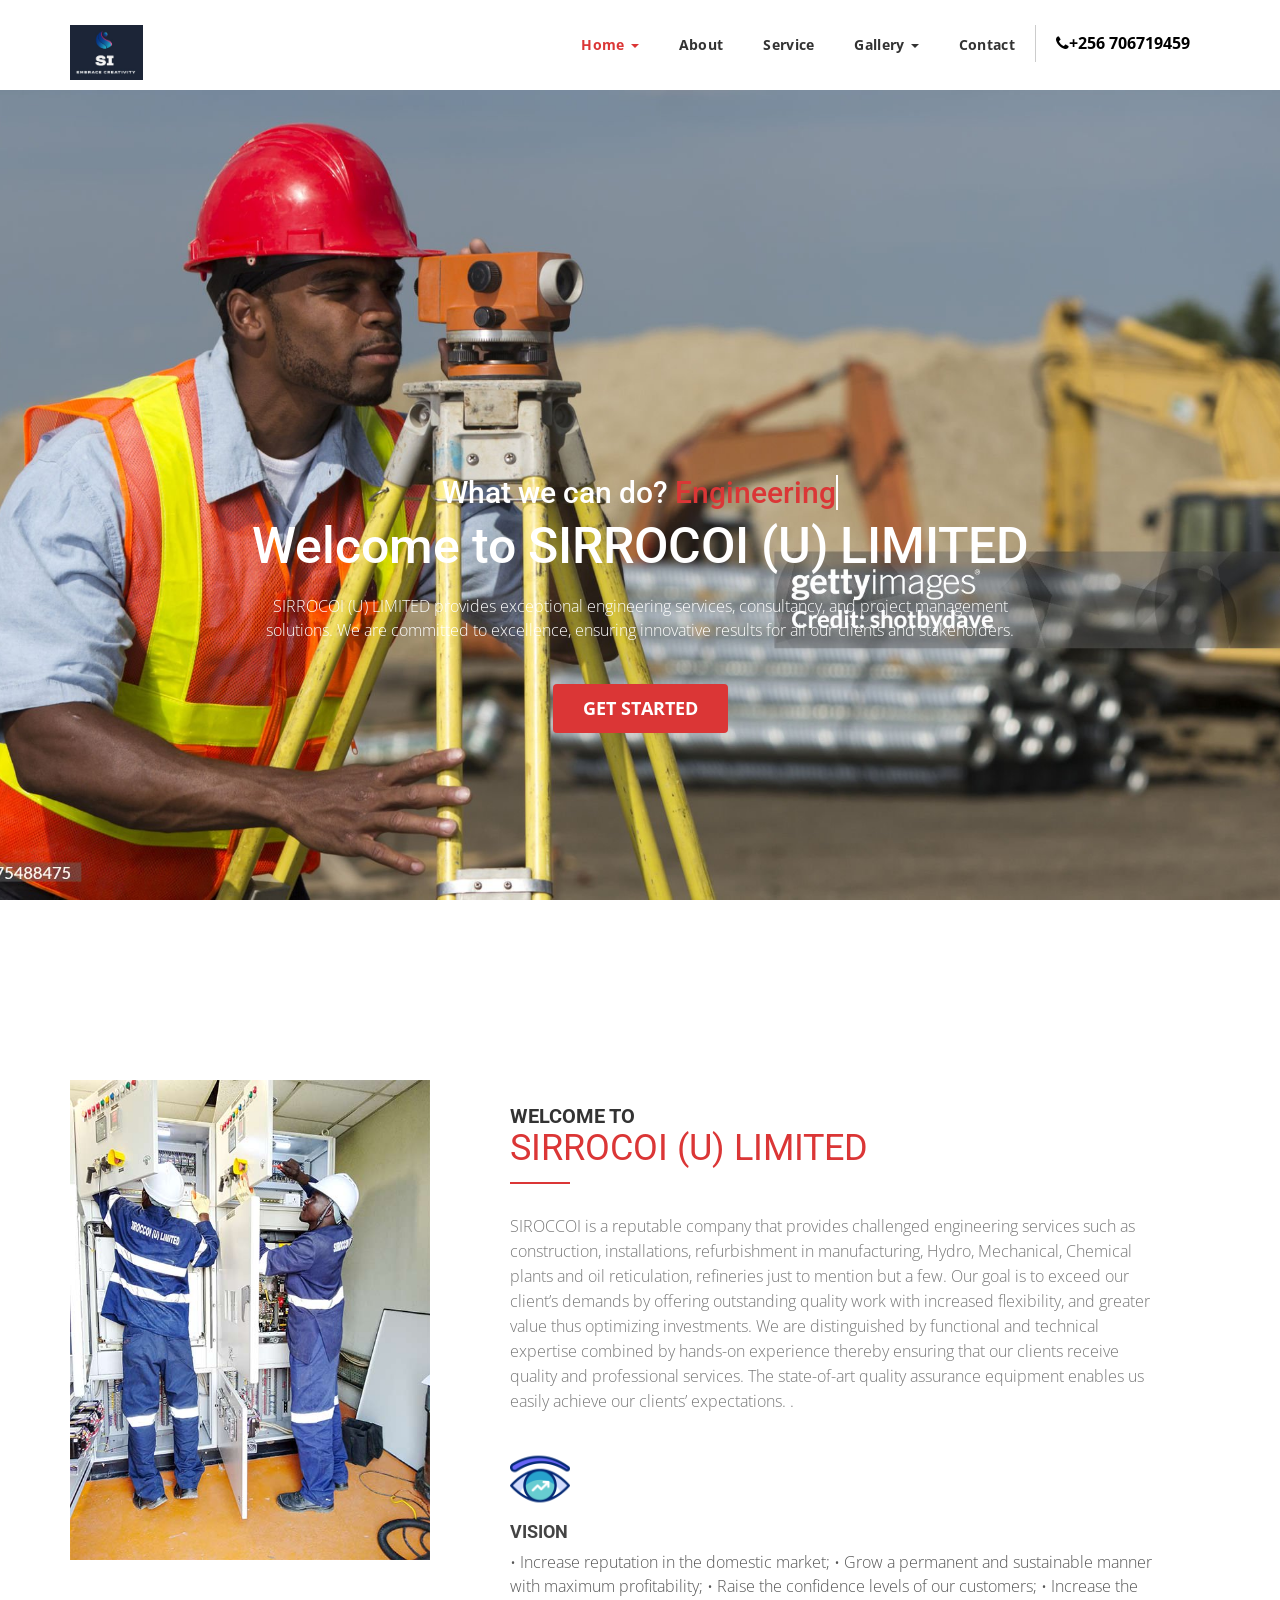
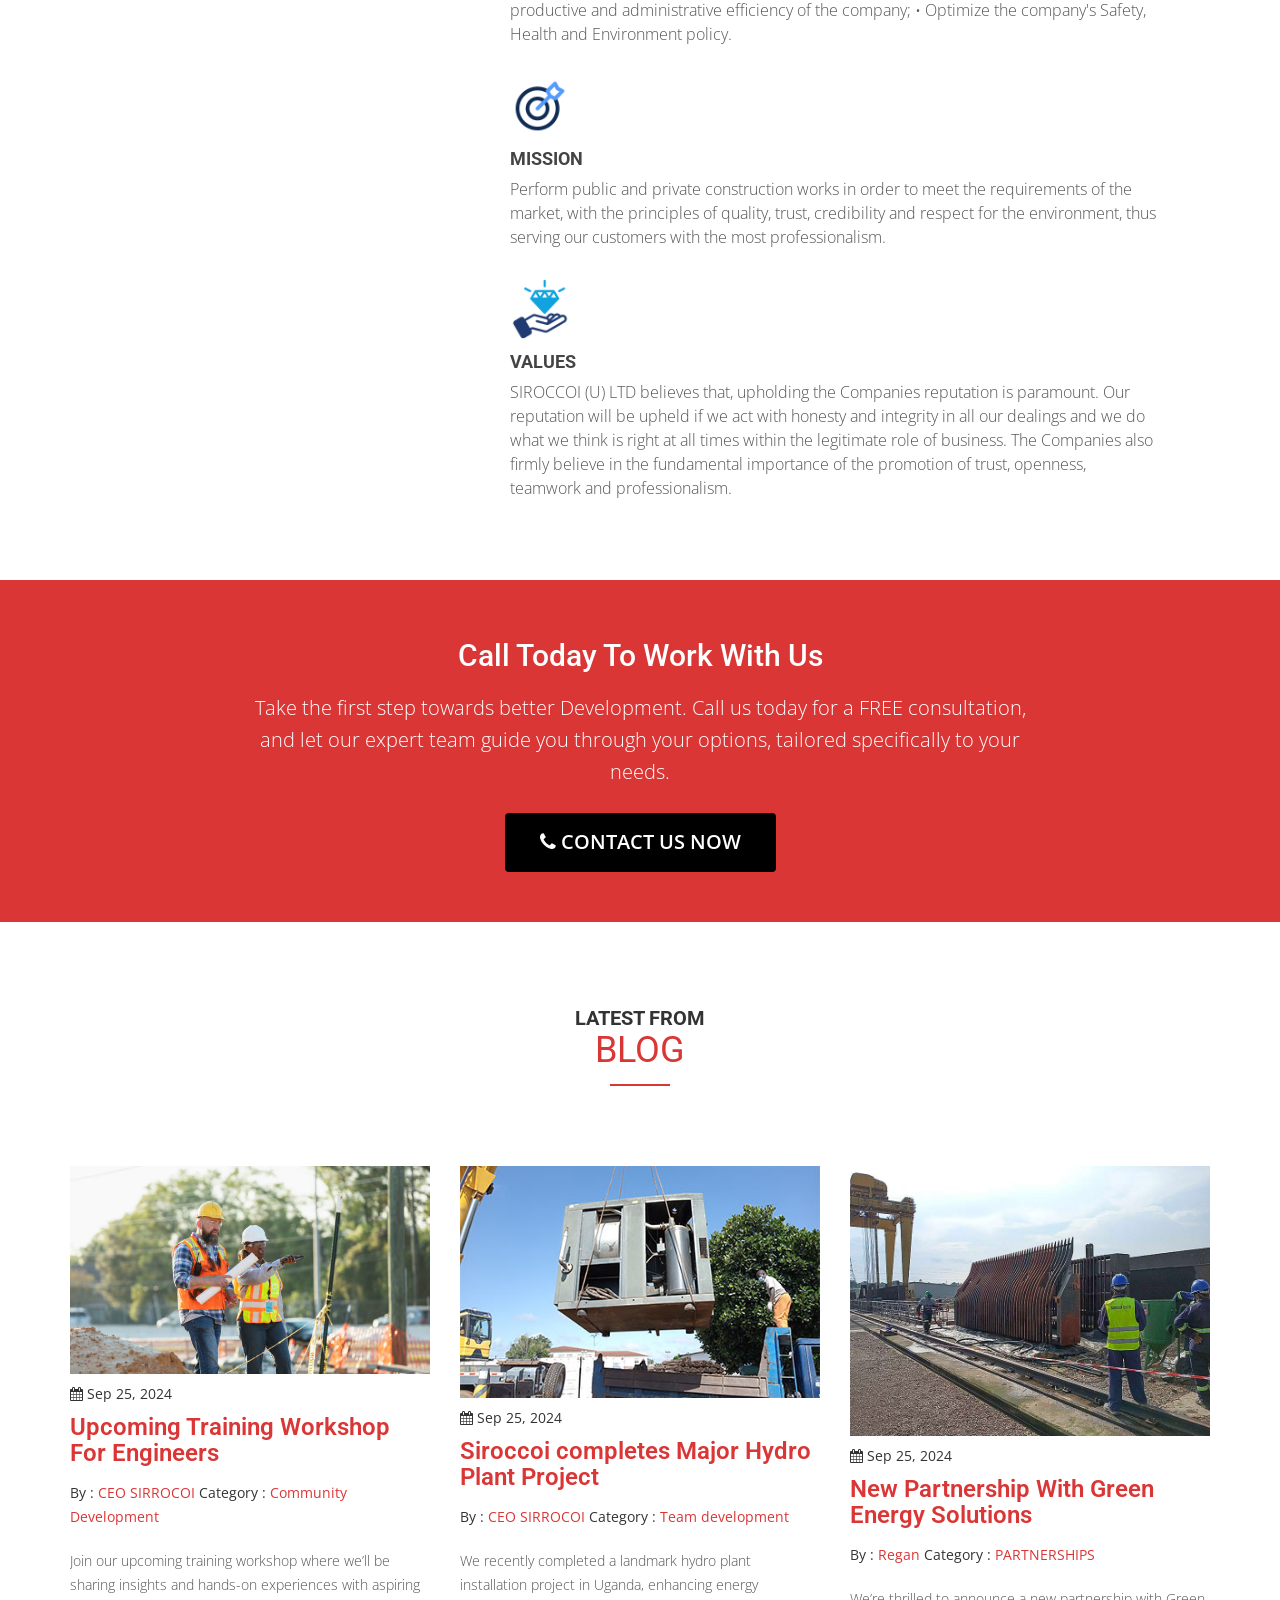
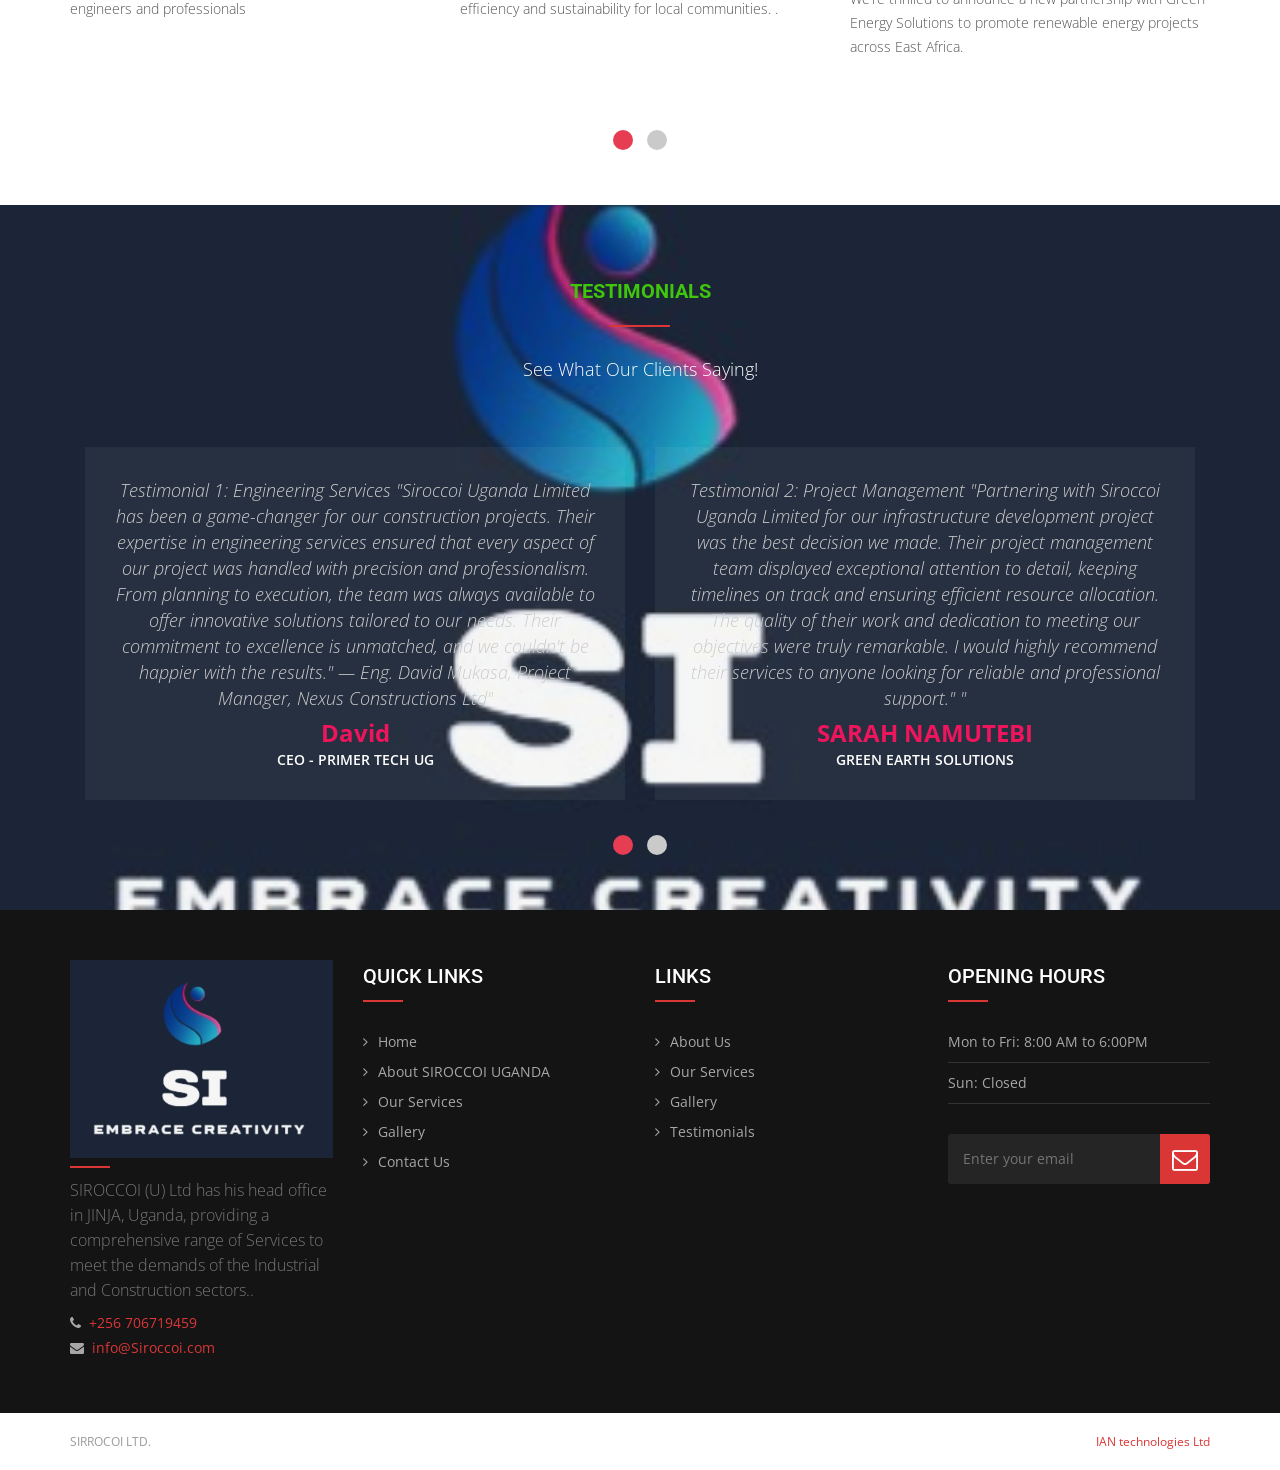
<file: index.html>
<!DOCTYPE html>
<html lang="en">

<head>
<meta charset="UTF-8">
<title>SIRROCOI (U) LIMITED</title>
<meta http-equiv="X-UA-Compatible" content="IE=Edge">
<meta name="description" content="Lawyer & Attorney One Page HTML Template">
<meta name="keywords" content="one page, html, template, responsive, business">
<meta name="author" content="sharjeel anjum">
<meta name="viewport" content="width=device-width, initial-scale=1, maximum-scale=1">

<!-- Bootstrap css -->
<link rel="stylesheet" href="css/bootstrap.min.css">

<!-- Fontawesome css -->
<link rel="stylesheet" href="css/font-awesome.min.css">

<!-- Rev Slider css -->
<link rel="stylesheet" href="js/revolution-slider/css/settings.css">

<!-- Magnific-popup css -->
<link rel="stylesheet" href="css/magnific-popup.css">

<!-- Owl Carousel css -->
<link rel="stylesheet" href="css/owl.theme.css">
<link rel="stylesheet" href="css/owl.carousel.css">

<!-- Main css -->
<link rel="stylesheet" href="css/style.css">
<link rel="icon" type="image/x-icon" href="images/image12.jpg">
</head>
<body data-spy="scroll" data-target=".navbar-collapse" data-offset="50">

<!-- PRE LOADER -->
<div class="preloader">
  <div class="cssload-dots">
    <div class="cssload-dot"></div>
    <div class="cssload-dot"></div>
    <div class="cssload-dot"></div>
    <div class="cssload-dot"></div>
    <div class="cssload-dot"></div>
  </div>
</div>

<!-- Navigation Section -->
<div class="navbar custom-navbar wow fadeInDown" data-wow-duration="2s" role="navigation">
  <div class="container"> 
    
    <!-- NAVBAR HEADER -->
    <div class="navbar-header">
      <button class="navbar-toggle" data-toggle="collapse" data-target=".navbar-collapse"> 
        <span class="icon icon-bar"></span> 
        <span class="icon icon-bar"></span> 
        <span class="icon icon-bar"></span> 
      </button>
      <!-- lOGO TEXT HERE -->
      <a href="index-2.html" class="navbar-brand">
        <img src="images/logo1.png" alt="" style="height: 55px;"/>
      </a>
    </div>
    
    <!-- NAVIGATION LINKS -->
    <div class="collapse navbar-collapse">
      <ul class="nav navbar-nav navbar-right">
        <li class="dropdown active"><a href="index.html">Home <span class="caret"></span></a></li>
        <li><a href="about-us.html">About</a></li>
        <li><a href="services.html">Service</a></li>
        <li><a href="gallery.html" class="dropdown">Gallery <span class="caret"></span></a></li>
        <li><a href="contact-us.html">Contact</a></li>
        <li><span class="calltxt"><i class="fa fa-phone" aria-hidden="true"></i>+256 706719459</span></li>
      </ul>
    </div>
  </div>
</div>

<!-- Home Section -->
<div id="home2" class="parallax-section"> 
  <div class="container">
    <div class="slide-text">
      <h3>What we can do? <a href="#" class="typewrite" data-period="2000" data-type='[ "Engineering Services", "Project Management", "Consultancy", "Surveying", "Innovative Solutions" ]'> <span class="wrap"></span> </a> </h3>
      <h1>Welcome to SIRROCOI (U) LIMITED</h1>
      <p>SIRROCOI (U) LIMITED provides exceptional engineering services, consultancy, and project management solutions. We are committed to excellence, ensuring innovative results for all our clients and stakeholders.</p>
      <a href="#about" class="btn btn-default section-btn">Get Started</a>
    </div>
  </div>
</div>

<!-- About section -->
<div class="howitwrap" id="about">
  <div class="container">
    <div class="row">
      <br><br>
      <div class="col-md-4"><img src="images/image3.jpg" alt="" /></div>
      <div class="col-md-8">
        <div class="stcontent"> 
          <div class="section-title">
            <h3>Welcome to <span>SIRROCOI (U) LIMITED</span></h3>
            <p>SIROCCOI	is	a	reputable	company	that	provides	challenged	engineering	services	such	as	construction,	installations,	refurbishment	
              in	manufacturing,	Hydro,	Mechanical,	Chemical	plants	and	oil	reticulation,	refineries	just	to	mention	but	a	few.	
              Our	goal	is	to	exceed	our	client’s	demands	by	offering	outstanding	quality	work	with	increased	flexibility,	and	greater	value	thus	
              optimizing	investments.	We	are	distinguished	by	functional	and	technical	expertise	combined	by	hands-on	experience	thereby	
              ensuring	that	our	clients	receive	quality	and	professional	services.		The	state-of-art	quality	assurance	equipment	enables	us	easily	
              achieve	our	clients’	expectations.	.</p>
          </div>
          <ul class="howlist">
            <li>
              <div class="howbox">
                <div><img src="images/strategy.png" alt="" width="60px"></div>
                <h4>VISION</h4>
                <p>•	Increase	reputation	in	the	domestic	market;	
                  •	Grow	a	permanent	and	sustainable	manner	with	maximum	profitability;	
                  •	Raise	the	confidence	levels	of	our	customers;	
                  •	Increase	the	productive	and	administrative	efficiency	of	the	company;	
                  •	Optimize	the	company's	Safety,	Health	and	Environment	policy.</p>
              </div>
            </li>
            <li>
              <div class="howbox">
                <div><img src="images/target.png" alt="" width="60px"></div>
                <h4>MISSION</h4>
                <p>Perform	public	and	private	construction	works	in	order	to	meet	the	requirements	of	the	market,	with	the	principles	of	quality,	
                  trust,	credibility	and	respect	for	the	environment,	thus	serving	our	customers	with	the	most	professionalism.	</p>
              </div>
            </li>
            <li>
              <div class="howbox">
                <div><img src="images/value.png" alt="" width="60px"></div>
                <h4>VALUES</h4>
                <p>SIROCCOI	(U)	LTD	believes	that,	upholding	the	Companies	reputation	is	paramount.	Our	reputation	will	be	upheld	if	we	act	with	
                  honesty	and	integrity	in	all	our	dealings	and	we	do	what	we	think	is	right	at	all	times	within	the	legitimate	role	of	business.	The	
                  Companies	also	firmly	believe	in	the	fundamental	importance	of	the	promotion	of	trust,	openness,	teamwork	and	
                  professionalism.	
                  	
            </p>
              </div>
            </li>
          </ul>
        </div>
      </div>
    </div>
  </div>
</div>

<!-- Other sections remain unchanged -->

</body>
</html>


<!-- Tagline Section -->
<div class="taglinewrap">
  <div class="container">
    <h2>Call Today To Work With Us</h2>
    <p>Take the first step towards better Development. Call us today for a FREE consultation, and let our expert team guide you through your options, tailored specifically to your needs. </p>
    <a href="contact-us.html"><i class="fa fa-phone" aria-hidden="true"></i> Contact Us Now</a> </div>
</div>

<!-- Blog Section -->
<div id="blog">
  <div class="container"> 
    <!-- SECTION TITLE -->
    <div class="section-title" >
      <h3>Latest From <span>Blog</span></h3>
      
    </div>
    <ul class="blogGrid">
      <li class="item">
        <div class="int"> 
          <!-- Blog Image -->
          <div class="postimg"> <img src="images/image14.jpg" alt="Blog Title"></div>
          <!-- Blog info -->
          <div class="post-header">
            <div class="date"><i class="fa fa-calendar" aria-hidden="true"></i> Sep 25, 2024</div>
            <h4><a href="#.">Upcoming Training Workshop For Engineers</a></h4>
            <div class="postmeta">By : <span>CEO SIRROCOI</span> Category : <a href="#.">Community Development </a></div>
          </div>
          <p>Join our upcoming training workshop where we’ll be sharing insights and hands-on experiences with aspiring engineers and professionals</p>
          <!--<a href="#." class="readmore">Read More</a> </div>-->
      </li>
      <li class="item">
        <div class="int"> 
          <!-- Blog Image -->
          <div class="postimg"> <img src="images/image2.jpg" alt="Blog Title"></div>
          <!-- Blog info -->
          <div class="post-header">
            <div class="date"><i class="fa fa-calendar" aria-hidden="true"></i> Sep 25, 2024</div>
            <h4><a href="#.">Siroccoi completes Major Hydro Plant Project</a></h4>
            <div class="postmeta">By : <span>CEO SIRROCOI</span> Category : <a href="#.">Team development</a></div>
          </div>
          <p>We recently completed a landmark hydro plant installation project in Uganda, enhancing energy efficiency and sustainability for local communities.

            .

          </p>
          <!--<a href="#." class="readmore">Read More</a> </div>-->
      </li>
      <li class="item">
        <div class="int"> 
          <!-- Blog Image -->
          <div class="postimg"> <img src="images/image6.jpg" alt="Blog Title"></div>
          <!-- Blog info -->
          <div class="post-header">
            <div class="date"><i class="fa fa-calendar" aria-hidden="true"></i> Sep 25, 2024</div>
            <h4><a href="#."> New Partnership With Green Energy Solutions </a></h4>
            <div class="postmeta">By : <span>Regan </span> Category : <a href="#.">PARTNERSHIPS </a></div>
          </div>
          <p>We’re thrilled to announce a new partnership with Green Energy Solutions to promote renewable energy projects across East Africa.</p>
          <!--<a href="#." class="readmore">Read More</a> </div>-->
      </li>
      <li class="item">
        <div class="int"> 
          <!-- Blog Image -->
          <div class="postimg"> <img src="images/image1.jpg" alt="Blog Title"></div>
          <!-- Blog info -->
          <div class="post-header">
            <div class="date"><i class="fa fa-calendar" aria-hidden="true"></i> Sep 25, 2017</div>
            <h4><a href="#.">Best Equipment </a></h4>
            <div class="postmeta">By : <span>Arafat </span> Category : <a href="#.">Development </a></div>
          </div>
          <p>At SIROCCOI, providing top-notch care is supported by the best equipment in the industry. They are equipped with state-of-the-art diagnostic and  technologies, ensuring accurate and efficient Construction. The clinic's commitment to using the latest Equipment.</p>
          <!--<a href="#." class="readmore">Read More</a> </div>-->
      </li>
    </ul>
  </div>
</div>

<!-- Testimonials Section -->
<div id="testimonials">
  <div class="container"> 
    
    <!-- Section Title -->
    <div class="section-title">
      <h3>Testimonials</h3>
      <p>See What Our Clients Saying!</p>
    </div>
    <ul class="testimonialsList">
      <!-- Client -->
      <li class="item">
        <p>Testimonial 1: Engineering Services
          "Siroccoi Uganda Limited has been a game-changer for our construction projects. Their expertise in engineering services ensured that every aspect of our project was handled with precision and professionalism. From planning to execution, the team was always available to offer innovative solutions tailored to our needs. Their commitment to excellence is unmatched, and we couldn't be happier with the results."
          — Eng. David Mukasa, Project Manager, Nexus Constructions Ltd"</p>
        <div class="clientname">David</div>
        <div class="clientinfo">CEO - PRIMER TECH UG</div>
      </li>
      
     <!-- Client -->
      <li class="item">
        <p>Testimonial 2: Project Management
          "Partnering with Siroccoi Uganda Limited for our infrastructure development project was the best decision we made. Their project management team displayed exceptional attention to detail, keeping timelines on track and ensuring efficient resource allocation. The quality of their work and dedication to meeting our objectives were truly remarkable. I would highly recommend their services to anyone looking for reliable and professional support."
          "</p>
        <div class="clientname">SARAH NAMUTEBI</div>
        <div class="clientinfo">GREEN EARTH SOLUTIONS</div>
      </li>
      
      <!-- Client -->
      <li class="item">
        <p>We are extremely impressed with SIRROCOI Uganda Limited’s expertise and professionalism. Their innovative approach to project management ensured that our infrastructure project was delivered ahead of schedule and within budget. Their attention to detail, commitment to quality, and seamless collaboration with our team have made them our go-to partner for engineering services. We highly recommend SIRROCOI to anyone looking for exceptional results."
          "</p>
        <div class="clientname">JANE MUKASA</div>
        <div class="clientinfo">MANAGING DIRECTOR ,STARLINE INDUSTRIES</div>
      </li>
    </ul>
  </div>
</div>

<!-- Clients Logo-->
<!--<div class="our-clients">
  <div class="container">
    <div class="owl-clients">
      <div class="item"> <img src="images/client-logo4.png" alt=""> </div>
      <div class="item"> <img src="images/client-logo.png" alt=""> </div>
      <div class="item"> <img src="images/client-logo2.png" alt=""> </div>
      <div class="item"> <img src="images/client-logo3.png" alt=""> </div>
      <div class="item"> <img src="images/client-logo.png" alt=""> </div>
      <div class="item"> <img src="images/client-logo3.png" alt=""> </div>
      <div class="item"> <img src="images/client-logo2.png" alt=""> </div>
      <div class="item"> <img src="images/client-logo3.png" alt=""> </div>
      <div class="item"> <img src="images/client-logo.png" alt=""> </div>
      <div class="item"> <img src="images/client-logo3.png" alt=""> </div>
      <div class="item"> <img src="images/client-logo2.png" alt=""> </div>
    </div>
  </div>
</div>-->
<!-- Clients Logo end--> 

<!-- Footer Section -->
<div class="site-footer"> 
  <!-- Footer Top start -->
  <div class="footer-top-area">
    <div class="container">
      <div class="row">
        <div class="col-xs-12 col-sm-6 col-md-3">
          <div class="footer-lwf">
            <h3 class="footer-logo"><img src="images/logo1.png" alt="Lawyer & Attorney"></h3>
            <p>SIROCCOI	(U)	Ltd	has	his	head	office	in	JINJA,	Uganda,	providing	a	comprehensive	range	of	Services	to	meet	the	demands	of	the	
              Industrial	and	Construction	sectors..</p>
            <ul class="footer-contact">
              <li><i class="fa fa-phone"></i>
                +256 706719459</li>
              <li><i class="fa fa-envelope"></i> info@Siroccoi.com</li>
              
            </ul>
          </div>
        </div>
        <div class="col-xs-12 col-sm-6 col-md-3">
          <div class="footer-lwf footer-menu">
            <h3 class="footer-lwf-title">Quick Links</h3>
            <ul>
              <li><a href="index.html">Home</a></li>
              <li><a href="about-us.html">About SIROCCOI UGANDA</a></li>
              <li><a href="services.html">Our Services</a></li>
              <li><a href="gallery.html">Gallery</a></li>
              <li><a href="contact-us.html">Contact Us</a></li>
              <!--<li><a href="gallery.html">Gallery</a></li>-->
            </ul>
          </div>
        </div>
        <div class="col-xs-12 col-sm-6 col-md-3">
          <div class="footer-lwf footer-menu">
            <h3 class="footer-lwf-title">Links</h3>
            <ul>
              <li><a href="about-us.html">About Us</a></li>
              <li><a href="services.html">Our Services</a></li>
              <li><a href="gallery.html">Gallery</a></li>
              <li><a href="index.html">Testimonials</a></li>
            </ul>
          </div>
        </div>
        <div class="col-xs-12 col-sm-6 col-md-3">
          <div class="footer-lwf">
            <h3 class="footer-lwf-title">Opening Hours</h3>
            <ul class="open-hours">
              <li><span>Mon to Fri:</span> <span class="text-right">8:00 AM to 6:00PM</span></li>
              <li><span>Sun:</span> <span class="text-right">Closed</span></li>
            </ul>
            <div class="newsletter">
              <form>
                <input type="text" placeholder="Enter your email" value="" class="news-input">
                <button type="submit" value="" class="news-btn"><i class="fa fa-envelope-o" aria-hidden="true"></i></button>
              </form>
            </div>
          </div>
        </div>
      </div>
    </div>
  </div>
  <!-- footer top end --> 
  
  <!-- copyright start -->
  <div class="footer-bottom-area">
    <div class="container">
      <div class="row">
        <div class="col-md-12 col-md-6"><span>SIRROCOI LTD</span>.</div>
        <div class="col-md-12 col-md-6 text-right"><a target="_blank" href="https://www.templateshub.net">IAN technologies Ltd</a></div>
      </div>
    </div>
  </div>
  <!-- copyright end --> 
</div>

<!-- Bootstrap --> 
<script src="js/jquery-2.1.4.min.js"></script> 
<script src="js/bootstrap.min.js"></script> 

<!-- Popup --> 
<script src="js/jquery.magnific-popup.min.js"></script> 
<script src="js/magnific-popup-options.js"></script> 

<!-- Carousel --> 
<script src="js/owl.carousel.js"></script> 

<!-- Sticky Header --> 
<script src="js/jquery.sticky.js"></script> 

<!-- Revolution Slider --> 
<script type="text/javascript" src="js/revolution-slider/js/jquery.themepunch.tools.min.js"></script> 
<script type="text/javascript" src="js/revolution-slider/js/jquery.themepunch.revolution.min.js"></script> 

<!-- Parallax --> 
<script src="js/jquery.parallax.js"></script> 

<!-- Counter --> 
<script src="js/counter.js"></script> 
<script src="js/smoothscroll.js"></script> 

<!-- Custom --> 
<script src="js/custom.js"></script>
</body>

<!-- index256:29-->
</html>
</file>
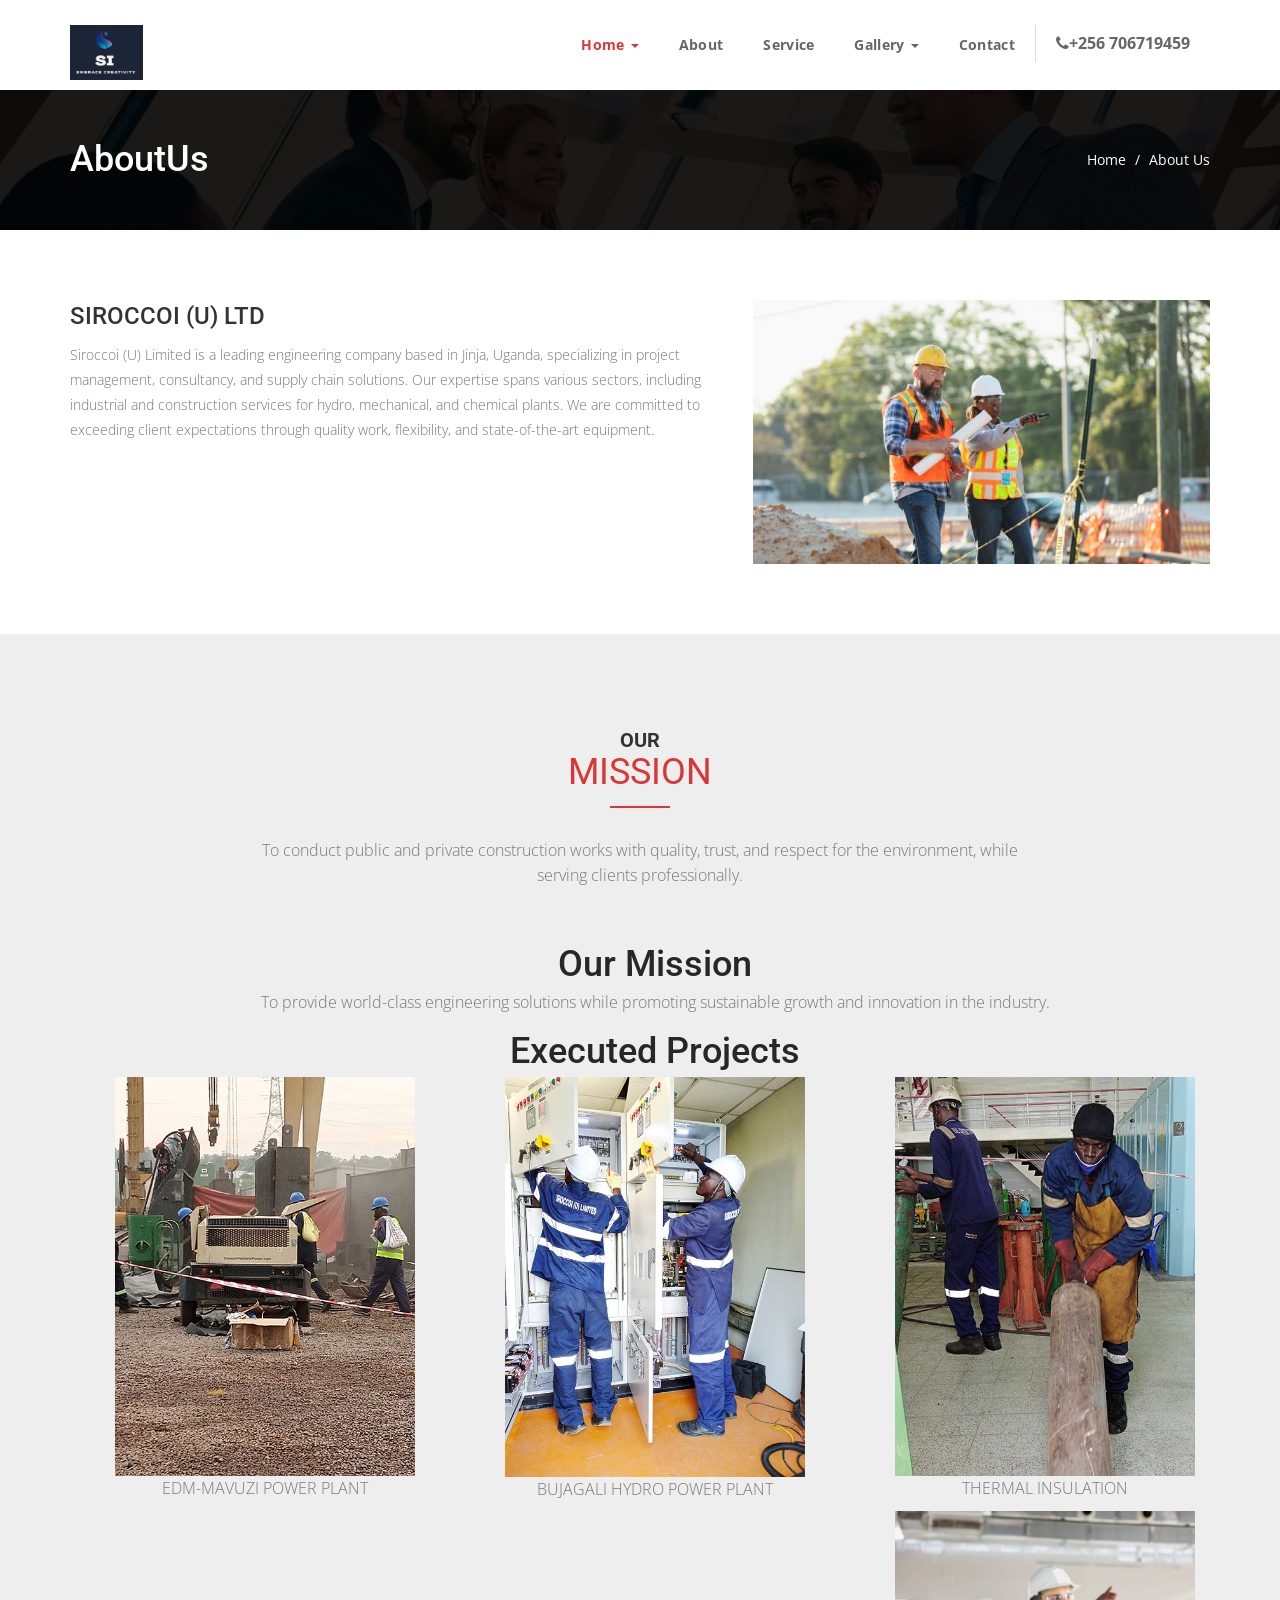
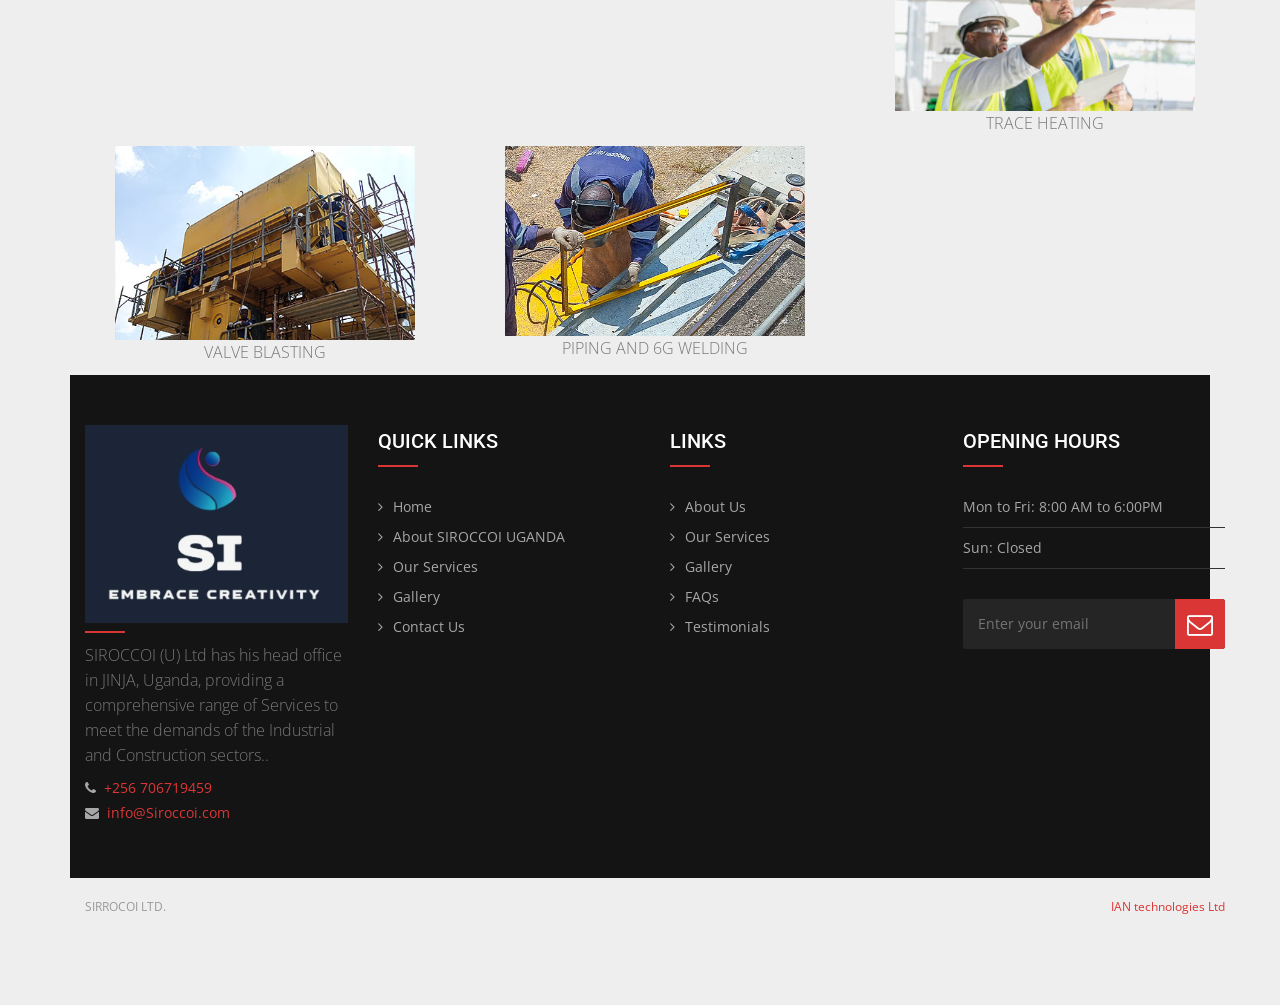
<file: about-us.html>
<!DOCTYPE html>
<html lang="en">

<!-- about-us56:29-->
<head>
<meta charset="UTF-8">
<title>SIROCCOI (U) LTD </title>
<meta http-equiv="X-UA-Compatible" content="IE=Edge">
<meta name="description" content="Lawyer & Attorney One Page HTML Template">
<meta name="keywords" content="one page, html, template, responsive, business">
<meta name="author" content="sharjeel anjum">
<meta name="viewport" content="width=device-width, initial-scale=1, maximum-scale=1">

<!-- Bootstrap css -->
<link rel="stylesheet" href="css/bootstrap.min.css">

<!-- Fontawesome css -->
<link rel="stylesheet" href="css/font-awesome.min.css">

<!-- Main css -->
<link rel="stylesheet" href="css/style.css">
<link rel="icon" type="image/x-icon" href="images/logo1.png">
</head>
<body class="subpage" data-spy="scroll" data-target=".navbar-collapse" data-offset="50">

<!-- Navigation Section -->
<div class="navbar custom-navbar wow fadeInDown" data-wow-duration="2s" role="navigation" id="header">
  <div class="container"> 
    
    <!-- NAVBAR HEADER -->
    <div class="navbar-header">
      <button class="navbar-toggle" data-toggle="collapse" data-target=".navbar-collapse"> <span class="icon icon-bar"></span> <span class="icon icon-bar"></span> <span class="icon icon-bar"></span> </button>
      <!-- lOGO TEXT HERE --> 
      <a href="index-2.html" class="navbar-brand"><img src="images/logo1.png" alt="" style="height: 55px;"/></a> </div>
    
    <!-- NAVIGATION LINKS -->
    <div class="collapse navbar-collapse">
      <ul class="nav navbar-nav navbar-right">
        <li class="dropdown active"><a href="index.html">Home <span class="caret"></span></a></li>
        <li><a href="about-us.html">About</a></li>
        <li><a href="services.html">Service</a></li>
        <li><a href="gallery.html" class="dropdown">Gallery <span class="caret"></span></a></li>
        <li><a href="contact-us.html">Contact</a></li>
        <li><span class="calltxt"><i class="fa fa-phone" aria-hidden="true"></i>+256 706719459</span></li>
      </ul>
    </div>
  </div>
</div>

<!-- Page Title start -->
<div class="pageTitle">
  <div class="container">
    <div class="row">
      <div class="col-md-6 col-sm-6">
        <h1 class="page-heading">AboutUs</h1>
      </div>
      <div class="col-md-6 col-sm-6">
        <div class="breadCrumb"><a href="index.html">Home</a> / <span>About Us</span></div>
      </div>
    </div>
  </div>
</div>
<!-- Page Title End -->
<div class="innerpgWraper">
  <div class="container">
    <div class="about-desc">
      <div class="row">
        <div class="col-md-7">
          <h3>SIROCCOI (U) LTD</h3>
          <p>Siroccoi (U) Limited is a leading engineering company based in Jinja, Uganda, specializing in project management, consultancy, and supply chain solutions. Our expertise spans various sectors, including industrial and construction services for hydro, mechanical, and chemical plants. We are committed to exceeding client expectations through quality work, flexibility, and state-of-the-art equipment.<br>
            </p>
            </div>
        <div class="col-md-5">
          <div class="postimg"><img src="images/image14.jpg"></div>
        </div>
      </div>
    </div>
  </div>
</div>

<div id="team" class="parallax-section">
  <div class="container"> 
    
    <!-- Dection Title -->
    <div class="section-title" >
      <h3>Our<span>MISSION</span></h3>
      <p>To conduct public and private construction works with quality, trust, and respect for the environment, while serving clients professionally.</p>
    </div> 
  <body>
    <!-- Other sections -->
  
    <!-- Mission Section -->
    <section id="mission" class="container">
      <h2 class="text-center">Our Mission</h2>
      <p class="text-center">
        To provide world-class engineering solutions while promoting sustainable growth and innovation in the industry.
      </p>
    </section>
  <!-- Executed Projects Section -->
<section id="projects" class="container my-5">
  <h2 class="text-center mb-4">Executed Projects</h2>
  <div class="row justify-content-center">
    <!-- Project 1 -->
    <div class="col-md-4 col-sm-6 text-center mb-4">
      <img src="images/image8.jpg" alt="EDM-MAVUZI POWER PLANT" class="img-fluid border rounded" style="width: 100%; height: auto; max-width: 300px;">
      <p class="mt-2">EDM-MAVUZI POWER PLANT</p>
    </div>
    <!-- Project 2 -->
    <div class="col-md-4 col-sm-6 text-center mb-4">
      <img src="images/image3.jpg" alt="BUJAGALI HYDRO POWER PLANT" class="img-fluid border rounded" style="width: 100%; height: auto; max-width: 300px;">
      <p class="mt-2">BUJAGALI HYDRO POWER PLANT</p>
    </div>
    <!-- Project 3 -->
    <div class="col-md-4 col-sm-6 text-center mb-4">
      <img src="images/image7.jpg" alt="THERMAL INSULATION" class="img-fluid border rounded" style="width: 100%; height: auto; max-width: 300px;">
      <p class="mt-2">THERMAL INSULATION</p>
    </div>
    <!-- Project 4 -->
    <div class="col-md-4 col-sm-6 text-center mb-4">
      <img src="images/image13.jpg" alt="TRACE HEATING" class="img-fluid border rounded" style="width: 100%; height: auto; max-width: 300px;">
      <p class="mt-2">TRACE HEATING</p>
    </div>
    <!-- Project 5 -->
    <div class="col-md-4 col-sm-6 text-center mb-4">
      <img src="images/image4.jpg" alt="VALVE BLASTING" class="img-fluid border rounded" style="width: 100%; height: auto; max-width: 300px;">
      <p class="mt-2">VALVE BLASTING</p>
    </div>
    <!-- Project 6 -->
    <div class="col-md-4 col-sm-6 text-center mb-4">
      <img src="images/image10.jpg" alt="PIPING AND 6G WELDING" class="img-fluid border rounded" style="width: 100%; height: auto; max-width: 300px;">
      <p class="mt-2">PIPING AND 6G WELDING</p>
    </div>
  </div>
</section>
<!-- Footer Section -->
<div class="site-footer"> 
  <!-- Footer Top start -->
  <div class="footer-top-area">
    <div class="container">
      <div class="row">
        <div class="col-xs-12 col-sm-6 col-md-3">
          <div class="footer-lwf">
            <h3 class="footer-logo"><img src="images/logo1.png" alt="Lawyer & Attorney"></h3>
            <p>SIROCCOI	(U)	Ltd	has	his	head	office	in	JINJA,	Uganda,	providing	a	comprehensive	range	of	Services	to	meet	the	demands	of	the	
              Industrial	and	Construction	sectors..</p>
            <ul class="footer-contact">
              <li><i class="fa fa-phone"></i>
                +256 706719459</li>
              <li><i class="fa fa-envelope"></i> info@Siroccoi.com</li>
              
            </ul>
          </div>
        </div>
        <div class="col-xs-12 col-sm-6 col-md-3">
          <div class="footer-lwf footer-menu">
            <h3 class="footer-lwf-title">Quick Links</h3>
            <ul>
              <li><a href="index.html">Home</a></li>
              <li><a href="about-us.html">About SIROCCOI UGANDA</a></li>
              <li><a href="services.html">Our Services</a></li>
              <li><a href="gallery.html">Gallery</a></li>
              <li><a href="contact-us.html">Contact Us</a></li>
              <!--<li><a href="gallery.html">Gallery</a></li>-->
            </ul>
          </div>
        </div>
        <div class="col-xs-12 col-sm-6 col-md-3">
          <div class="footer-lwf footer-menu">
            <h3 class="footer-lwf-title">Links</h3>
            <ul>
              <li><a href="about-us.html">About Us</a></li>
              <li><a href="services.html">Our Services</a></li>
              <li><a href="gallery.html">Gallery</a></li>
              <!--<li><a href="attorney.html">Attorney Detail</a></li>-->
              <li><a href="faq.html">FAQs</a></li>
              <li><a href="testimonials.html">Testimonials</a></li>
            </ul>
          </div>
        </div>
        <div class="col-xs-12 col-sm-6 col-md-3">
          <div class="footer-lwf">
            <h3 class="footer-lwf-title">Opening Hours</h3>
            <ul class="open-hours">
              <li><span>Mon to Fri:</span> <span class="text-right">8:00 AM to 6:00PM</span></li>
              <li><span>Sun:</span> <span class="text-right">Closed</span></li>
            </ul>
            <div class="newsletter">
              <form>
                <input type="text" placeholder="Enter your email" value="" class="news-input">
                <button type="submit" value="" class="news-btn"><i class="fa fa-envelope-o" aria-hidden="true"></i></button>
              </form>
            </div>
          </div>
        </div>
      </div>
    </div>
  </div>
  <!-- footer top end --> 
  
  <!-- copyright start -->
  <div class="footer-bottom-area">
    <div class="container">
      <div class="row">
        <div class="col-md-12 col-md-6"><span>SIRROCOI LTD</span>.</div>
        <div class="col-md-12 col-md-6 text-right"><a target="_blank" href="https://www.templateshub.net">IAN technologies Ltd</a></div>
      </div>
    </div>
  </div>
  <!-- copyright end --> 
</div>

<!-- Bootstrap --> 
<script src="js/jquery-2.1.4.min.js"></script> 
<script src="js/bootstrap.min.js"></script> 

<!-- Popup --> 
<script src="js/jquery.magnific-popup.min.js"></script> 
<script src="js/magnific-popup-options.js"></script> 

<!-- Carousel --> 
<script src="js/owl.carousel.js"></script> 

<!-- Sticky Header --> 
<script src="js/jquery.sticky.js"></script> 

<!-- Revolution Slider --> 
<script type="text/javascript" src="js/revolution-slider/js/jquery.themepunch.tools.min.js"></script> 
<script type="text/javascript" src="js/revolution-slider/js/jquery.themepunch.revolution.min.js"></script> 

<!-- Parallax --> 
<script src="js/jquery.parallax.js"></script> 

<!-- Counter --> 
<script src="js/counter.js"></script> 
<script src="js/smoothscroll.js"></script> 

<!-- Custom --> 
<script src="js/custom.js"></script>
</body>

<!-- index256:29-->
</html>
</file>
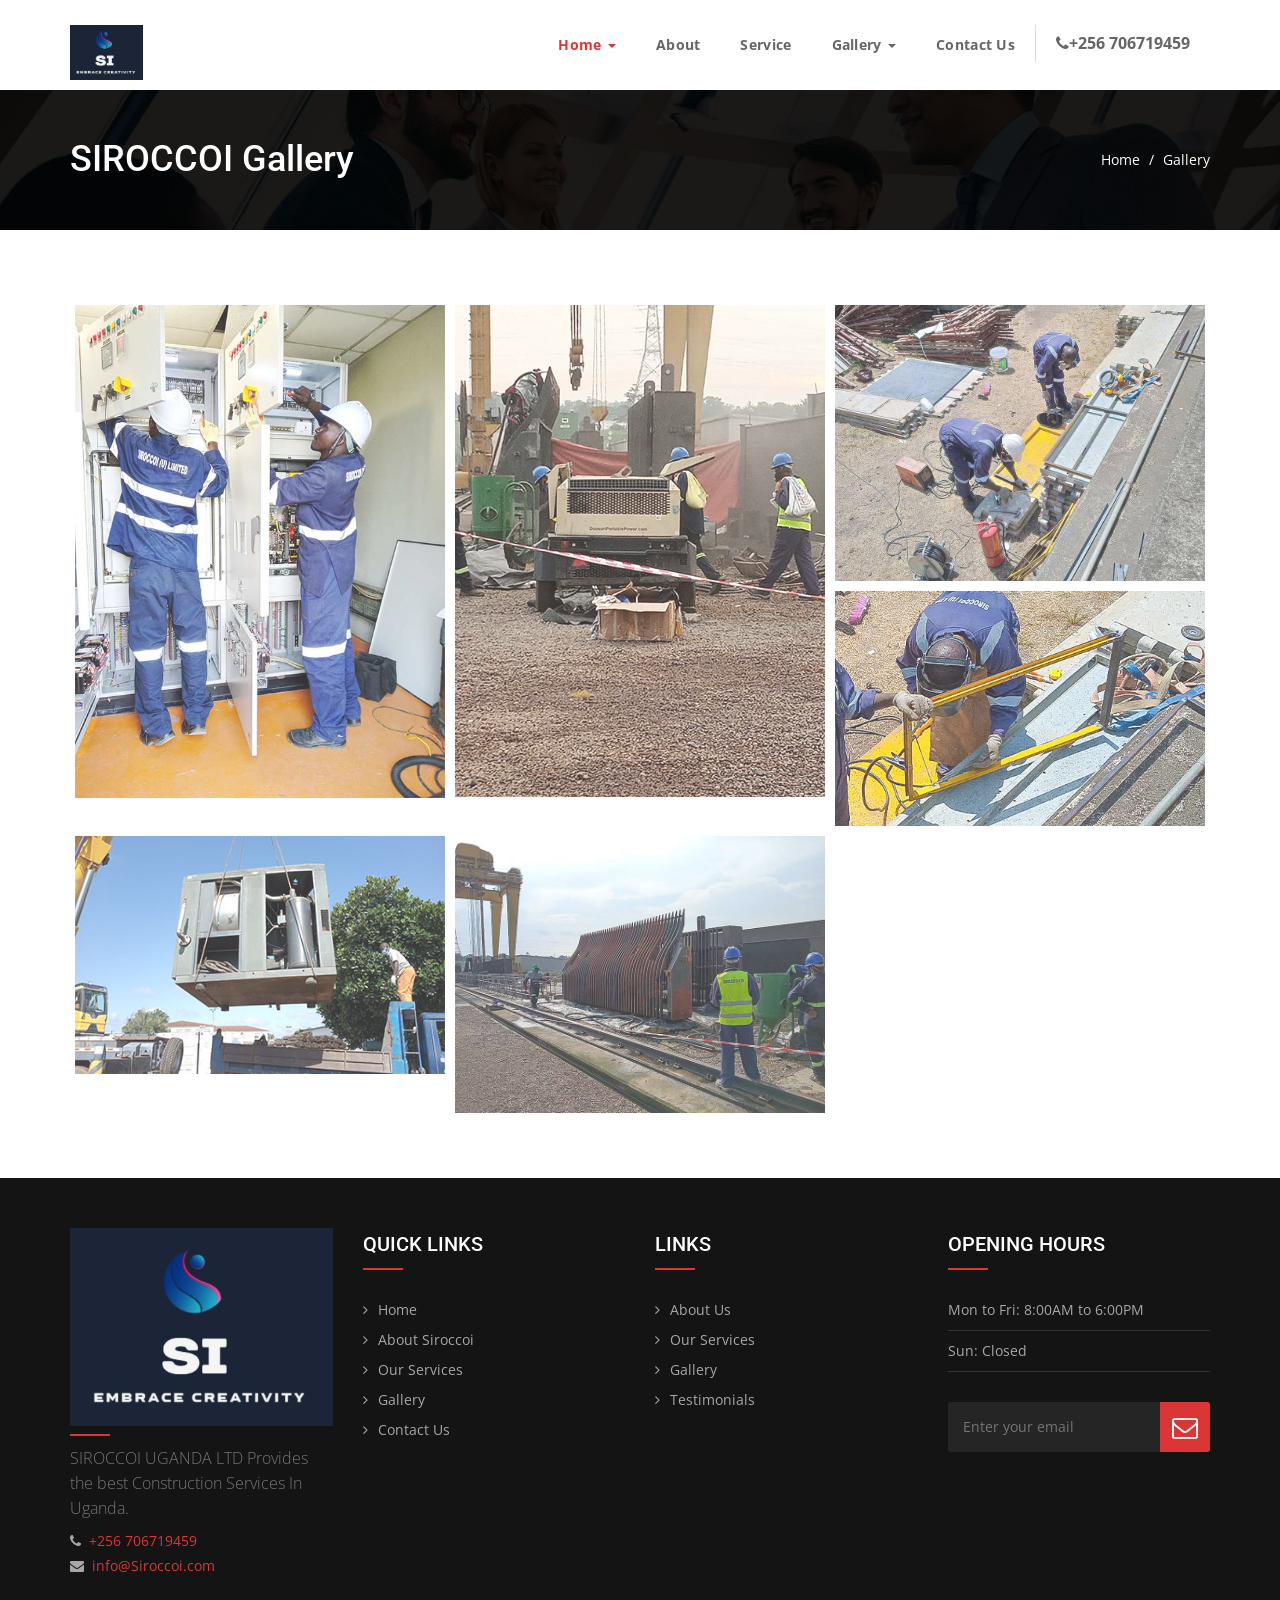
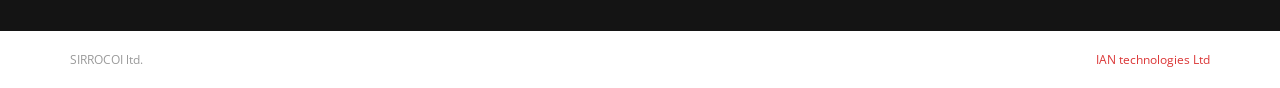
<file: gallery.html>
<!DOCTYPE html>
<html lang="en">

<!-- gallery57:15-->
<head>
<meta charset="UTF-8">
<title>SIRROCOI UGANDA LIMITED</title>
<meta http-equiv="X-UA-Compatible" content="IE=Edge">
<meta name="description" content="Lawyer & Attorney One Page HTML Template">
<meta name="keywords" content="one page, html, template, responsive, business">
<meta name="author" content="sharjeel anjum">
<meta name="viewport" content="width=device-width, initial-scale=1, maximum-scale=1">

<!-- Bootstrap css -->
<link rel="stylesheet" href="css/bootstrap.min.css">

<!-- Fontawesome css -->
<link rel="stylesheet" href="css/font-awesome.min.css">

<!-- Magnific-popup css -->
<link rel="stylesheet" href="css/magnific-popup.css">

<!-- Main css -->
<link rel="stylesheet" href="css/style.css">
<link rel="icon" type="image/x-icon" href="images/logo-removebg-preview.png">
</head>
<body class="subpage" data-spy="scroll" data-target=".navbar-collapse" data-offset="50">

<!-- Navigation Section -->
<div class="navbar custom-navbar wow fadeInDown" data-wow-duration="2s" role="navigation" id="header">
  <div class="container"> 
    
    <!-- NAVBAR HEADER -->
    <div class="navbar-header">
      <button class="navbar-toggle" data-toggle="collapse" data-target=".navbar-collapse"> <span class="icon icon-bar"></span> <span class="icon icon-bar"></span> <span class="icon icon-bar"></span> </button>
      <!-- lOGO TEXT HERE --> 
      <a href="index-2.html" class="navbar-brand"><img src="images/logo1.png" alt="" style="height: 55px;"/></a> </div>
    <!-- NAVIGATION LINKS -->
    <div class="collapse navbar-collapse">
      <ul class="nav navbar-nav navbar-right">
        <li class="dropdown active"><a href="index.html">Home <span class="caret"></span></a> 
          <!-- dropdown start -->
          <!--<ul class="dropdown-menu">
            <li class="active"><a href="index-2.html">Home Slider</a></li>
            <li><a href="index2.html">Home Static</a></li>
          </ul>-->
        </li>
        <li><a href="about-us.html">About</a></li>
        <li><a href="services.html">Service</a></li>
        <li><a href="gallery.html" class="dropdown">Gallery <span class="caret"></span></a> 
          <li><a href="contact-us.html">Contact Us</a></li>  
          <!-- dropdown start -->
          
        </li>
        
          
        </li>
       
        <li><span class="calltxt"><i class="fa fa-phone" aria-hidden="true"></i>+256 706719459</span></li>
      </ul>
    </div>
  </div>
</div>

<!-- Page Title start -->
<div class="pageTitle">
  <div class="container">
    <div class="row">
      <div class="col-md-6 col-sm-6">
        <h1 class="page-heading">SIROCCOI Gallery</h1>
      </div>
      <div class="col-md-6 col-sm-6">
        <div class="breadCrumb"><a href="index.html">Home</a> / <span>Gallery</span></div>
      </div>
    </div>
  </div>
</div>
<!-- Page Title End --> 

<!-- Gallery Section -->
<div id="work">
  <div class="container">
    <ul class="portfolio-grid row">
      <li class="col-md-4 col-sm-6"> 
        <!-- Gallery Thumb -->
        <div class="work-thumb"> <a href="images/gallery/1.1.png" class="image-popup"> <img src="images/image3.jpg" class="img-responsive" alt="Work"> </a> </div>
      </li>
      <li class="col-md-4 col-sm-6"> 
        <!-- Gallery Thumb -->
        <div class="work-thumb"> <a href="images/gallery/2.jpg" class="image-popup"> <img src="images/image8.jpg" class="img-responsive" alt="Work"> </a> </div>
      </li>
      <li class="col-md-4 col-sm-6"> 
        <!-- Gallery Thumb -->
        <div class="work-thumb"> <a href="images/gallery/3.jpg" class="image-popup"> <img src="images/image1.jpg" class="img-responsive" alt="Work"> </a> </div>
      </li>
      <li class="col-md-4 col-sm-6"> 
        <!-- Gallery Thumb -->
        <div class="work-thumb"> <a href="images/gallery/4.jpg" class="image-popup"> <img src="images/image10.jpg" class="img-responsive" alt="Work"> </a> </div>
      </li>
      <li class="col-md-4 col-sm-6"> 
        <!-- Gallery Thumb -->
        <div class="work-thumb"> <a href="images/gallery/5.jpg" class="image-popup"> <img src="images/image2.jpg" class="img-responsive" alt="Work"> </a> </div>
      </li>
      <li class="col-md-4 col-sm-6"> 
        <!-- Gallery Thumb -->
        <div class="work-thumb"> <a href="images/gallery/6.jpg" class="image-popup"> <img src="images/image6.jpg" class="img-responsive" alt="Work"> </a> </div>
      </li>
      <li class="col-md-4 col-sm-6"> 
        <!-- Gallery Thumb -->
        <!--<div class="work-thumb"> <a href="images/gallery/7.jpg" class="image-popup"> <img src="images/gallery/7.jpg" class="img-responsive" alt="Work"> </a> </div>
      </li>
      <li class="col-md-4 col-sm-6"> -->
        <!-- Gallery Thumb -->
        <!--<div class="work-thumb"> <a href="images/gallery/8.jpg" class="image-popup"> <img src="images/gallery/8.jpg" class="img-responsive" alt="Work"> </a> </div>
      </li>
      <li class="col-md-4 col-sm-6"> -->
        <!-- Gallery Thumb -->
        <!--<div class="work-thumb"> <a href="images/gallery/2.jpg" class="image-popup"> <img src="images/gallery/2.jpg" class="img-responsive" alt="Work"> </a> </div>
      </li>-->
    </ul>
  </div>
</div>

<!-- Footer Section -->
<div class="site-footer"> 
  <!-- Footer Top start -->
  <div class="footer-top-area">
    <div class="container">
      <div class="row">
        <div class="col-xs-12 col-sm-6 col-md-3">
          <div class="footer-lwf">
            <h3 class="footer-logo"><img src="images/logo1.png" alt="Lawyer & Attorney"></h3>
            <p>SIROCCOI UGANDA LTD Provides the best Construction Services In Uganda.</p>
            <ul class="footer-contact">
              <li><i class="fa fa-phone"></i>
                +256 706719459</li>
              <li><i class="fa fa-envelope"></i> info@Siroccoi.com</li>
              
            </ul>
          </div>
        </div>
        <div class="col-xs-12 col-sm-6 col-md-3">
          <div class="footer-lwf footer-menu">
            <h3 class="footer-lwf-title">Quick Links</h3>
            <ul>
              <li><a href="index.html">Home</a></li>
              <li><a href="about-us.html">About Siroccoi</a></li>
              <li><a href="services.html">Our Services</a></li>
              <li><a href="gallery.html">Gallery</a></li>
              <li><a href="contact-us.html">Contact Us</a></li>
              <!--<li><a href="gallery.html">Gallery</a></li>-->
            </ul>
          </div>
        </div>
        <div class="col-xs-12 col-sm-6 col-md-3">
          <div class="footer-lwf footer-menu">
            <h3 class="footer-lwf-title">Links</h3>
            <ul>
              <li><a href="about-us.html">About Us</a></li>
              <li><a href="services.html">Our Services</a></li>
              <li><a href="gallery.html">Gallery</a></li>
              <li><a href="index.html">Testimonials</a></li>
            </ul>
          </div>
        </div>
        <div class="col-xs-12 col-sm-6 col-md-3">
          <div class="footer-lwf">
            <h3 class="footer-lwf-title">Opening Hours</h3>
            <ul class="open-hours">
              <li><span>Mon to Fri:</span> <span class="text-right">8:00AM to 6:00PM</span></li>
              <li><span>Sun:</span> <span class="text-right">Closed</span></li>
            </ul>
            <div class="newsletter">
              <form>
                <input type="text" placeholder="Enter your email" value="" class="news-input">
                <button type="submit" value="" class="news-btn"><i class="fa fa-envelope-o" aria-hidden="true"></i></button>
              </form>
            </div>
          </div>
        </div>
      </div>
    </div>
  </div>
  <!-- footer top end --> 
  
  <!-- copyright start -->
  <div class="footer-bottom-area">
    <div class="container">
      <div class="row">
        <div class="col-md-12 col-md-6"><span>SIRROCOI ltd</span>.</div>
        <div class="col-md-12 col-md-6 text-right"><a target="_blank" href="https://www.templateshub.net">IAN technologies Ltd</a></div>
      </div>
    </div>
  </div>
  <!-- copyright end --> 
</div>

<!-- Bootstrap --> 
<script src="js/jquery-2.1.4.min.js"></script> 
<script src="js/bootstrap.min.js"></script> 

<!-- Popup --> 
<script src="js/jquery.magnific-popup.min.js"></script> 
<script src="js/magnific-popup-options.js"></script>
</body>

<!-- gallery58:57-->
</html>
</file>
<file: js/revolution-slider/css/settings.css>
/*-----------------------------------------------------------------------------

	-	Revolution Slider 4.1 Captions -

		Screen Stylesheet

version:   	1.4.5
date:      	27/11/13
author:		themepunch
email:     	info@themepunch.com
website:   	http://www.themepunch.com
-----------------------------------------------------------------------------*/



/*************************
	-	CAPTIONS	-
**************************/

.tp-static-layers	{	position:absolute; z-index:505; top:0px;left:0px}

.tp-hide-revslider,.tp-caption.tp-hidden-caption	{	visibility:hidden !important; display:none !important}


.tp-caption { z-index:1; white-space:nowrap}

.tp-caption-demo .tp-caption	{	position:relative !important; display:inline-block; margin-bottom:10px; margin-right:20px !important}


.tp-caption.whitedivider3px {

	color: #000000;
	text-shadow: none;
	background-color: rgb(255, 255, 255);
	background-color: rgba(255, 255, 255, 1);
	text-decoration: none;
	min-width: 408px;
	min-height: 3px;
	background-position: initial initial;
	background-repeat: initial initial;
	border-width: 0px;
	border-color: #000000;
	border-style: none;
}


.tp-caption.finewide_large_white {
color:#ffffff;
text-shadow:none;
font-size:60px;
line-height:60px;
font-weight:300;
font-family:"Open Sans", sans-serif;
background-color:transparent;
text-decoration:none;
text-transform:uppercase;
letter-spacing:8px;
border-width:0px;
border-color:rgb(0, 0, 0);
border-style:none;
}

.tp-caption.whitedivider3px {
color:#000000;
text-shadow:none;
background-color:rgb(255, 255, 255);
background-color:rgba(255, 255, 255, 1);
text-decoration:none;
font-size:0px;
line-height:0;
min-width:468px;
min-height:3px;
border-width:0px;
border-color:rgb(0, 0, 0);
border-style:none;
}

.tp-caption.finewide_medium_white {
color:#ffffff;
text-shadow:none;
font-size:37px;
line-height:37px;
font-weight:300;
font-family:"Open Sans", sans-serif;
background-color:transparent;
text-decoration:none;
text-transform:uppercase;
letter-spacing:5px;
border-width:0px;
border-color:rgb(0, 0, 0);
border-style:none;
}

.tp-caption.boldwide_small_white {
font-size:25px;
line-height:25px;
font-weight:800;
font-family:"Open Sans", sans-serif;
color:rgb(255, 255, 255);
text-decoration:none;
background-color:transparent;
text-shadow:none;
text-transform:uppercase;
letter-spacing:5px;
border-width:0px;
border-color:rgb(0, 0, 0);
border-style:none;
}

.tp-caption.whitedivider3px_vertical {
color:#000000;
text-shadow:none;
background-color:rgb(255, 255, 255);
background-color:rgba(255, 255, 255, 1);
text-decoration:none;
font-size:0px;
line-height:0;
min-width:3px;
min-height:130px;
border-width:0px;
border-color:rgb(0, 0, 0);
border-style:none;
}

.tp-caption.finewide_small_white {
color:#ffffff;
text-shadow:none;
font-size:25px;
line-height:25px;
font-weight:300;
font-family:"Open Sans", sans-serif;
background-color:transparent;
text-decoration:none;
text-transform:uppercase;
letter-spacing:5px;
border-width:0px;
border-color:rgb(0, 0, 0);
border-style:none;
}

.tp-caption.finewide_verysmall_white_mw {
font-size:13px;
line-height:25px;
font-weight:400;
font-family:"Open Sans", sans-serif;
color:#ffffff;
text-decoration:none;
background-color:transparent;
text-shadow:none;
text-transform:uppercase;
letter-spacing:5px;
max-width:470px;
white-space:normal !important;
border-width:0px;
border-color:rgb(0, 0, 0);
border-style:none;
}

.tp-caption.lightgrey_divider {
text-decoration:none;
background-color:rgb(235, 235, 235);
background-color:rgba(235, 235, 235, 1);
width:370px;
height:3px;
background-position:initial initial;
background-repeat:initial initial;
border-width:0px;
border-color:rgb(34, 34, 34);
border-style:none;
}

.tp-caption.finewide_large_white {
color: #FFF;
text-shadow: none;
font-size: 60px;
line-height: 60px;
font-weight: 300;
font-family: "Open Sans", sans-serif;
background-color: rgba(0, 0, 0, 0);
text-decoration: none;
text-transform: uppercase;
letter-spacing: 8px;
border-width: 0px;
border-color: #000;
border-style: none;
}

.tp-caption.finewide_medium_white {
color: #FFF;
text-shadow: none;
font-size: 34px;
line-height: 34px;
font-weight: 300;
font-family: "Open Sans", sans-serif;
background-color: rgba(0, 0, 0, 0);
text-decoration: none;
text-transform: uppercase;
letter-spacing: 5px;
border-width: 0px;
border-color: #000;
border-style: none;
}

.tp-caption.huge_red {
position:absolute;
color:rgb(223,75,107);
font-weight:400;
font-size:150px;
line-height:130px;
font-family: 'Oswald', sans-serif;
margin:0px;
border-width:0px;
border-style:none;
white-space:nowrap;
background-color:rgb(45,49,54);
padding:0px;
}

.tp-caption.middle_yellow {
position:absolute;
color:rgb(251,213,114);
font-weight:600;
font-size:50px;
line-height:50px;
font-family: 'Open Sans', sans-serif;
margin:0px;
border-width:0px;
border-style:none;
white-space:nowrap;
}

.tp-caption.huge_thin_yellow {
	position:absolute;
color:rgb(251,213,114);
font-weight:300;
font-size:90px;
line-height:90px;
font-family: 'Open Sans', sans-serif;
margin:0px;
letter-spacing: 20px;
border-width:0px;
border-style:none;
white-space:nowrap;
}

.tp-caption.big_dark {
position:absolute;
color:#333;
font-weight:700;
font-size:70px;
line-height:70px;
font-family:"Open Sans";
margin:0px;
border-width:0px;
border-style:none;
white-space:nowrap;
}

.tp-caption.medium_dark {
position:absolute;
color:#333;
font-weight:300;
font-size:40px;
line-height:40px;
font-family:"Open Sans";
margin:0px;
letter-spacing: 5px;
border-width:0px;
border-style:none;
white-space:nowrap;
}


.tp-caption.medium_grey {
position:absolute;
color:#fff;
text-shadow:0px 2px 5px rgba(0, 0, 0, 0.5);
font-weight:700;
font-size:20px;
line-height:20px;
font-family:Arial;
padding:2px 4px;
margin:0px;
border-width:0px;
border-style:none;
background-color:#888;
white-space:nowrap;
}

.tp-caption.small_text {
position:absolute;
color:#fff;
text-shadow:0px 2px 5px rgba(0, 0, 0, 0.5);
font-weight:700;
font-size:14px;
line-height:20px;
font-family:Arial;
margin:0px;
border-width:0px;
border-style:none;
white-space:nowrap;
}

.tp-caption.medium_text {
position:absolute;
color:#fff;
text-shadow:0px 2px 5px rgba(0, 0, 0, 0.5);
font-weight:700;
font-size:20px;
line-height:20px;
font-family:Arial;
margin:0px;
border-width:0px;
border-style:none;
white-space:nowrap;
}


.tp-caption.large_bold_white_25 {
font-size:55px;
line-height:65px;
font-weight:700;
font-family:"Open Sans";
color:#fff;
text-decoration:none;
background-color:transparent;
text-align:center;
text-shadow:#000 0px 5px 10px;
border-width:0px;
border-color:rgb(255, 255, 255);
border-style:none;
}

.tp-caption.medium_text_shadow {
font-size:25px;
line-height:25px;
font-weight:600;
font-family:"Open Sans";
color:#fff;
text-decoration:none;
background-color:transparent;
text-align:center;
text-shadow:#000 0px 5px 10px;
border-width:0px;
border-color:rgb(255, 255, 255);
border-style:none;
}

.tp-caption.large_text {
position:absolute;
color:#fff;
text-shadow:0px 2px 5px rgba(0, 0, 0, 0.5);
font-weight:700;
font-size:40px;
line-height:40px;
font-family:Arial;
margin:0px;
border-width:0px;
border-style:none;
white-space:nowrap;
}

.tp-caption.medium_bold_grey {
font-size:30px;
line-height:30px;
font-weight:800;
font-family:"Open Sans";
color:rgb(102, 102, 102);
text-decoration:none;
background-color:transparent;
text-shadow:none;
margin:0px;
padding:1px 4px 0px;
border-width:0px;
border-color:rgb(255, 214, 88);
border-style:none;
}

.tp-caption.very_large_text {
position:absolute;
color:#fff;
text-shadow:0px 2px 5px rgba(0, 0, 0, 0.5);
font-weight:700;
font-size:60px;
line-height:60px;
font-family:Arial;
margin:0px;
border-width:0px;
border-style:none;
white-space:nowrap;
letter-spacing:-2px;
}

.tp-caption.very_big_white {
position:absolute;
color:#fff;
text-shadow:none;
font-weight:800;
font-size:60px;
line-height:60px;
font-family:Arial;
margin:0px;
border-width:0px;
border-style:none;
white-space:nowrap;
padding:0px 4px;
padding-top:1px;
background-color:#000;
}

.tp-caption.very_big_black {
position:absolute;
color:#000;
text-shadow:none;
font-weight:700;
font-size:60px;
line-height:60px;
font-family:Arial;
margin:0px;
border-width:0px;
border-style:none;
white-space:nowrap;
padding:0px 4px;
padding-top:1px;
background-color:#fff;
}

.tp-caption.modern_medium_fat {
position:absolute;
color:#000;
text-shadow:none;
font-weight:800;
font-size:24px;
line-height:20px;
font-family:"Open Sans", sans-serif;
margin:0px;
border-width:0px;
border-style:none;
white-space:nowrap;
}

.tp-caption.modern_medium_fat_white {
position:absolute;
color:#fff;
text-shadow:none;
font-weight:800;
font-size:24px;
line-height:20px;
font-family:"Open Sans", sans-serif;
margin:0px;
border-width:0px;
border-style:none;
white-space:nowrap;
}

.tp-caption.modern_medium_light {
position:absolute;
color:#000;
text-shadow:none;
font-weight:300;
font-size:24px;
line-height:20px;
font-family:"Open Sans", sans-serif;
margin:0px;
border-width:0px;
border-style:none;
white-space:nowrap;
}

.tp-caption.modern_big_bluebg {
position:absolute;
color:#fff;
text-shadow:none;
font-weight:800;
font-size:30px;
line-height:36px;
font-family:"Open Sans", sans-serif;
padding:3px 10px;
margin:0px;
border-width:0px;
border-style:none;
background-color:#4e5b6c;
letter-spacing:0;
}

.tp-caption.modern_big_redbg {
position:absolute;
color:#fff;
text-shadow:none;
font-weight:300;
font-size:30px;
line-height:36px;
font-family:"Open Sans", sans-serif;
padding:3px 10px;
padding-top:1px;
margin:0px;
border-width:0px;
border-style:none;
background-color:#de543e;
letter-spacing:0;
}

.tp-caption.modern_small_text_dark {
position:absolute;
color:#555;
text-shadow:none;
font-size:14px;
line-height:22px;
font-family:Arial;
margin:0px;
border-width:0px;
border-style:none;
white-space:nowrap;
}

.tp-caption.boxshadow {
-moz-box-shadow:0px 0px 20px rgba(0, 0, 0, 0.5);
-webkit-box-shadow:0px 0px 20px rgba(0, 0, 0, 0.5);
box-shadow:0px 0px 20px rgba(0, 0, 0, 0.5);
}

.tp-caption.black {
color:#000;
text-shadow:none;
}

.tp-caption.noshadow {
text-shadow:none;
}

.tp-caption a {
color:#ff7302;
text-shadow:none;
-webkit-transition:all 0.2s ease-out;
-moz-transition:all 0.2s ease-out;
-o-transition:all 0.2s ease-out;
-ms-transition:all 0.2s ease-out;
}

.tp-caption a:hover {
color:#ffa902;
}

.tp-caption.thinheadline_dark {
position:absolute;
color:rgba(0,0,0,0.85);
text-shadow:none;
font-weight:300;
font-size:30px;
line-height:30px;
font-family:"Open Sans";
background-color:transparent;
}

.tp-caption.thintext_dark {
position:absolute;
color:rgba(0,0,0,0.85);
text-shadow:none;
font-weight:300;
font-size:16px;
line-height:26px;
font-family:"Open Sans";
background-color:transparent;
}

.tp-caption.medium_bg_red a {
	color: #fff;
    text-decoration: none;
}

.tp-caption.medium_bg_red a:hover {
	color: #fff;
    text-decoration: underline;
}

.tp-caption.smoothcircle {
font-size:30px;
line-height:75px;
font-weight:800;
font-family:"Open Sans";
color:rgb(255, 255, 255);
text-decoration:none;
background-color:rgb(0, 0, 0);
background-color:rgba(0, 0, 0, 0.498039);
padding:50px 25px;
text-align:center;
border-radius:500px 500px 500px 500px;
border-width:0px;
border-color:rgb(0, 0, 0);
border-style:none;
}

.tp-caption.largeblackbg {
font-size:50px;
line-height:70px;
font-weight:300;
font-family:"Open Sans";
color:rgb(255, 255, 255);
text-decoration:none;
background-color:rgb(0, 0, 0);
padding:0px 20px 5px;
text-shadow:none;
border-width:0px;
border-color:rgb(255, 255, 255);
border-style:none;
}

.tp-caption.largepinkbg {
position:absolute;
color:#fff;
text-shadow:none;
font-weight:300;
font-size:50px;
line-height:70px;
font-family:"Open Sans";
background-color:#db4360;
padding:0px 20px;
-webkit-border-radius:0px;
-moz-border-radius:0px;
border-radius:0px;
}

.tp-caption.largewhitebg {
position:absolute;
color:#000;
text-shadow:none;
font-weight:300;
font-size:50px;
line-height:70px;
font-family:"Open Sans";
background-color:#fff;
padding:0px 20px;
-webkit-border-radius:0px;
-moz-border-radius:0px;
border-radius:0px;
}

.tp-caption.largegreenbg {
position:absolute;
color:#fff;
text-shadow:none;
font-weight:300;
font-size:50px;
line-height:70px;
font-family:"Open Sans";
background-color:#67ae73;
padding:0px 20px;
-webkit-border-radius:0px;
-moz-border-radius:0px;
border-radius:0px;
}

.tp-caption.excerpt {
font-size:36px;
line-height:36px;
font-weight:700;
font-family:Arial;
color:#ffffff;
text-decoration:none;
background-color:rgba(0, 0, 0, 1);
text-shadow:none;
margin:0px;
letter-spacing:-1.5px;
padding:1px 4px 0px 4px;
width:150px;
white-space:normal !important;
height:auto;
border-width:0px;
border-color:rgb(255, 255, 255);
border-style:none;
}

.tp-caption.large_bold_grey {
font-size:60px;
line-height:60px;
font-weight:800;
font-family:"Open Sans";
color:rgb(102, 102, 102);
text-decoration:none;
background-color:transparent;
text-shadow:none;
margin:0px;
padding:1px 4px 0px;
border-width:0px;
border-color:rgb(255, 214, 88);
border-style:none;
}

.tp-caption.medium_thin_grey {
font-size:34px;
line-height:30px;
font-weight:300;
font-family:"Open Sans";
color:rgb(102, 102, 102);
text-decoration:none;
background-color:transparent;
padding:1px 4px 0px;
text-shadow:none;
margin:0px;
border-width:0px;
border-color:rgb(255, 214, 88);
border-style:none;
}

.tp-caption.small_thin_grey {
font-size:18px;
line-height:26px;
font-weight:300;
font-family:"Open Sans";
color:rgb(117, 117, 117);
text-decoration:none;
background-color:transparent;
padding:1px 4px 0px;
text-shadow:none;
margin:0px;
border-width:0px;
border-color:rgb(255, 214, 88);
border-style:none;
}

.tp-caption.lightgrey_divider {
text-decoration:none;
background-color:rgba(235, 235, 235, 1);
width:370px;
height:3px;
background-position:initial initial;
background-repeat:initial initial;
border-width:0px;
border-color:rgb(34, 34, 34);
border-style:none;
}

.tp-caption.large_bold_darkblue {
font-size:58px;
line-height:60px;
font-weight:800;
font-family:"Open Sans";
color:rgb(52, 73, 94);
text-decoration:none;
background-color:transparent;
border-width:0px;
border-color:rgb(255, 214, 88);
border-style:none;
}

.tp-caption.medium_bg_darkblue {
font-size:20px;
line-height:20px;
font-weight:800;
font-family:"Open Sans";
color:rgb(255, 255, 255);
text-decoration:none;
background-color:rgb(52, 73, 94);
padding:10px;
border-width:0px;
border-color:rgb(255, 214, 88);
border-style:none;
}

.tp-caption.medium_bold_red {
font-size:24px;
line-height:30px;
font-weight:800;
font-family:"Open Sans";
color:rgb(227, 58, 12);
text-decoration:none;
background-color:transparent;
padding:0px;
border-width:0px;
border-color:rgb(255, 214, 88);
border-style:none;
}

.tp-caption.medium_light_red {
font-size:21px;
line-height:26px;
font-weight:300;
font-family:"Open Sans";
color:rgb(227, 58, 12);
text-decoration:none;
background-color:transparent;
padding:0px;
border-width:0px;
border-color:rgb(255, 214, 88);
border-style:none;
}

.tp-caption.medium_bg_red {
font-size:20px;
line-height:20px;
font-weight:800;
font-family:"Open Sans";
color:rgb(255, 255, 255);
text-decoration:none;
background-color:rgb(227, 58, 12);
padding:10px;
border-width:0px;
border-color:rgb(255, 214, 88);
border-style:none;
}

.tp-caption.medium_bold_orange {
font-size:24px;
line-height:30px;
font-weight:800;
font-family:"Open Sans";
color:rgb(243, 156, 18);
text-decoration:none;
background-color:transparent;
border-width:0px;
border-color:rgb(255, 214, 88);
border-style:none;
}

.tp-caption.medium_bg_orange {
font-size:20px;
line-height:20px;
font-weight:800;
font-family:"Open Sans";
color:rgb(255, 255, 255);
text-decoration:none;
background-color:rgb(243, 156, 18);
padding:10px;
border-width:0px;
border-color:rgb(255, 214, 88);
border-style:none;
}

.tp-caption.grassfloor {
text-decoration:none;
background-color:rgba(160, 179, 151, 1);
width:4000px;
height:150px;
border-width:0px;
border-color:rgb(34, 34, 34);
border-style:none;
}

.tp-caption.large_bold_white {
font-size:58px;
line-height:60px;
font-weight:800;
font-family:"Open Sans";
color:rgb(255, 255, 255);
text-decoration:none;
background-color:transparent;
border-width:0px;
border-color:rgb(255, 214, 88);
border-style:none;
}

.tp-caption.medium_light_white {
font-size:30px;
line-height:36px;
font-weight:300;
font-family:"Open Sans";
color:rgb(255, 255, 255);
text-decoration:none;
background-color:transparent;
padding:0px;
border-width:0px;
border-color:rgb(255, 214, 88);
border-style:none;
}

.tp-caption.mediumlarge_light_white {
font-size:34px;
line-height:40px;
font-weight:300;
font-family:"Open Sans";
color:rgb(255, 255, 255);
text-decoration:none;
background-color:transparent;
padding:0px;
border-width:0px;
border-color:rgb(255, 214, 88);
border-style:none;
}

.tp-caption.mediumlarge_light_white_center {
font-size:34px;
line-height:40px;
font-weight:300;
font-family:"Open Sans";
color:#ffffff;
text-decoration:none;
background-color:transparent;
padding:0px 0px 0px 0px;
text-align:center;
border-width:0px;
border-color:rgb(255, 214, 88);
border-style:none;
}

.tp-caption.medium_bg_asbestos {
font-size:20px;
line-height:20px;
font-weight:800;
font-family:"Open Sans";
color:rgb(255, 255, 255);
text-decoration:none;
background-color:rgb(127, 140, 141);
padding:10px;
border-width:0px;
border-color:rgb(255, 214, 88);
border-style:none;
}

.tp-caption.medium_light_black {
font-size:30px;
line-height:36px;
font-weight:300;
font-family:"Open Sans";
color:rgb(0, 0, 0);
text-decoration:none;
background-color:transparent;
padding:0px;
border-width:0px;
border-color:rgb(255, 214, 88);
border-style:none;
}

.tp-caption.large_bold_black {
font-size:58px;
line-height:60px;
font-weight:800;
font-family:"Open Sans";
color:rgb(0, 0, 0);
text-decoration:none;
background-color:transparent;
border-width:0px;
border-color:rgb(255, 214, 88);
border-style:none;
}

.tp-caption.mediumlarge_light_darkblue {
font-size:34px;
line-height:40px;
font-weight:300;
font-family:"Open Sans";
color:rgb(52, 73, 94);
text-decoration:none;
background-color:transparent;
padding:0px;
border-width:0px;
border-color:rgb(255, 214, 88);
border-style:none;
}

.tp-caption.small_light_white {
font-size:17px;
line-height:28px;
font-weight:300;
font-family:"Open Sans";
color:rgb(255, 255, 255);
text-decoration:none;
background-color:transparent;
padding:0px;
border-width:0px;
border-color:rgb(255, 214, 88);
border-style:none;
}

.tp-caption.roundedimage {
border-width:0px;
border-color:rgb(34, 34, 34);
border-style:none;
}

.tp-caption.large_bg_black {
font-size:40px;
line-height:40px;
font-weight:800;
font-family:"Open Sans";
color:rgb(255, 255, 255);
text-decoration:none;
background-color:rgb(0, 0, 0);
padding:10px 20px 15px;
border-width:0px;
border-color:rgb(255, 214, 88);
border-style:none;
}

.tp-caption.mediumwhitebg {
font-size:30px;
line-height:30px;
font-weight:300;
font-family:"Open Sans";
color:rgb(0, 0, 0);
text-decoration:none;
background-color:rgb(255, 255, 255);
padding:5px 15px 10px;
text-shadow:none;
border-width:0px;
border-color:rgb(0, 0, 0);
border-style:none;
}

.tp-caption.medium_bg_orange_new1 {
font-size:20px;
line-height:20px;
font-weight:800;
font-family:"Open Sans";
color:rgb(255, 255, 255);
text-decoration:none;
background-color:rgb(243, 156, 18);
padding:10px;
border-width:0px;
border-color:rgb(255, 214, 88);
border-style:none;
}



.tp-caption.boxshadow{
		-moz-box-shadow: 0px 0px 20px rgba(0, 0, 0, 0.5);
		-webkit-box-shadow: 0px 0px 20px rgba(0, 0, 0, 0.5);
		box-shadow: 0px 0px 20px rgba(0, 0, 0, 0.5);
	}

.tp-caption.black{
		color: #000;
		text-shadow: none;
		font-weight: 300;
		font-size: 19px;
		line-height: 19px;
		font-family: 'Open Sans', sans;
	}

.tp-caption.noshadow {
		text-shadow: none;
	}


.tp_inner_padding	{	box-sizing:border-box;
						-webkit-box-sizing:border-box;
						-moz-box-sizing:border-box;
						max-height:none !important;	}


/*.tp-caption			{	transform:none !important}*/


/*********************************
	-	SPECIAL TP CAPTIONS -
**********************************/
.tp-caption .frontcorner		{
										width: 0;
										height: 0;
										border-left: 40px solid transparent;
										border-right: 0px solid transparent;
										border-top: 40px solid #00A8FF;
										position: absolute;left:-40px;top:0px;
									}

.tp-caption .backcorner		{
										width: 0;
										height: 0;
										border-left: 0px solid transparent;
										border-right: 40px solid transparent;
										border-bottom: 40px solid #00A8FF;
										position: absolute;right:0px;top:0px;
									}

.tp-caption .frontcornertop		{
										width: 0;
										height: 0;
										border-left: 40px solid transparent;
										border-right: 0px solid transparent;
										border-bottom: 40px solid #00A8FF;
										position: absolute;left:-40px;top:0px;
									}

.tp-caption .backcornertop		{
										width: 0;
										height: 0;
										border-left: 0px solid transparent;
										border-right: 40px solid transparent;
										border-top: 40px solid #00A8FF;
										position: absolute;right:0px;top:0px;
									}

/******************************
	-	BUTTONS	-
*******************************/

.tp-simpleresponsive .button				{	padding:6px 13px 5px; border-radius: 3px; -moz-border-radius: 3px; -webkit-border-radius: 3px; height:30px;
												cursor:pointer;
												color:#fff !important; text-shadow:0px 1px 1px rgba(0, 0, 0, 0.6) !important; font-size:15px; line-height:45px !important;
												background:url(../images/gradient/g30.html) repeat-x top; font-family: arial, sans-serif; font-weight: bold; letter-spacing: -1px;
											}

.tp-simpleresponsive  .button.big			{	color:#fff; text-shadow:0px 1px 1px rgba(0, 0, 0, 0.6); font-weight:bold; padding:9px 20px; font-size:19px;  line-height:57px !important; background:url(../images/gradient/g40.html) repeat-x top}


.tp-simpleresponsive  .purchase:hover,
.tp-simpleresponsive  .button:hover,
.tp-simpleresponsive  .button.big:hover		{	background-position:bottom, 15px 11px}



	@media only screen and (min-width: 768px) and (max-width: 959px) {

	 }



	@media only screen and (min-width: 480px) and (max-width: 767px) {
		.tp-simpleresponsive  .button	{	padding:4px 8px 3px; line-height:25px !important; font-size:11px !important;font-weight:normal;	}
		.tp-simpleresponsive  a.button { -webkit-transition: none; -moz-transition: none; -o-transition: none; -ms-transition: none;	 }


	}

    @media only screen and (min-width: 0px) and (max-width: 479px) {
		.tp-simpleresponsive  .button	{	padding:2px 5px 2px; line-height:20px !important; font-size:10px !important}
		.tp-simpleresponsive  a.button { -webkit-transition: none; -moz-transition: none; -o-transition: none; -ms-transition: none;	 }
	}





/*	BUTTON COLORS	*/



.tp-simpleresponsive  .button.green, .tp-simpleresponsive  .button:hover.green,
.tp-simpleresponsive  .purchase.green, .tp-simpleresponsive  .purchase:hover.green			{ background-color:#21a117; -webkit-box-shadow:  0px 3px 0px 0px #104d0b;        -moz-box-shadow:   0px 3px 0px 0px #104d0b;        box-shadow:   0px 3px 0px 0px #104d0b;  }


.tp-simpleresponsive  .button.blue, .tp-simpleresponsive  .button:hover.blue,
.tp-simpleresponsive  .purchase.blue, .tp-simpleresponsive  .purchase:hover.blue			{ background-color:#1d78cb; -webkit-box-shadow:  0px 3px 0px 0px #0f3e68;        -moz-box-shadow:   0px 3px 0px 0px #0f3e68;        box-shadow:   0px 3px 0px 0px #0f3e68}


.tp-simpleresponsive  .button.red, .tp-simpleresponsive  .button:hover.red,
.tp-simpleresponsive  .purchase.red, .tp-simpleresponsive  .purchase:hover.red				{ background-color:#cb1d1d; -webkit-box-shadow:  0px 3px 0px 0px #7c1212;        -moz-box-shadow:   0px 3px 0px 0px #7c1212;        box-shadow:   0px 3px 0px 0px #7c1212}

.tp-simpleresponsive  .button.orange, .tp-simpleresponsive  .button:hover.orange,
.tp-simpleresponsive  .purchase.orange, .tp-simpleresponsive  .purchase:hover.orange		{ background-color:#ff7700; -webkit-box-shadow:  0px 3px 0px 0px #a34c00;        -moz-box-shadow:   0px 3px 0px 0px #a34c00;        box-shadow:   0px 3px 0px 0px #a34c00}

.tp-simpleresponsive  .button.darkgrey, .tp-simpleresponsive  .button.grey,
.tp-simpleresponsive  .button:hover.darkgrey, .tp-simpleresponsive  .button:hover.grey,
.tp-simpleresponsive  .purchase.darkgrey, .tp-simpleresponsive  .purchase:hover.darkgrey	{ background-color:#555; -webkit-box-shadow:  0px 3px 0px 0px #222;        -moz-box-shadow:   0px 3px 0px 0px #222;        box-shadow:   0px 3px 0px 0px #222}

.tp-simpleresponsive  .button.lightgrey, .tp-simpleresponsive  .button:hover.lightgrey,
.tp-simpleresponsive  .purchase.lightgrey, .tp-simpleresponsive  .purchase:hover.lightgrey	{ background-color:#888; -webkit-box-shadow:  0px 3px 0px 0px #555;        -moz-box-shadow:   0px 3px 0px 0px #555;        box-shadow:   0px 3px 0px 0px #555}



/****************************************************************

	-	SET THE ANIMATION EVEN MORE SMOOTHER ON ANDROID   -

******************************************************************/

/*.tp-simpleresponsive				{	-webkit-perspective: 1500px;
										-moz-perspective: 1500px;
										-o-perspective: 1500px;
										-ms-perspective: 1500px;
										perspective: 1500px;
									}*/




/**********************************************
	-	FULLSCREEN AND FULLWIDHT CONTAINERS	-
**********************************************/

.fullscreen-container {
		width:100%;
		position:relative;
		padding:0;
}



.fullwidthbanner-container{
	width:100%;
	position:relative;
	padding:0;
	overflow:hidden;
}

.fullwidthbanner-container .fullwidthbanner{
	width:100%;
	position:relative;
}



/************************************************
	  - SOME CAPTION MODIFICATION AT START  -
*************************************************/
.tp-simpleresponsive .caption,
.tp-simpleresponsive .tp-caption {
	/*-ms-filter: "progid:DXImageTransform.Microsoft.Alpha(Opacity=0)";		-moz-opacity: 0;	-khtml-opacity: 0;	opacity: 0; */
	position:absolute;visibility: hidden;
	-webkit-font-smoothing: antialiased !important;
}


.tp-simpleresponsive img	{	max-width:none}



/******************************
	-	IE8 HACKS	-
*******************************/
.noFilterClass {
	filter:none !important;
}


/******************************
	-	SHADOWS		-
******************************/
.tp-bannershadow  {
		position:absolute;

		margin-left:auto;
		margin-right:auto;
		-moz-user-select: none;
        -khtml-user-select: none;
        -webkit-user-select: none;
        -o-user-select: none;
	}

.tp-bannershadow.tp-shadow1 {	background:url(../assets/shadow1.html) no-repeat; background-size:100% 100%; width:890px; height:60px; bottom:-60px}
.tp-bannershadow.tp-shadow2 {	background:url(../assets/shadow2.html) no-repeat; background-size:100% 100%; width:890px; height:60px;bottom:-60px}
.tp-bannershadow.tp-shadow3 {	background:url(../assets/shadow3.html) no-repeat; background-size:100% 100%; width:890px; height:60px;bottom:-60px}


/********************************
	-	FULLSCREEN VIDEO	-
*********************************/
.caption.fullscreenvideo {	left:0px; top:0px; position:absolute;width:100%;height:100%}
.caption.fullscreenvideo iframe,
.caption.fullscreenvideo video	{ width:100% !important; height:100% !important; display: none}

.tp-caption.fullscreenvideo	{	left:0px; top:0px; position:absolute;width:100%;height:100%}


.tp-caption.fullscreenvideo iframe,
.tp-caption.fullscreenvideo iframe video	{ width:100% !important; height:100% !important; display: none}


.fullcoveredvideo video,
.fullscreenvideo video					{	background: #000}

.fullcoveredvideo .tp-poster		{	background-position: center center;background-size: cover;width:100%;height:100%;top:0px;left:0px}

.html5vid.videoisplaying .tp-poster	{	display: none}

.tp-video-play-button		{	background:#000;
								background:rgba(0,0,0,0.3);
								padding:5px;
								border-radius:5px;-moz-border-radius:5px;-webkit-border-radius:5px;
								position: absolute;
								top: 50%;
								left: 50%;
								font-size: 40px;
								color: #FFF;
								z-index: 3;
								margin-top: -27px;
								margin-left: -28px;
								text-align: center;
								cursor: pointer;
							}

.html5vid .tp-revstop		{	width:15px;height:20px; border-left:5px solid #fff; border-right:5px solid #fff; position:relative;margin:10px 20px; box-sizing:border-box;-moz-box-sizing:border-box;-webkit-box-sizing:border-box}
.html5vid .tp-revstop	{	display:none}
.html5vid.videoisplaying .revicon-right-dir	{	display:none}
.html5vid.videoisplaying .tp-revstop	{	display:block}

.html5vid.videoisplaying .tp-video-play-button	{	display:none}
.html5vid:hover .tp-video-play-button { display:block}

.fullcoveredvideo .tp-video-play-button	{	display:none !important}


/********************************
	-	FULLSCREEN VIDEO ENDS	-
*********************************/


/********************************
	-	DOTTED OVERLAYS	-
*********************************/
.tp-dottedoverlay						{	background-repeat:repeat;width:100%;height:100%;position:absolute;top:0px;left:0px;z-index:4}
.tp-dottedoverlay.twoxtwo				{	background:url(../assets/gridtile.html)}
.tp-dottedoverlay.twoxtwowhite			{	background:url(../assets/gridtile_white.html)}
.tp-dottedoverlay.threexthree			{	background:url(../assets/gridtile_3x3.html)}
.tp-dottedoverlay.threexthreewhite		{	background:url(../assets/gridtile_3x3_white.html)}
/********************************
	-	DOTTED OVERLAYS ENDS	-
*********************************/


/************************
	-	NAVIGATION	-
*************************/

/** BULLETS **/

.tpclear		{	clear:both}


.tp-bullets									{	z-index:1000; position:absolute;
												-ms-filter: "progid:DXImageTransform.Microsoft.Alpha(Opacity=100)";
												-moz-opacity: 1;
												-khtml-opacity: 1;
												opacity: 1;
												-webkit-transition: opacity 0.2s ease-out; -moz-transition: opacity 0.2s ease-out; -o-transition: opacity 0.2s ease-out; -ms-transition: opacity 0.2s ease-out;-webkit-transform: translateZ(5px);
											}
.tp-bullets.hidebullets					{
												-ms-filter: "progid:DXImageTransform.Microsoft.Alpha(Opacity=0)";
												-moz-opacity: 0;
												-khtml-opacity: 0;
												opacity: 0;
											}


.tp-bullets.simplebullets.navbar						{ 	border:1px solid #666; border-bottom:1px solid #444; background:url(../assets/boxed_bgtile.html); height:40px; padding:0px 10px; -webkit-border-radius: 5px; -moz-border-radius: 5px; border-radius: 5px }

.tp-bullets.simplebullets.navbar-old					{ 	 background:url(../assets/navigdots_bgtile.html); height:35px; padding:0px 10px; -webkit-border-radius: 5px; -moz-border-radius: 5px; border-radius: 5px }


.tp-bullets.simplebullets.round .bullet					{	cursor:pointer; position:relative;	background:url(../assets/bullet.html) no-Repeat top left;	width:20px;	height:20px;  margin-right:0px; float:left; margin-top:0px; margin-left:3px}
.tp-bullets.simplebullets.round .bullet.last			{	margin-right:3px}

.tp-bullets.simplebullets.round-old .bullet				{	cursor:pointer; position:relative;	background:url(../assets/bullets.html) no-Repeat bottom left;	width:23px;	height:23px;  margin-right:0px; float:left; margin-top:0px}
.tp-bullets.simplebullets.round-old .bullet.last		{	margin-right:0px}


/**	SQUARE BULLETS **/
.tp-bullets.simplebullets.square .bullet				{	cursor:pointer; position:relative;	background:url(../assets/bullets2.html) no-Repeat bottom left;	width:19px;	height:19px;  margin-right:0px; float:left; margin-top:0px}
.tp-bullets.simplebullets.square .bullet.last			{	margin-right:0px}


/**	SQUARE BULLETS **/
.tp-bullets.simplebullets.square-old .bullet			{	cursor:pointer; position:relative;	background:url(../assets/bullets2.html) no-Repeat bottom left;	width:19px;	height:19px;  margin-right:0px; float:left; margin-top:0px}
.tp-bullets.simplebullets.square-old .bullet.last		{	margin-right:0px}


/** navbar NAVIGATION VERSION **/
.tp-bullets.simplebullets.navbar .bullet			{	cursor:pointer; position:relative;	background:url(../assets/bullet_boxed.html) no-Repeat top left;	width:18px;	height:19px;   margin-right:5px; float:left; margin-top:0px}

.tp-bullets.simplebullets.navbar .bullet.first		{	margin-left:0px !important}
.tp-bullets.simplebullets.navbar .bullet.last		{	margin-right:0px !important}



/** navbar NAVIGATION VERSION **/
.tp-bullets.simplebullets.navbar-old .bullet			{	cursor:pointer; position:relative;	background:url(../assets/navigdots.html) no-Repeat bottom left;	width:15px;	height:15px;  margin-left:5px !important; margin-right:5px !important;float:left; margin-top:10px}
.tp-bullets.simplebullets.navbar-old .bullet.first		{	margin-left:0px !important}
.tp-bullets.simplebullets.navbar-old .bullet.last		{	margin-right:0px !important}


.tp-bullets.simplebullets .bullet:hover,
.tp-bullets.simplebullets .bullet.selected				{	background-position:top left}

.tp-bullets.simplebullets.round .bullet:hover,
.tp-bullets.simplebullets.round .bullet.selected,
.tp-bullets.simplebullets.navbar .bullet:hover,
.tp-bullets.simplebullets.navbar .bullet.selected		{	background-position:bottom left}



/*************************************
	-	TP ARROWS 	-
**************************************/
.tparrows												{	-ms-filter: "progid:DXImageTransform.Microsoft.Alpha(Opacity=100)";
															-moz-opacity: 1;
															-khtml-opacity: 1;
															opacity: 1;
															-webkit-transition: opacity 0.2s ease-out; -moz-transition: opacity 0.2s ease-out; -o-transition: opacity 0.2s ease-out; -ms-transition: opacity 0.2s ease-out;
															-webkit-transform: translateZ(5000px);
															-webkit-transform-style: flat;
															-webkit-backface-visibility: hidden;
															z-index:600;
															position: relative;

														}
.tparrows.hidearrows									{
															-ms-filter: "progid:DXImageTransform.Microsoft.Alpha(Opacity=0)";
															-moz-opacity: 0;
															-khtml-opacity: 0;
															opacity: 0;
														}
.tp-leftarrow											{	z-index:100;cursor:pointer; position:relative;	background:url(../assets/large_left.html) no-Repeat top left;	width:40px;	height:40px;   }
.tp-rightarrow											{	z-index:100;cursor:pointer; position:relative;	background:url(../assets/large_right.html) no-Repeat top left;	width:40px;	height:40px;   }


.tp-leftarrow.round										{	z-index:100;cursor:pointer; position:relative;	background:url(../assets/small_left.html) no-Repeat top left;	width:19px;	height:14px;  margin-right:0px; float:left; margin-top:0px;	}
.tp-rightarrow.round									{	z-index:100;cursor:pointer; position:relative;	background:url(../assets/small_right.html) no-Repeat top left;	width:19px;	height:14px;  margin-right:0px; float:left;	margin-top:0px}


.tp-leftarrow.round-old									{	z-index:100;cursor:pointer; position:relative;	background:url(../assets/arrow_left.html) no-Repeat top left;	width:26px;	height:26px;  margin-right:0px; float:left; margin-top:0px;	}
.tp-rightarrow.round-old								{	z-index:100;cursor:pointer; position:relative;	background:url(../assets/arrow_right.html) no-Repeat top left;	width:26px;	height:26px;  margin-right:0px; float:left;	margin-top:0px}


.tp-leftarrow.navbar									{	z-index:100;cursor:pointer; position:relative;	background:url(../assets/small_left_boxed.html) no-Repeat top left;	width:20px;	height:15px;   float:left;	margin-right:6px; margin-top:12px}
.tp-rightarrow.navbar									{	z-index:100;cursor:pointer; position:relative;	background:url(../assets/small_right_boxed.html) no-Repeat top left;	width:20px;	height:15px;   float:left;	margin-left:6px; margin-top:12px}


.tp-leftarrow.navbar-old								{	z-index:100;cursor:pointer; position:relative;	background:url(../assets/arrowleft.html) no-Repeat top left;		width:9px;	height:16px;   float:left;	margin-right:6px; margin-top:10px}
.tp-rightarrow.navbar-old								{	z-index:100;cursor:pointer; position:relative;	background:url(../assets/arrowright.html) no-Repeat top left;	width:9px;	height:16px;   float:left;	margin-left:6px; margin-top:10px}

.tp-leftarrow.navbar-old.thumbswitharrow				{	margin-right:10px}
.tp-rightarrow.navbar-old.thumbswitharrow				{	margin-left:0px}

.tp-leftarrow.square									{	z-index:100;cursor:pointer; position:relative;	background:url(../assets/arrow_left2.html) no-Repeat top left;	width:12px;	height:17px;   float:left;	margin-right:0px; margin-top:0px}
.tp-rightarrow.square									{	z-index:100;cursor:pointer; position:relative;	background:url(../assets/arrow_right2.html) no-Repeat top left;	width:12px;	height:17px;   float:left;	margin-left:0px; margin-top:0px}


.tp-leftarrow.square-old								{	z-index:100;cursor:pointer; position:relative;	background:url(../assets/arrow_left2.html) no-Repeat top left;	width:12px;	height:17px;   float:left;	margin-right:0px; margin-top:0px}
.tp-rightarrow.square-old								{	z-index:100;cursor:pointer; position:relative;	background:url(../assets/arrow_right2.html) no-Repeat top left;	width:12px;	height:17px;   float:left;	margin-left:0px; margin-top:0px}


.tp-leftarrow.default									{	z-index:100;cursor:pointer; position:relative;	background:url(../assets/large_left.html) no-Repeat 0 0;	width:40px;	height:40px;

														}
.tp-rightarrow.default									{	z-index:100;cursor:pointer; position:relative;	background:url(../assets/large_right.html) no-Repeat 0 0;	width:40px;	height:40px;

														}




.tp-leftarrow:hover,
.tp-rightarrow:hover 									{	background-position:bottom left}






/****************************************************************************************************
	-	TP THUMBS 	-
*****************************************************************************************************

 - tp-thumbs & tp-mask Width is the width of the basic Thumb Container (500px basic settings)

 - .bullet width & height is the dimension of a simple Thumbnail (basic 100px x 50px)

 *****************************************************************************************************/


.tp-bullets.tp-thumbs						{	z-index:1000; position:absolute; padding:3px;background-color:#fff;
												width:500px;height:50px; 			/* THE DIMENSIONS OF THE THUMB CONTAINER */
												margin-top:-50px;
											}


.fullwidthbanner-container .tp-thumbs		{  padding:3px}

.tp-bullets.tp-thumbs .tp-mask				{	width:500px; height:50px;  			/* THE DIMENSIONS OF THE THUMB CONTAINER */
												overflow:hidden; position:relative}


.tp-bullets.tp-thumbs .tp-mask .tp-thumbcontainer	{	width:5000px; position:absolute}

.tp-bullets.tp-thumbs .bullet				{   width:100px; height:50px; 			/* THE DIMENSION OF A SINGLE THUMB */
												cursor:pointer; overflow:hidden;background:none;margin:0;float:left;
												-ms-filter: "progid:DXImageTransform.Microsoft.Alpha(Opacity=50)";
												/*filter: alpha(opacity=50);	*/
												-moz-opacity: 0.5;
												-khtml-opacity: 0.5;
												opacity: 0.5;

												-webkit-transition: all 0.2s ease-out; -moz-transition: all 0.2s ease-out; -o-transition: all 0.2s ease-out; -ms-transition: all 0.2s ease-out;
											}


.tp-bullets.tp-thumbs .bullet:hover,
.tp-bullets.tp-thumbs .bullet.selected		{ 	-ms-filter: "progid:DXImageTransform.Microsoft.Alpha(Opacity=100)";

												-moz-opacity: 1;
												-khtml-opacity: 1;
												opacity: 1;
											}
.tp-thumbs img								{	width:100%}


/************************************
		-	TP BANNER TIMER		-
*************************************/
.tp-bannertimer								{	width:100%; height:10px; background:url(../assets/timer.png);position:absolute; z-index:200;top:0px}
.tp-bannertimer.tp-bottom					{	bottom:0px;height:5px; top:auto}




/***************************************
	-	RESPONSIVE SETTINGS 	-
****************************************/




    @media only screen and (min-width: 0px) and (max-width: 479px) {
				.responsive .tp-bullets	{	display:none}
				.responsive .tparrows	{	display:none}
	}





/*********************************************

	-	BASIC SETTINGS FOR THE BANNER	-

***********************************************/

 .tp-simpleresponsive img {
		-moz-user-select: none;
        -khtml-user-select: none;
        -webkit-user-select: none;
        -o-user-select: none;
}



.tp-simpleresponsive a{	text-decoration:none}

.tp-simpleresponsive ul {
	list-style:none;
	padding:0;
	margin:0;
}

.tp-simpleresponsive >ul >li{
	list-stye:none;
	position:absolute;
	visibility:hidden;
}
/*  CAPTION SLIDELINK   **/
.caption.slidelink a div,
.tp-caption.slidelink a div {	width:3000px; height:1500px;  background:url(../assets/coloredbg.html) repeat}

.tp-caption.slidelink a span	{	background:url(../assets/coloredbg.html) repeat}



/*****************************************
	-	NAVIGATION FANCY EXAMPLES	-
*****************************************/

.tparrows .tp-arr-imgholder								{ display: none}
.tparrows .tp-arr-titleholder							{ display: none}



/*****************************************
	-	NAVIGATION FANCY EXAMPLES	-
*****************************************/

/* NAVIGATION PREVIEW 1 */
.tparrows.preview1 							{	width:100px;height:100px;-webkit-transform-style: preserve-3d; -webkit-perspective: 1000; -moz-perspective: 1000; -webkit-backface-visibility: hidden; -moz-backface-visibility: hidden;background: transparent}
.tparrows.preview1:after					{	position:absolute; left:0px;top:0px; font-family: "revicons"; color:#fff; font-size:30px; width:100px;height:100px;text-align: center; background:#fff;background:rgba(0,0,0,0.15);z-index:2;line-height:100px; -webkit-transition: background 0.3s, color 0.3s; -moz-transition: background 0.3s, color 0.3s; transition: background 0.3s, color 0.3s}
.tp-rightarrow.preview1:after				{	content: '\e825';  }
.tp-leftarrow.preview1:after				{	content: '\e824';  }

.tparrows.preview1:hover:after 				{	background:rgba(255,255,255,1); color:#aaa}

.tparrows.preview1 .tp-arr-imgholder 		{	background-size:cover; background-position:center center; display:block;width:100%;height:100%;position:absolute;top:0px;
												-webkit-transition: -webkit-transform 0.3s;
												transition: transform 0.3s;
												-webkit-backface-visibility: hidden;
												backface-visibility: hidden;
											}
/*.tparrows.preview1 .tp-arr-iwrapper			{	  -webkit-transition: all 0.3s;transition: all 0.3s;
												-ms-filter:"progid:DXImageTransform.Microsoft.Alpha(Opacity=0)";filter: alpha(opacity=0);-moz-opacity: 0.0;-khtml-opacity: 0.0;opacity: 0.0}
.tparrows.preview1:hover .tp-arr-iwrapper	{	  -ms-filter:"progid:DXImageTransform.Microsoft.Alpha(Opacity=100)";filter: alpha(opacity=100);-moz-opacity: 1;-khtml-opacity: 1;opacity: 1}*/


.tp-rightarrow.preview1 .tp-arr-imgholder	{	right:100%;
												-webkit-transform: rotateY(-90deg);
												transform: rotateY(-90deg);
												-webkit-transform-origin: 100% 50%;
												transform-origin: 100% 50%;
												  -ms-filter:"progid:DXImageTransform.Microsoft.Alpha(Opacity=0)";filter: alpha(opacity=0);-moz-opacity: 0.0;-khtml-opacity: 0.0;opacity: 0.0;



											}
.tp-leftarrow.preview1 .tp-arr-imgholder	{	left:100%;
												-webkit-transform: rotateY(90deg);
												transform: rotateY(90deg);
												-webkit-transform-origin: 0% 50%;
												transform-origin: 0% 50%;
												  -ms-filter:"progid:DXImageTransform.Microsoft.Alpha(Opacity=0)";filter: alpha(opacity=0);-moz-opacity: 0.0;-khtml-opacity: 0.0;opacity: 0.0;



											}


.tparrows.preview1:hover .tp-arr-imgholder	{	-webkit-transform: rotateY(0deg);
												transform: rotateY(0deg);
												  -ms-filter:"progid:DXImageTransform.Microsoft.Alpha(Opacity=100)";filter: alpha(opacity=100);-moz-opacity: 1;-khtml-opacity: 1;opacity: 1;

											}


	@media only screen and (min-width: 768px) and (max-width: 979px) {
		.tparrows.preview1,
		.tparrows.preview1:after	{	width:80px; height:80px;line-height:80px; font-size:24px}

	}

    @media only screen and (min-width: 480px) and (max-width: 767px) {
		.tparrows.preview1,
		.tparrows.preview1:after	{	width:60px; height:60px;line-height:60px;font-size:20px}

	}



    @media only screen and (min-width: 0px) and (max-width: 479px) {
		.tparrows.preview1,
		.tparrows.preview1:after	{	width:40px; height:40px;line-height:40px; font-size:12px}
    }

/* PREVIEW 1 BULLETS */

.tp-bullets.preview1 						{ 	height: 21px}
.tp-bullets.preview1 .bullet 				{	cursor: pointer;
											    position: relative !important;
											    background: rgba(0, 0, 0, 0.15) !important;
											    /*-webkit-border-radius: 10px;
											    border-radius: 10px;*/
											    -webkit-box-shadow: none;
											    -moz-box-shadow: none;
											    box-shadow: none;
											    width: 5px !important;
											    height: 5px !important;
											    border: 8px solid rgba(0, 0, 0, 0) !important;
											    display: inline-block;
											    margin-right: 5px !important;
											    margin-bottom: 0px !important;
											    -webkit-transition: background-color 0.2s, border-color 0.2s;
											    -moz-transition: background-color 0.2s, border-color 0.2s;
											    -o-transition: background-color 0.2s, border-color 0.2s;
											    -ms-transition: background-color 0.2s, border-color 0.2s;
											    transition: background-color 0.2s, border-color 0.2s;
											    float:none !important;
											    box-sizing:content-box;
												-moz-box-sizing:content-box;
												-webkit-box-sizing:content-box;
}
.tp-bullets.preview1 .bullet.last 			{	margin-right: 0px}
.tp-bullets.preview1 .bullet:hover,
.tp-bullets.preview1 .bullet.selected 		{	-webkit-box-shadow: none;
											    -moz-box-shadow: none;
											    box-shadow: none;
												background: #aaa !important;
												width: 5px !important;
											    height: 5px !important;
											    border: 8px solid rgba(255, 255, 255, 1) !important;
}




/* NAVIGATION PREVIEW 2 */
.tparrows.preview2 							{	min-width:60px; min-height:60px; background:#fff; ;

												border-radius:30px;-moz-border-radius:30px;-webkit-border-radius:30px;
												overflow:hidden;
												-webkit-transition: -webkit-transform 1.3s;
												-webkit-transition: width 0.3s, background-color 0.3s, opacity 0.3s;
												transition: width 0.3s, background-color 0.3s, opacity 0.3s;
												backface-visibility: hidden;
}
.tparrows.preview2:after					{	position:absolute; top:50%; font-family: "revicons"; color:#aaa; font-size:25px; margin-top: -12px; -webkit-transition: color 0.3s; -moz-transition: color 0.3s; transition: color 0.3s }
.tp-rightarrow.preview2:after				{	content: '\e81e';  right:18px}
.tp-leftarrow.preview2:after				{	content: '\e81f';  left:18px}


.tparrows.preview2 .tp-arr-titleholder 		{	background-size:cover; background-position:center center; display:block; visibility:hidden;position:relative;top:0px;
												-webkit-transition: -webkit-transform 0.3s;
												transition: transform 0.3s;
												-webkit-backface-visibility: hidden;
												backface-visibility: hidden;
												white-space: nowrap;
												color: #000;
												text-transform: uppercase;
												font-weight: 400;
												font-size: 14px;
												line-height: 60px;
												padding:0px 10px;
											}

.tp-rightarrow.preview2 .tp-arr-titleholder	{	 right:50px;
												-webkit-transform: translateX(-100%);
												transform: translateX(-100%);
											}
.tp-leftarrow.preview2 .tp-arr-titleholder	{	left:50px;
												-webkit-transform: translateX(100%);
												transform: translateX(100%);
											}

.tparrows.preview2.hovered					{	width:300px}
.tparrows.preview2:hover					{	background:#fff}
.tparrows.preview2:hover:after				{	color:#000}
.tparrows.preview2:hover .tp-arr-titleholder{	-webkit-transform: translateX(0px);
													transform: translateX(0px);
													visibility: visible;
													position: absolute;
											}

/* PREVIEW 2 BULLETS */

.tp-bullets.preview2 						{ 	height: 17px}
.tp-bullets.preview2 .bullet 				{	cursor: pointer;
											    position: relative !important;
											    background: rgba(0, 0, 0, 0.5) !important;
											    -webkit-border-radius: 10px;
											    border-radius: 10px;
											    -webkit-box-shadow: none;
											    -moz-box-shadow: none;
											    box-shadow: none;
											    width: 6px !important;
											    height: 6px !important;
											    border: 5px solid rgba(0, 0, 0, 0) !important;
											    display: inline-block;
											    margin-right: 2px !important;
											    margin-bottom: 0px !important;
											    -webkit-transition: background-color 0.2s, border-color 0.2s;
											    -moz-transition: background-color 0.2s, border-color 0.2s;
											    -o-transition: background-color 0.2s, border-color 0.2s;
											    -ms-transition: background-color 0.2s, border-color 0.2s;
											    transition: background-color 0.2s, border-color 0.2s;
											    float:none !important;
											    box-sizing:content-box;
												-moz-box-sizing:content-box;
												-webkit-box-sizing:content-box;
}
.tp-bullets.preview2 .bullet.last 			{	margin-right: 0px}
.tp-bullets.preview2 .bullet:hover,
.tp-bullets.preview2 .bullet.selected 		{	-webkit-box-shadow: none;
											    -moz-box-shadow: none;
											    box-shadow: none;
												background: rgba(255, 255, 255, 1) !important;
												width: 6px !important;
											    height: 6px !important;
											    border: 5px solid rgba(0, 0, 0, 1) !important;
}

.tp-arr-titleholder.alwayshidden			{	display:none !important}


	@media only screen and (min-width: 768px) and (max-width: 979px) {
		.tparrows.preview2 {	min-width:40px; min-height:40px; width:40px;height:40px;
								border-radius:20px;-moz-border-radius:20px;-webkit-border-radius:20px;
							}
		.tparrows.preview2:after					{	position:absolute; top:50%; font-family: "revicons"; font-size:20px; margin-top: -12px}
		.tp-rightarrow.preview2:after				{	content: '\e81e';  right:11px}
		.tp-leftarrow.preview2:after				{	content: '\e81f';  left:11px}
		.tparrows.preview2 .tp-arr-titleholder		{	font-size:12px; line-height:40px; letter-spacing: 0px}
		.tp-rightarrow.preview2 .tp-arr-titleholder	{	right:35px}
		.tp-leftarrow.preview2 .tp-arr-titleholder	{	left:35px}

	}

    @media only screen and (min-width: 480px) and (max-width: 767px) {
   		 .tparrows.preview2 						{	min-width:30px; min-height:30px; width:30px;height:30px;
														border-radius:15px;-moz-border-radius:15px;-webkit-border-radius:15px;
													}
		.tparrows.preview2:after					{	position:absolute; top:50%; font-family: "revicons"; font-size:14px; margin-top: -12px}
		.tp-rightarrow.preview2:after				{	content: '\e81e';  right:8px}
		.tp-leftarrow.preview2:after				{	content: '\e81f';  left:8px}
		.tparrows.preview2 .tp-arr-titleholder		{	font-size:10px; line-height:30px; letter-spacing: 0px}
		.tp-rightarrow.preview2 .tp-arr-titleholder	{	right:25px}
		.tp-leftarrow.preview2 .tp-arr-titleholder	{	left:25px}
		.tparrows.preview2 .tp-arr-titleholder		{	display:none;visibility:none}


	}

    @media only screen and (min-width: 0px) and (max-width: 479px) {
		.tparrows.preview2 							{	min-width:30px; min-height:30px; width:30px;height:30px;
														border-radius:15px;-moz-border-radius:15px;-webkit-border-radius:15px;
													}
		.tparrows.preview2:after					{	position:absolute; top:50%; font-family: "revicons"; font-size:14px; margin-top: -12px}
		.tp-rightarrow.preview2:after				{	content: '\e81e';  right:8px}
		.tp-leftarrow.preview2:after				{	content: '\e81f';  left:8px}
		.tparrows.preview2 .tp-arr-titleholder		{	display:none;visibility:none}
		.tparrows.preview2:hover					{	width:30px !important; height:30px !important}
    }



/* NAVIGATION PREVIEW 3 */
.tparrows.preview3 							{	width:70px; height:70px; background:#fff; background:rgba(255,255,255,1); -webkit-transform-style: flat}
.tparrows.preview3:after					{	position:absolute;  line-height: 70px;text-align: center; font-family: "revicons"; color:#aaa; font-size:30px; top:0px;left:0px;;background:#fff; z-index:100; width:70px;height:70px; -webkit-transition: color 0.3s; -moz-transition: color 0.3s; transition: color 0.3s}
.tparrows.preview3:hover:after					{	color:#000}
.tp-rightarrow.preview3:after				{	content: '\e825';  }
.tp-leftarrow.preview3:after				{	content: '\e824';  }


.tparrows.preview3 .tp-arr-iwrapper			{
												  -webkit-transform: scale(0,1);
												  transform: scale(0,1);
												  -webkit-transform-origin: 100% 50%;
												  transform-origin: 100% 50%;
												  -webkit-transition: -webkit-transform 0.2s;
												  transition: transform 0.2s;
												  z-index:0;position: absolute; background: #000; background: rgba(0,0,0,0.75);
												  display: table;min-height:90px;top:-10px}

.tp-leftarrow.preview3 .tp-arr-iwrapper		{	 -webkit-transform: scale(0,1);
												  transform: scale(0,1);
												  -webkit-transform-origin: 0% 50%;
												  transform-origin: 0% 50%;
											}

.tparrows.preview3 .tp-arr-imgholder 		{	display:block;background-size:cover; background-position:center center; display:table-cell;min-width:90px;height:90px;
												position:relative;top:0px}

.tp-rightarrow.preview3 .tp-arr-iwrapper	{	right:0px;padding-right:70px}
.tp-leftarrow.preview3 .tp-arr-iwrapper		{	left:0px; direction: rtl;padding-left:70px}
.tparrows.preview3 .tp-arr-titleholder		{	display:table-cell; padding:30px;font-size:16px; color:#fff;white-space: nowrap; position: relative; clear:right;vertical-align: middle}

.tparrows.preview3:hover .tp-arr-iwrapper	{
												-webkit-transform: scale(1,1);
												  transform: scale(1,1);

											}

/* PREVIEW 3 BULLETS */
.tp-bullets.preview3 						{ 	height: 17px}
.tp-bullets.preview3 .bullet 				{	cursor: pointer;
											    position: relative !important;
											    background: rgba(0, 0, 0, 0.5) !important;
											    -webkit-border-radius: 10px;
											    border-radius: 10px;
											    -webkit-box-shadow: none;
											    -moz-box-shadow: none;
											    box-shadow: none;
											    width: 6px !important;
											    height: 6px !important;
											    border: 5px solid rgba(0, 0, 0, 0) !important;
											    display: inline-block;
											    margin-right: 2px !important;
											    margin-bottom: 0px !important;
											    -webkit-transition: background-color 0.2s, border-color 0.2s;
											    -moz-transition: background-color 0.2s, border-color 0.2s;
											    -o-transition: background-color 0.2s, border-color 0.2s;
											    -ms-transition: background-color 0.2s, border-color 0.2s;
											    transition: background-color 0.2s, border-color 0.2s;
											    float:none !important;
											    box-sizing:content-box;
												-moz-box-sizing:content-box;
												-webkit-box-sizing:content-box;
}
.tp-bullets.preview3 .bullet.last 			{	margin-right: 0px}
.tp-bullets.preview3 .bullet:hover,
.tp-bullets.preview3 .bullet.selected 		{	-webkit-box-shadow: none;
											    -moz-box-shadow: none;
											    box-shadow: none;
												background: rgba(255, 255, 255, 1) !important;
												width: 6px !important;
											    height: 6px !important;
											    border: 5px solid rgba(0, 0, 0, 1) !important;
}


	@media only screen and (min-width: 768px) and (max-width: 979px) {
		.tparrows.preview3:after,
		.tparrows.preview3 							{	width:50px; height:50px; line-height:50px;font-size:20px}
		.tparrows.preview3 .tp-arr-iwrapper			{	min-height:70px}
		.tparrows.preview3 .tp-arr-imgholder 		{	min-width:70px;height:70px}
		.tp-rightarrow.preview3 .tp-arr-iwrapper	{	padding-right:50px}
		.tp-leftarrow.preview3 .tp-arr-iwrapper		{	padding-left:50px}
		.tparrows.preview3 .tp-arr-titleholder		{	padding:10px;font-size:16px}



	}

    @media only screen  and (max-width: 767px) {

		.tparrows.preview3:after,
		.tparrows.preview3 							{	width:50px; height:50px; line-height:50px;font-size:20px}
		.tparrows.preview3 .tp-arr-iwrapper			{	min-height:70px}
	}





/* NAVIGATION PREVIEW 4 */
.tparrows.preview4 							{	width:30px; height:110px;  background:transparent;-webkit-transform-style: preserve-3d; -webkit-perspective: 1000; -moz-perspective: 1000}
.tparrows.preview4:after					{	position:absolute;  line-height: 110px;text-align: center; font-family: "revicons"; color:#fff; font-size:20px; top:0px;left:0px;z-index:0; width:30px;height:110px; background: #000; background: rgba(0,0,0,0.25);
												-webkit-transition: all 0.2s ease-in-out;
											    -moz-transition: all 0.2s ease-in-out;
											    -o-transition: all 0.2s ease-in-out;
											    transition: all 0.2s ease-in-out;
												   -ms-filter:"progid:DXImageTransform.Microsoft.Alpha(Opacity=100)";filter: alpha(opacity=100);-moz-opacity: 1;-khtml-opacity: 1;opacity: 1;

											}

.tp-rightarrow.preview4:after				{	content: '\e825';  }
.tp-leftarrow.preview4:after				{	content: '\e824';  }


.tparrows.preview4 .tp-arr-allwrapper		{	visibility:hidden;width:180px;position: absolute;z-index: 1;min-height:120px;top:0px;left:-150px; overflow: hidden;-webkit-perspective: 1000px;-webkit-transform-style: flat}

.tp-leftarrow.preview4 .tp-arr-allwrapper	{	left:0px}
.tparrows.preview4 .tp-arr-iwrapper			{	position: relative}

.tparrows.preview4 .tp-arr-imgholder 		{	display:block;background-size:cover; background-position:center center;width:180px;height:110px;
												position:relative;top:0px;

												-webkit-backface-visibility: hidden;
												backface-visibility: hidden;



											}


.tparrows.preview4 .tp-arr-imgholder2 		{	display:block;background-size:cover; background-position:center center; width:180px;height:110px;
												position:absolute;top:0px; left:180px;
												-webkit-backface-visibility: hidden;
												backface-visibility: hidden;

											}

.tp-leftarrow.preview4 .tp-arr-imgholder2 	{	left:-180px}




.tparrows.preview4 .tp-arr-titleholder		{	display:block; font-size:12px; line-height:25px; padding:0px 10px;text-align:left;color:#fff; position: relative;
												background: #000;
												color: #FFF;
												text-transform: uppercase;
												white-space: nowrap;
												letter-spacing: 1px;
												font-weight: 700;
												font-size: 11px;
												line-height: 2.75;
												-webkit-transition: all 0.3s;
												transition: all 0.3s;
												-webkit-transform: rotateX(-90deg);
												transform: rotateX(-90deg);
												-webkit-transform-origin: 50% 0;
												transform-origin: 50% 0;
												-webkit-backface-visibility: hidden;
												backface-visibility: hidden;
												  -ms-filter:"progid:DXImageTransform.Microsoft.Alpha(Opacity=0)";filter: alpha(opacity=0);-moz-opacity: 0.0;-khtml-opacity: 0.0;opacity: 0.0;


}



.tparrows.preview4:after				{	transform-origin: 100% 100%; -webkit-transform-origin: 100% 100%}
.tp-leftarrow.preview4:after			{	transform-origin: 0% 0%; -webkit-transform-origin: 0% 0%}




@media only screen and (min-width: 768px)  {
		.tparrows.preview4:hover:after				{	-webkit-transform: rotateY(-90deg); transform:rotateY(-90deg)}
		.tp-leftarrow.preview4:hover:after			{	-webkit-transform: rotateY(90deg); transform:rotateY(90deg)}


		.tparrows.preview4:hover .tp-arr-titleholder	{	-webkit-transition-delay: 0.4s;
															transition-delay: 0.4s;
															-webkit-transform: rotateX(0deg);
															transform: rotateX(0deg);
															-ms-filter:"progid:DXImageTransform.Microsoft.Alpha(Opacity=100)";filter: alpha(opacity=100);-moz-opacity: 1;-khtml-opacity: 1;opacity: 1;

														}
}

/* PREVIEW 4 BULLETS */

.tp-bullets.preview4 						{ 	height: 17px}
.tp-bullets.preview4 .bullet 				{	cursor: pointer;
											    position: relative !important;
											    background: rgba(0, 0, 0, 0.5) !important;
											    -webkit-border-radius: 10px;
											    border-radius: 10px;
											    -webkit-box-shadow: none;
											    -moz-box-shadow: none;
											    box-shadow: none;
											    width: 6px !important;
											    height: 6px !important;
											    border: 5px solid rgba(0, 0, 0, 0) !important;
											    display: inline-block;
											    margin-right: 2px !important;
											    margin-bottom: 0px !important;
											    -webkit-transition: background-color 0.2s, border-color 0.2s;
											    -moz-transition: background-color 0.2s, border-color 0.2s;
											    -o-transition: background-color 0.2s, border-color 0.2s;
											    -ms-transition: background-color 0.2s, border-color 0.2s;
											    transition: background-color 0.2s, border-color 0.2s;
											    float:none !important;
											    box-sizing:content-box;
												-moz-box-sizing:content-box;
												-webkit-box-sizing:content-box;
}
.tp-bullets.preview4 .bullet.last 			{	margin-right: 0px}
.tp-bullets.preview4 .bullet:hover,
.tp-bullets.preview4 .bullet.selected 		{	-webkit-box-shadow: none;
											    -moz-box-shadow: none;
											    box-shadow: none;
												background: rgba(255, 255, 255, 1) !important;
												width: 6px !important;
											    height: 6px !important;
											    border: 5px solid rgba(0, 0, 0, 1) !important;
}


    @media only screen  and (max-width: 767px) {
   		 .tparrows.preview4 						{	width:20px; height:80px}
   		 .tparrows.preview4:after					{	width:20px; height:80px; line-height:80px; font-size:14px}

   		 .tparrows.preview1 .tp-arr-allwrapper,
   		 .tparrows.preview2 .tp-arr-allwrapper,
   		 .tparrows.preview3 .tp-arr-allwrapper,
   		 .tparrows.preview4 .tp-arr-allwrapper		{	display: none !important}
    }



/******************************
	-	LOADER FORMS	-
********************************/

.tp-loader 	{
				top:50%; left:50%;
				z-index:10000;
				position:absolute;


			}

.tp-loader.spinner0 {
  width: 40px;
  height: 40px;
  background:url(../assets/loader.gif) no-repeat center center;
  background-color: #fff;
  box-shadow: 0px 0px 20px 0px rgba(0,0,0,0.15);
  -webkit-box-shadow: 0px 0px 20px 0px rgba(0,0,0,0.15);
  margin-top:-20px;
  margin-left:-20px;
  -webkit-animation: tp-rotateplane 1.2s infinite ease-in-out;
  animation: tp-rotateplane 1.2s infinite ease-in-out;
  border-radius: 3px;
	-moz-border-radius: 3px;
	-webkit-border-radius: 3px;
}


.tp-loader.spinner1 {
  width: 40px;
  height: 40px;
  background-color: #fff;
  box-shadow: 0px 0px 20px 0px rgba(0,0,0,0.15);
  -webkit-box-shadow: 0px 0px 20px 0px rgba(0,0,0,0.15);
  margin-top:-20px;
  margin-left:-20px;
  -webkit-animation: tp-rotateplane 1.2s infinite ease-in-out;
  animation: tp-rotateplane 1.2s infinite ease-in-out;
  border-radius: 3px;
	-moz-border-radius: 3px;
	-webkit-border-radius: 3px;
}



.tp-loader.spinner5 	{	background:url(../assets/loader.gif) no-repeat 10px 10px;
							background-color:#fff;
							margin:-22px -22px;
							width:44px;height:44px;
							border-radius: 3px;
							-moz-border-radius: 3px;
							-webkit-border-radius: 3px;
						}


@-webkit-keyframes tp-rotateplane {
  0% { -webkit-transform: perspective(120px) }
  50% { -webkit-transform: perspective(120px) rotateY(180deg) }
  100% { -webkit-transform: perspective(120px) rotateY(180deg)  rotateX(180deg) }
}

@keyframes tp-rotateplane {
  0% {
    transform: perspective(120px) rotateX(0deg) rotateY(0deg);
    -webkit-transform: perspective(120px) rotateX(0deg) rotateY(0deg)
  } 50% {
    transform: perspective(120px) rotateX(-180.1deg) rotateY(0deg);
    -webkit-transform: perspective(120px) rotateX(-180.1deg) rotateY(0deg)
  } 100% {
    transform: perspective(120px) rotateX(-180deg) rotateY(-179.9deg);
    -webkit-transform: perspective(120px) rotateX(-180deg) rotateY(-179.9deg);
  }
}


.tp-loader.spinner2 {
  width: 40px;
  height: 40px;
  margin-top:-20px;margin-left:-20px;
  background-color: #ff0000;
   box-shadow: 0px 0px 20px 0px rgba(0,0,0,0.15);
  -webkit-box-shadow: 0px 0px 20px 0px rgba(0,0,0,0.15);
  border-radius: 100%;
  -webkit-animation: tp-scaleout 1.0s infinite ease-in-out;
  animation: tp-scaleout 1.0s infinite ease-in-out;
}

@-webkit-keyframes tp-scaleout {
  0% { -webkit-transform: scale(0.0) }
  100% {
    -webkit-transform: scale(1.0);
    opacity: 0;
  }
}

@keyframes tp-scaleout {
  0% {
    transform: scale(0.0);
    -webkit-transform: scale(0.0);
  } 100% {
    transform: scale(1.0);
    -webkit-transform: scale(1.0);
    opacity: 0;
  }
}




.tp-loader.spinner3 {
  margin: -9px 0px 0px -35px;
  width: 70px;
  text-align: center;

}

.tp-loader.spinner3 .bounce1,
.tp-loader.spinner3 .bounce2,
.tp-loader.spinner3 .bounce3 {
  width: 18px;
  height: 18px;
  background-color: #fff;
  box-shadow: 0px 0px 20px 0px rgba(0,0,0,0.15);
  -webkit-box-shadow: 0px 0px 20px 0px rgba(0,0,0,0.15);
  border-radius: 100%;
  display: inline-block;
  -webkit-animation: tp-bouncedelay 1.4s infinite ease-in-out;
  animation: tp-bouncedelay 1.4s infinite ease-in-out;
  /* Prevent first frame from flickering when animation starts */
  -webkit-animation-fill-mode: both;
  animation-fill-mode: both;
}

.tp-loader.spinner3 .bounce1 {
  -webkit-animation-delay: -0.32s;
  animation-delay: -0.32s;
}

.tp-loader.spinner3 .bounce2 {
  -webkit-animation-delay: -0.16s;
  animation-delay: -0.16s;
}

@-webkit-keyframes tp-bouncedelay {
  0%, 80%, 100% { -webkit-transform: scale(0.0) }
  40% { -webkit-transform: scale(1.0) }
}

@keyframes tp-bouncedelay {
  0%, 80%, 100% {
    transform: scale(0.0);
    -webkit-transform: scale(0.0);
  } 40% {
    transform: scale(1.0);
    -webkit-transform: scale(1.0);
  }
}




.tp-loader.spinner4 {
  margin: -20px 0px 0px -20px;
  width: 40px;
  height: 40px;
  text-align: center;
  -webkit-animation: tp-rotate 2.0s infinite linear;
  animation: tp-rotate 2.0s infinite linear;
}

.tp-loader.spinner4 .dot1,
.tp-loader.spinner4 .dot2 {
  width: 60%;
  height: 60%;
  display: inline-block;
  position: absolute;
  top: 0;
  background-color: #fff;
  border-radius: 100%;
  -webkit-animation: tp-bounce 2.0s infinite ease-in-out;
  animation: tp-bounce 2.0s infinite ease-in-out;
  box-shadow: 0px 0px 20px 0px rgba(0,0,0,0.15);
  -webkit-box-shadow: 0px 0px 20px 0px rgba(0,0,0,0.15);
}

.tp-loader.spinner4 .dot2 {
  top: auto;
  bottom: 0px;
  -webkit-animation-delay: -1.0s;
  animation-delay: -1.0s;
}

@-webkit-keyframes tp-rotate { 100% { -webkit-transform: rotate(360deg) }}
@keyframes tp-rotate { 100% { transform: rotate(360deg); -webkit-transform: rotate(360deg) }}

@-webkit-keyframes tp-bounce {
  0%, 100% { -webkit-transform: scale(0.0) }
  50% { -webkit-transform: scale(1.0) }
}

@keyframes tp-bounce {
  0%, 100% {
    transform: scale(0.0);
    -webkit-transform: scale(0.0);
  } 50% {
    transform: scale(1.0);
    -webkit-transform: scale(1.0);
  }
}



.tp-transparentimg {	content:"url(../assets/transparent.png)"}
.tp-3d				{	-webkit-transform-style: preserve-3d;
						 -webkit-transform-origin: 50% 50%;
					}



.tp-caption img {
background: transparent;
-ms-filter: "progid:DXImageTransform.Microsoft.gradient(startColorstr=#00FFFFFF,endColorstr=#00FFFFFF)";
filter: progid:DXImageTransform.Microsoft.gradient(startColorstr=#00FFFFFF,endColorstr=#00FFFFFF);
zoom: 1;
}


@font-face {
  font-family: 'revicons';
  src: url('../font/revicons90c6.html?5510888');
  src: url('../font/revicons90c6.html?5510888#iefix') format('embedded-opentype'),
       url('../font/revicons90c6-2.html?5510888') format('woff'),
       url('../font/revicons90c6-3.html?5510888') format('truetype'),
       url('../font/revicons90c690c6.svg?5510888#revicons') format('svg');
  font-weight: normal;
  font-style: normal;
}
/* Chrome hack: SVG is rendered more smooth in Windozze. 100% magic, uncomment if you need it. */
/* Note, that will break hinting! In other OS-es font will be not as sharp as it could be */
/*
@media screen and (-webkit-min-device-pixel-ratio:0) {
  @font-face {
    font-family: 'revicons';
    src: url('../font/revicons.svg?5510888#revicons') format('svg');
  }
}
*/

 [class^="revicon-"]:before, [class*=" revicon-"]:before {
  font-family: "revicons";
  font-style: normal;
  font-weight: normal;
  speak: none;

  display: inline-block;
  text-decoration: inherit;
  width: 1em;
  margin-right: .2em;
  text-align: center;
  /* opacity: .8; */

  /* For safety - reset parent styles, that can break glyph codes*/
  font-variant: normal;
  text-transform: none;

  /* fix buttons height, for twitter bootstrap */
  line-height: 1em;

  /* Animation center compensation - margins should be symmetric */
  /* remove if not needed */
  margin-left: .2em;

  /* you can be more comfortable with increased icons size */
  /* font-size: 120%; */

  /* Uncomment for 3D effect */
  /* text-shadow: 1px 1px 1px rgba(127, 127, 127, 0.3); */
}

.revicon-search-1:before { content: '\e802'} /* '' */
.revicon-pencil-1:before { content: '\e831'} /* '' */
.revicon-picture-1:before { content: '\e803'} /* '' */
.revicon-cancel:before { content: '\e80a'} /* '' */
.revicon-info-circled:before { content: '\e80f'} /* '' */
.revicon-trash:before { content: '\e801'} /* '' */
.revicon-left-dir:before { content: '\e817'} /* '' */
.revicon-right-dir:before { content: '\e818'} /* '' */
.revicon-down-open:before { content: '\e83b'} /* '' */
.revicon-left-open:before { content: '\e819'} /* '' */
.revicon-right-open:before { content: '\e81a'} /* '' */
.revicon-angle-left:before { content: '\e820'} /* '' */
.revicon-angle-right:before { content: '\e81d'} /* '' */
.revicon-left-big:before { content: '\e81f'} /* '' */
.revicon-right-big:before { content: '\e81e'} /* '' */
.revicon-magic:before { content: '\e807'} /* '' */
.revicon-picture:before { content: '\e800'} /* '' */
.revicon-export:before { content: '\e80b'} /* '' */
.revicon-cog:before { content: '\e832'} /* '' */
.revicon-login:before { content: '\e833'} /* '' */
.revicon-logout:before { content: '\e834'} /* '' */
.revicon-video:before { content: '\e805'} /* '' */
.revicon-arrow-combo:before { content: '\e827'} /* '' */
.revicon-left-open-1:before { content: '\e82a'} /* '' */
.revicon-right-open-1:before { content: '\e82b'} /* '' */
.revicon-left-open-mini:before { content: '\e822'} /* '' */
.revicon-right-open-mini:before { content: '\e823'} /* '' */
.revicon-left-open-big:before { content: '\e824'} /* '' */
.revicon-right-open-big:before { content: '\e825'} /* '' */
.revicon-left:before { content: '\e836'} /* '' */
.revicon-right:before { content: '\e826'} /* '' */
.revicon-ccw:before { content: '\e808'} /* '' */
.revicon-arrows-ccw:before { content: '\e806'} /* '' */
.revicon-palette:before { content: '\e829'} /* '' */
.revicon-list-add:before { content: '\e80c'} /* '' */
.revicon-doc:before { content: '\e809'} /* '' */
.revicon-left-open-outline:before { content: '\e82e'} /* '' */
.revicon-left-open-2:before { content: '\e82c'} /* '' */
.revicon-right-open-outline:before { content: '\e82f'} /* '' */
.revicon-right-open-2:before { content: '\e82d'} /* '' */
.revicon-equalizer:before { content: '\e83a'} /* '' */
.revicon-layers-alt:before { content: '\e804'} /* '' */
.revicon-popup:before { content: '\e828'} /* '' */
</file>
<file: css/style.css>
/*------------------------------------------
Project Name : Sienno Family Clinic
Desgined By  : ARAFAT
Developed By : ARAFAT;
Date        :  24/OCT/24;

Table Of Index
------------------
1. Base css
2. Typography css
3. Header css
4. Banner css
5. About Us css
6. How it works css
7. Services css
8. Video css
9. Gallery css
10. Pay Packages css
11. Testimonials css
12. Blog css
13. contact form css
14. Footer css

------------------------------------------*/

@import url('https://fonts.googleapis.com/css?family=Open+Sans:400,600,700|Roboto:300,400,500,700');
html, body {
	min-height: 100%;
}
body {
	background: #ffffff;
	font-family: 'Open Sans', sans-serif;
	font-style: normal;
	font-weight: 400;
	overflow-x: hidden;
}
/*---------------------------------------
   Typorgraphy              
-----------------------------------------*/

h1, h2, h3, h4, h5, h6 {
	font-family: 'Roboto', sans-serif;
}
h1, h2, h4 {
	font-weight: 500;
}
h1 {
	font-size: 50px;
}
h2 {
	color: #272727;
	font-size: 36px;
	line-height: 52px;
	margin: 0px;
}
h3 {
	font-size: 16px;
	line-height: 32px;
}
h4 {
	color: #454545;
	font-size: 18px;
	line-height: 26px;
}
h5 {
	letter-spacing: 0.5px;
}
p {
	color: #777;
	font-size: 16px;
	font-weight: 300;
	line-height: 25px;
}
ul, ol {
	list-style: none;
	padding: 0;
	margin: 0;
}
img {
	max-width: 100%;
}
.animate {
    -webkit-transition: all 0.5s ease;
    -moz-transition: all 0.5s ease;
    -o-transition: all 0.5s ease;
    -ms-transition: all 0.5s ease;
    transition: all 0.5s ease;
}
/*---------------------------------------
   Buttons               
-----------------------------------------*/

.btn-success:focus {
	background-color: #000;
	color: #ffffff;
}
.section-btn {
	background: #db3636;
	border-radius: 4px;
	color: #ffffff;
	font-size: 18px;
	font-weight: 700;
	padding: 12px 30px;
	margin-top: 22px;
	text-transform: uppercase;
	border: none;
}
.section-btn:focus, .section-btn:hover {
	background: #1900ff;
	color: #ffffff;
}
/*---------------------------------------
   General               
-----------------------------------------*/

html {
	-webkit-font-smoothing: antialiased;
}
a {
	transition: ease-in-out 0.3s;
	-webkit-transition: ease-in-out 0.3s;
	-moz-transition: ease-in-out 0.3s;
	-ms-transition: ease-in-out 0.3s;
	color: #db3636;
	text-decoration: none !important;
}
a:hover, a:active, a:focus {
	color: #db3636;
	outline: none;
}
* {
	-webkit-box-sizing: border-box;
	box-sizing: border-box;
}
*:before, *:after {
	-webkit-box-sizing: border-box;
	box-sizing: border-box;
}
.parallax-section {
	background-attachment: fixed !important;
	background-size: cover !important;
}
.section-title {
	margin: 0;
	padding-bottom: 50px;
	text-align: center;
}
.section-title h3 {
	position: relative;
	font-size: 20px;
	margin-bottom: 50px;
	text-transform: uppercase;
	font-weight: 700;
	line-height: 32px;
}
.section-title h3:after {
	content: '';
	background: #db3636;
	height: 2px;
	width: 60px;
	position: absolute;
	bottom: -20px;
	left: 50%;
	margin-left: -30px;
}

.section-title h3 span {
	color: #db3636;
	font-weight: 400;
	display:block;
	font-size: 36px;
}
.section-title p {
	max-width: 800px;
	margin: auto;
}
.parallax-section {
	padding: 70px 0;
	position: relative;
}
#counter, #service, #contact, #address {
	text-align: center;
}
/*---------------------------------------
     Preloader section              
-----------------------------------------*/
.preloader {
	position: fixed;
	top: 0;
	left: 0;
	width: 100%;
	height: 100%;
	z-index: 99999;
	display: flex;
	flex-flow: row nowrap;
	justify-content: center;
	align-items: center;
	background: none repeat scroll 0 0 #ffffff;
}
.cssload-dots {
	width: 0;
	height: 0;
	position: absolute;
	top: 0;
	left: 0;
	bottom: 0;
	right: 0;
	margin: auto;
	outline: 1px solid red;
	filter: url(#goo);
	-o-filter: url(#goo);
	-ms-filter: url(#goo);
	-webkit-filter: url(#goo);
	-moz-filter: url(#goo);
}
.cssload-dot {
	width: 0;
	height: 0;
	position: absolute;
	left: 0;
	top: 0;
}
.cssload-dot:before {
	content: "";
	width: 34px;
	height: 34px;
	border-radius: 49px;
	background: rgb(15,229,143);
	position: absolute;
	left: 50%;
	transform: translateY(0);
	-o-transform: translateY(0);
	-ms-transform: translateY(0);
	-webkit-transform: translateY(0);
	-moz-transform: translateY(0);
	margin-left: -17.5px;
	margin-top: -17.5px;
}
.cssload-dot:nth-child(5):before {
	z-index: 100;
	width: 44.5px;
	height: 44.5px;
	margin-left: -21.75px;
	margin-top: -21.75px;
	animation: cssload-dot-colors 4.6s ease infinite;
	-o-animation: cssload-dot-colors 4.6s ease infinite;
	-ms-animation: cssload-dot-colors 4.6s ease infinite;
	-webkit-animation: cssload-dot-colors 4.6s ease infinite;
	-moz-animation: cssload-dot-colors 4.6s ease infinite;
}
.cssload-dot:nth-child(1) {
	animation: cssload-dot-rotate-1 4.6s 0s linear infinite;
	-o-animation: cssload-dot-rotate-1 4.6s 0s linear infinite;
	-ms-animation: cssload-dot-rotate-1 4.6s 0s linear infinite;
	-webkit-animation: cssload-dot-rotate-1 4.6s 0s linear infinite;
	-moz-animation: cssload-dot-rotate-1 4.6s 0s linear infinite;
}
.cssload-dot:nth-child(1):before {
	background-color: rgb(255,50,112);
	animation: cssload-dot-move 4.6s 0s ease infinite;
	-o-animation: cssload-dot-move 4.6s 0s ease infinite;
	-ms-animation: cssload-dot-move 4.6s 0s ease infinite;
	-webkit-animation: cssload-dot-move 4.6s 0s ease infinite;
	-moz-animation: cssload-dot-move 4.6s 0s ease infinite;
}
.cssload-dot:nth-child(2) {
	animation: cssload-dot-rotate-2 4.6s 1.15s linear infinite;
	-o-animation: cssload-dot-rotate-2 4.6s 1.15s linear infinite;
	-ms-animation: cssload-dot-rotate-2 4.6s 1.15s linear infinite;
	-webkit-animation: cssload-dot-rotate-2 4.6s 1.15s linear infinite;
	-moz-animation: cssload-dot-rotate-2 4.6s 1.15s linear infinite;
}
.cssload-dot:nth-child(2):before {
	background-color: rgb(30, 0, 254);
	animation: cssload-dot-move 4.6s 1.15s ease infinite;
	-o-animation: cssload-dot-move 4.6s 1.15s ease infinite;
	-ms-animation: cssload-dot-move 4.6s 1.15s ease infinite;
	-webkit-animation: cssload-dot-move 4.6s 1.15s ease infinite;
	-moz-animation: cssload-dot-move 4.6s 1.15s ease infinite;
}
.cssload-dot:nth-child(3) {
	animation: cssload-dot-rotate-3 4.6s 2.3s linear infinite;
	-o-animation: cssload-dot-rotate-3 4.6s 2.3s linear infinite;
	-ms-animation: cssload-dot-rotate-3 4.6s 2.3s linear infinite;
	-webkit-animation: cssload-dot-rotate-3 4.6s 2.3s linear infinite;
	-moz-animation: cssload-dot-rotate-3 4.6s 2.3s linear infinite;
}
.cssload-dot:nth-child(3):before {
	background-color: rgb(38, 0, 255);
	animation: cssload-dot-move 4.6s 2.3s ease infinite;
	-o-animation: cssload-dot-move 4.6s 2.3s ease infinite;
	-ms-animation: cssload-dot-move 4.6s 2.3s ease infinite;
	-webkit-animation: cssload-dot-move 4.6s 2.3s ease infinite;
	-moz-animation: cssload-dot-move 4.6s 2.3s ease infinite;
}
.cssload-dot:nth-child(4) {
	animation: cssload-dot-rotate-4 4.6s 3.45s linear infinite;
	-o-animation: cssload-dot-rotate-4 4.6s 3.45s linear infinite;
	-ms-animation: cssload-dot-rotate-4 4.6s 3.45s linear infinite;
	-webkit-animation: cssload-dot-rotate-4 4.6s 3.45s linear infinite;
	-moz-animation: cssload-dot-rotate-4 4.6s 3.45s linear infinite;
}
.cssload-dot:nth-child(4):before {
	background-color: rgb(25, 0, 255);
	animation: cssload-dot-move 4.6s 3.45s ease infinite;
	-o-animation: cssload-dot-move 4.6s 3.45s ease infinite;
	-ms-animation: cssload-dot-move 4.6s 3.45s ease infinite;
	-webkit-animation: cssload-dot-move 4.6s 3.45s ease infinite;
	-moz-animation: cssload-dot-move 4.6s 3.45s ease infinite;
}
 @keyframes cssload-dot-move {
 0% {
 transform: translateY(0);
}
 18%, 22% {
 transform: translateY(-68px);
}
 40%, 100% {
 transform: translateY(0);
}
}
 @-o-keyframes cssload-dot-move {
 0% {
 -o-transform: translateY(0);
}
 18%, 22% {
 -o-transform: translateY(-68px);
}
 40%, 100% {
 -o-transform: translateY(0);
}
}
 @-ms-keyframes cssload-dot-move {
 0% {
 -ms-transform: translateY(0);
}
 18%, 22% {
 -ms-transform: translateY(-68px);
}
 40%, 100% {
 -ms-transform: translateY(0);
}
}
 @-webkit-keyframes cssload-dot-move {
 0% {
 -webkit-transform: translateY(0);
}
 18%, 22% {
 -webkit-transform: translateY(-68px);
}
 40%, 100% {
 -webkit-transform: translateY(0);
}
}
 @-moz-keyframes cssload-dot-move {
 0% {
 -moz-transform: translateY(0);
}
 18%, 22% {
 -moz-transform: translateY(-68px);
}
 40%, 100% {
 -moz-transform: translateY(0);
}
}
 @keyframes cssload-dot-colors {
 0% {
 background-color: rgb(19, 15, 229);
}
 25% {
 background-color: rgb(255,50,112);
}
 50% {
 background-color: rgb(32,139,241);
}
 75% {
 background-color: rgb(225, 2, 2);
}
 100% {
 background-color: rgb(251, 1, 1);
}
}
 @-o-keyframes cssload-dot-colors {
 0% {
 background-color: rgb(33, 15, 229);
}
 25% {
 background-color: rgb(255, 50, 50);
}
 50% {
 background-color: rgb(32,139,241);
}
 75% {
 background-color: rgb(225, 2, 2);
}
 100% {
 background-color: rgb(251, 1, 1);
}
}
 @-ms-keyframes cssload-dot-colors {
 0% {
 background-color: rgb(15, 47, 229);
}
 25% {
 background-color: rgb(243, 8, 8);
}
 50% {
 background-color: rgb(32, 42, 241);
}
 75% {
 background-color: rgb(225, 2, 2);
}
 100% {
 background-color: rgb(251, 1, 1);
}
}
 @-webkit-keyframes cssload-dot-colors {
 0% {
 background-color: rgb(61, 15, 229);
}
 25% {
 background-color: rgb(250, 7, 7);
}
 50% {
 background-color: rgb(4, 0, 255);
}
 75% {
 background-color: rgb(225, 2, 2);
}
 100% {
 background-color: rgb(251, 1, 1);
}
}
 @-moz-keyframes cssload-dot-colors {
 0% {
 background-color: rgb(39, 1, 255);
}
 25% {
 background-color: rgb(255, 0, 0);
}
 50% {
 background-color: rgb(32,139,241);
}
 75% {
 background-color: rgb(1, 5, 251);
}
 100% {
 background-color: rgb(1, 5, 251);
}
}
 @keyframes cssload-dot-rotate-1 {
 0% {
 transform: rotate(-105deg);
}
 100% {
 transform: rotate(270deg);
}
}
 @-o-keyframes cssload-dot-rotate-1 {
 0% {
 -o-transform: rotate(-105deg);
}
 100% {
 -o-transform: rotate(270deg);
}
}
 @-ms-keyframes cssload-dot-rotate-1 {
 0% {
 -ms-transform: rotate(-105deg);
}
 100% {
 -ms-transform: rotate(270deg);
}
}
 @-webkit-keyframes cssload-dot-rotate-1 {
 0% {
 -webkit-transform: rotate(-105deg);
}
 100% {
 -webkit-transform: rotate(270deg);
}
}
 @-moz-keyframes cssload-dot-rotate-1 {
 0% {
 -moz-transform: rotate(-105deg);
}
 100% {
 -moz-transform: rotate(270deg);
}
}
 @keyframes cssload-dot-rotate-2 {
 0% {
 transform: rotate(165deg);
}
 100% {
 transform: rotate(540deg);
}
}
 @-o-keyframes cssload-dot-rotate-2 {
 0% {
 -o-transform: rotate(165deg);
}
 100% {
 -o-transform: rotate(540deg);
}
}
 @-ms-keyframes cssload-dot-rotate-2 {
 0% {
 -ms-transform: rotate(165deg);
}
 100% {
 -ms-transform: rotate(540deg);
}
}
 @-webkit-keyframes cssload-dot-rotate-2 {
 0% {
 -webkit-transform: rotate(165deg);
}
 100% {
 -webkit-transform: rotate(540deg);
}
}
 @-moz-keyframes cssload-dot-rotate-2 {
 0% {
 -moz-transform: rotate(165deg);
}
 100% {
 -moz-transform: rotate(540deg);
}
}
 @keyframes cssload-dot-rotate-3 {
 0% {
 transform: rotate(435deg);
}
 100% {
 transform: rotate(810deg);
}
}
 @-o-keyframes cssload-dot-rotate-3 {
 0% {
 -o-transform: rotate(435deg);
}
 100% {
 -o-transform: rotate(810deg);
}
}
 @-ms-keyframes cssload-dot-rotate-3 {
 0% {
 -ms-transform: rotate(435deg);
}
 100% {
 -ms-transform: rotate(810deg);
}
}
 @-webkit-keyframes cssload-dot-rotate-3 {
 0% {
 -webkit-transform: rotate(435deg);
}
 100% {
 -webkit-transform: rotate(810deg);
}
}
 @-moz-keyframes cssload-dot-rotate-3 {
 0% {
 -moz-transform: rotate(435deg);
}
 100% {
 -moz-transform: rotate(810deg);
}
}
 @keyframes cssload-dot-rotate-4 {
 0% {
 transform: rotate(705deg);
}
 100% {
 transform: rotate(1080deg);
}
}
 @-o-keyframes cssload-dot-rotate-4 {
 0% {
 -o-transform: rotate(705deg);
}
 100% {
 -o-transform: rotate(1080deg);
}
}
 @-ms-keyframes cssload-dot-rotate-4 {
 0% {
 -ms-transform: rotate(705deg);
}
 100% {
 -ms-transform: rotate(1080deg);
}
}
 @-webkit-keyframes cssload-dot-rotate-4 {
 0% {
 -webkit-transform: rotate(705deg);
}
 100% {
 -webkit-transform: rotate(1080deg);
}
}
 @-moz-keyframes cssload-dot-rotate-4 {
 0% {
 -moz-transform: rotate(705deg);
}
 100% {
 -moz-transform: rotate(1080deg);
}
}
/*---------------------------------------
     Navigation section              
-----------------------------------------*/
.sticky-wrapper {
	width: 100%;
	z-index:10000;
}
.navbar {
	border-radius: 0;
}
.custom-navbar {
	border: none;
	margin-bottom: 0;
	padding: 10px 0;
	width: 100%;
	position: relative;
}
.navbar-nav>li:hover .dropdown-menu {
    display: block;
}
.navbar-right .dropdown-menu{right:auto; left:0;}
.is-sticky .custom-navbar {
	background: #fff;
	-moz-box-shadow: 0 10px 33px rgba(0,0,0,.1);
	-webkit-box-shadow: 0 10px 33px rgba(0,0,0,.1);
	box-shadow: 0 10px 33px rgba(0,0,0,.1);
}
.custom-navbar .navbar-brand {
	color: #fff;
	font-weight: bold;
	font-size: 32px;
	line-height: 35px;
}
.custom-navbar .navbar-brand .dark-logo{display:none;}
.custom-navbar .nav li a {
	font-size: 14px;
	font-weight: bold;
	color: #333;
	line-height: 40px;
	letter-spacing: 0.3px;
	padding-right: 20px;
	padding-left: 20px;
	-webkit-transition: all ease-in-out 0.4s;
	transition: all ease-in-out 0.4s;
}
.custom-navbar .nav li>a:hover {
	background: transparent;
	color: #ffffff;
}
.custom-navbar .nav li .calltxt {
	font-size: 16px;
	font-weight: bold;
	color: #000;
	display: block;
	margin-top: 15px;
	border-left: 1px solid #ccc;
	padding: 7px 20px;
	-webkit-transition: all ease-in-out 0.4s;
	transition: all ease-in-out 0.4s;
}
.is-sticky .custom-navbar .nav li a {
	color: #999;
}
.is-sticky .custom-navbar .nav li a:hover {
	color: #333;
}
.is-sticky .custom-navbar .navbar-brand {
	color: #db3636;
	line-height: 20px;
}
.is-sticky .custom-navbar .nav li .calltxt {
	color: #db3636;
	border-color: #db3636;
	margin-top: 10px;
}

img.logocolor{display:none;}
img.whtlogo{display:block;}

.is-sticky img.logocolor{display:block;}
.is-sticky img.whtlogo{display:none;}
.is-sticky .navbar-brand{padding:5px 10px 5px 15px;}

.custom-navbar .navbar-nav > li > a:hover, .custom-navbar .navbar-nav > li > a:focus {
	background-color: transparent;
}

.custom-navbar .navbar-toggle {
	border: none;
	padding-top: 10px;
}
.custom-navbar .navbar-toggle {
	background-color: transparent;
}
.custom-navbar .navbar-toggle .icon-bar {
	background: #db3636;
	border-color: transparent;
}
.navbar-collapse.in {
	overflow: visible;
	max-height: none;
	background: #222;
	padding: 0 30px;
}
.is-sticky .custom-navbar .nav li a {
	line-height: 24px;
}
 @media(min-width:768px) {
.custom-navbar {
	border-bottom: 0;
}
.custom-navbar.top-nav-collapse {
	background: rgba(0,0,0,0.7);
	padding: 6px 0;
}
}

.custom-navbar .nav li .dropdown-menu{padding:0; border-radius:0; border:none;}
.custom-navbar .nav li .dropdown-menu li a{color:#333; line-height:20px; padding:8px 10px; font-weight:400; border-bottom:1px solid #eee;}
.custom-navbar .nav li .dropdown-menu li a:hover{background:#db3636; color:#fff;}

.subpage .custom-navbar{background:#fff;}
.subpage .custom-navbar .nav li a{color:#666;}
.subpage .custom-navbar .navbar-brand{color:#db3636;}
.subpage .custom-navbar .nav li .calltxt{color:#666; border-left-color:#ddd;}

.custom-navbar .nav li:hover>a{color:#db3636;}
.custom-navbar .nav li.active > a {
	background-color: transparent;
	color:#db3636;
}


.subpage img.logocolor{display:block;}
.subpage img.whtlogo{display:none;}


/*---------------------------------------
    Home section              
-----------------------------------------*/

#home {
	background: url(../images/image12.jpg) no-repeat top;
	background-size: cover;
	background-position: center center;
	display: -webkit-box;
	display: -webkit-flex;
	display: -ms-flexbox;
	display: flex;
	-webkit-box-align: center;
	-webkit-align-items: center;
	-ms-flex-align: center;
	align-items: center;
	color: #1236d6;
	height: 100vh;
	position: relative;
	text-align: left;
}
#home2 {
	background: url(../images/image12.jpg) no-repeat top;
	background-size: cover;
	background-position: center center;
	display: -webkit-box;
	display: -webkit-flex;
	display: -ms-flexbox;
	display: flex;
	-webkit-box-align: center;
	-webkit-align-items: center;
	-ms-flex-align: center;
	align-items: center;
	color: #ffffff;
	height: 100vh;
	position: relative;
	text-align: center;
}
#home .overlay {
	background: rgba(0,0,0,0.3);
	position: absolute;
	top: 0;
	left: 0;
	width: 100%;
	height: 100%;
}
.slide-text{margin-top:130px;}
.slide-text h1 {
	margin-top: 0;
}
.slide-text h3 {
	font-size: 30px;
}
.slide-text p {
	color: #fff;
	line-height: 24px;
	max-width: 770px;
	margin: 20px auto;
}
#js-rotating {
	border: 1px solid #fff;
	padding: 10px 20px;
	display: inline-block;
}
#lawyer {
	background: url(../images/law-bg.jpg) no-repeat top;
	background-size: cover;
	background-position: center center;
	color: #ffffff;
	height: 100%;
	position: relative;
	text-align: left;
	padding: 100px 0;
}
#lawyer .slide-text {
	margin-top: 100px;
}
#simplecolors {
	background-color: #db3636;
	background-image: -webkit-linear-gradient(bottom, #db3636, #000);
	background-image: -moz-linear-gradient(bottom, #db3636, #000);
	background-image: -o-linear-gradient(bottom, #db3636, #000);
	background-image: -ms-linear-gradient(bottom, #db3636, #000);
	background-image: linear-gradient(to top, #db3636, #000);
	color: #fff;
	height: 100%;
	position: relative;
	text-align: left;
	padding: 100px 0;
}
#simplecolors .slide-text {
	margin-top: 50px;
}
#simplecolors .section-btn {
	background: none;
	border-color: #fff;
}
#simplecolors .headervideo {
	margin-top: 50px;
}
#videobg {
	position: relative;
	height: 100%;
}
/* Video background section from YTPlayer */
header .header-content.video-section .pattern-overlay {
	background-color: rgba(0, 0, 0, 0.6); /* increase 0.3 to any value under 1 to darken the video background */
	padding: 100px 0 100px 0px;
	min-height: 100vh;
	z-index: 30;
	/* In case of overlay problems just increase the min-height*/ 
	display: flex;
	flex-direction: column;
	justify-content: center;
	text-align: center;
	color: #fff;
}
header .header-content.video-section h1 {
	margin-top: 0px;
	font: 600 50px/1.3em "Raleway", sans-serif;
	color: #fff;
}
header .header-content.video-section p {
	font: 300 18px/1.5em "Source Sans Pro", sans-serif;
	color: #fff;
	margin-top: 30px;
	margin-bottom: 15px;
}
header .header-content.video-section .button.solid {
	background-color: #298aff;
	color: #fff;
	border: 2px solid #298aff;
	margin-left: 3px;
	margin-right: 3px;
}
header .header-content.video-section .button.solid:hover {
	background-color: #fff;
	color: #298aff;
	border: 2px solid #fff;
}
header .header-content.video-section .button.transparent {
	color: #fff;
	border: 2px solid #fff;
	margin-left: 3px;
	margin-right: 3px;
}
header .header-content.video-section .button.transparent:hover {
	background-color: #fff;
	color: #298aff;
	border: 2px solid #fff;
}
/*Banner Form*/
.bformBox {
	background: #fff;
	border-bottom: 5px solid #db3636;
	padding: 30px;
	margin-top: 50px;
}
.bformBox h3 {
	color: #444;
	margin: 0 0 15px 0;
	text-align: center;
	font-size: 24px;
}
.bformBox .formrow {
	margin-bottom: 15px;
}
.bformBox .formrow .form-control {
	height: auto;
	border-radius: 0;
	padding: 10px 15px;
	font-size: 16px;
	border-color: #ddd;
	box-shadow: none
}
.bformBox .formrow textarea.form-control {
	height: 100px;
}
.bformBox .btn {
	background: #db3636;
	width: 100%;
	border-radius: 0;
	color: #fff;
	font-weight: 700;
	padding: 10px 15px;
	font-size: 18px;
	text-transform: uppercase;
}
.bformBox .btn:hover {
	background: #333;
}
.bformBox.pg6 {
	margin: 0;
	background: #f6f6f6;
	padding: 30px 0;
}
/*---------------------------------------
   Counter section              
-----------------------------------------*/

#counter {
	padding:70px 0;
	background:#000 url(../images/counter-bg.jpg) no-repeat bottom;
	background-size:cover;
}
.animatebg {
	background: #0562da;
	-webkit-animation: bannerbg 5s linear 2s infinite alternate; /* Safari 4.0 - 8.0 */
	animation: bannerbg 5s linear 2s infinite alternate;
}

/* Safari 4.0 - 8.0 */
@-webkit-keyframes bannerbg {
 0% {
background-color:#0562da;
}
 25% {
background-color:#fec107;
}
 50% {
background-color:#c90157;
}
 75% {
background-color:#db3636;
}
 100% {
background-color:#db3636;
}
}

/* Standard syntax */
@keyframes bannerbg {
 0% {
background-color:#0562da;
}
 25% {
background-color:#fec107;
}
 50% {
background-color:#c90157;
}
 75% {
background-color:#db3636;
}
 100% {
background-color:#db3636;
}
}
#counter .counter-number {
	display: block;
	color: #fff;
	font-size: 60px;
	line-height: 60px;
}
#counter span {
	color: #fff;
	font-weight: bold;
}
.counter-icon {
	font-size: 60px;
	margin-bottom: 15px;
	color: #fff;
}
.counterbox {padding:0 20px;}
/*********************************************
		Revolution slider options
**********************************************/
.tp-banner-container {
	position: relative;
z-index:;
	padding: 0;
	width: 100%;
}
.tp-banner {
	position: relative;
	width: 100%;
}
.tp-banner ul {
	padding: 0;
	margin: 0;
}
.tp-caption {
	line-height: normal !important
}
.tp-caption a {
	color: inherit !important;
}
.tp-bullets.simplebullets.round .bullet {
	border: 3px #fff solid;
	border-radius: 50%;
	background-image: none !important;
}
.tparrows {
	width: auto !important;
	height: auto !important;
	background-image: none !important;
}
.tp-arr-allwrapper {
	margin: 0 10px;
	width: 50px;
	height: 60px;
}
.tp-arr-allwrapper:hover .tp-arr-iwrapper {
	color: #fff;
}
.tp-leftarrow .tp-arr-allwrapper {
}
.tp-rightarrow .tp-arr-allwrapper {
}
.tp-arr-iwrapper {
	color: #fff;
	text-align: center;
	font-size: 30px;
	font-family: 'FontAwesome';
	line-height: 60px;
}
.tp-leftarrow .tp-arr-iwrapper {
}
.tp-leftarrow .tp-arr-iwrapper:before {
	content: "\f104";
}
.tp-rightarrow .tp-arr-iwrapper:before {
	content: "\f105";
}
.tp-rightarrow .tp-arr-iwrapper {
}
.slide-h1 {
	margin: 5px 0 !important;
	padding: 0 0 10px !important;
	padding-bottom: 5px !important;
	color: #444;
	text-transform: uppercase;
	font-weight: bold;
	font-size: 57px;
}
.slide-h2 {
	margin: 5px 0 !important;
	padding: 0 0 10px !important;
	padding-bottom: 5px !important;
	color: #555;
	font-weight: bold;
	font-size: 55px;
	line-height: 100%;
}
.big-font {
	text-transform: uppercase;
	font-weight: 800;
	font-size: 60px;
}
.large-desc {
	font-size: 16px;
}
.slide-h3 {
	color: #fff;
	font-size: 31px;
	line-height: 100%;
}
.slide-h3 span {
	text-transform: uppercase;
	font-weight: bold;
}
.slide-head {
	text-transform: uppercase;
	font-weight: 900;
	font-size: 30px;
}
.slide-desc {
	font-size: 22px;
	line-height: 150%;
}
.main-title {
	text-transform: uppercase;
	font-weight: 800;
	font-size: 70px;
}
.icon-cont {
	padding: 15px 40px;
	border-radius: 10px;
	text-align: center;
}
.icon-cont:after {
	position: absolute;
	bottom: -10px;
	left: 40%;
	z-index: 5;
	display: inline-block;
	width: 0;
	height: 0;
	border-width: 10px 10px 0 10px;
	border-style: solid;
	content: "";
}
.icon-cont i {
	margin-bottom: 10px;
	color: #fff;
	font-size: 50px;
}
.icon-cont span {
	display: block;
	padding: 0 0 5px;
	color: #fff;
	text-align: center;
	font-size: 18px;
}
a.wit-btn {
	background: #fff;
	color: #333 !important;
	text-transform: uppercase;
}
.wit-line {
	width: 5%;
	height: 1px;
	background: #fff;
}
.vert-line {
	min-height: 270px;
	width: 1px;
	background: #fff;
}
.subTxt {
	text-transform: uppercase;
	font-weight: bold;
	font-size: 17px;
	color: #333;
}
.large-title {
	color: #222;
	font-size: 60px;
	font-weight: 800;
	text-transform: uppercase !important;
}
.large-light-title {
	color: #787878 !important;
	font-size: 70px;
	font-weight: lighter;
	text-transform: uppercase;
	letter-spacing: 2px
}
.large-text {
	font-size: 20px;
	color: #000;
	font-weight: lighter;
}
.larger-text {
	font-size: 24px;
	font-weight: lighter;
	text-transform: uppercase;
}
.witTxt {
	color: #fff !important;
}
.light-font {
	font-weight: lighter !important;
	font-size: 50px;
}
.black-bg {
	background: rgba(0,0,0,.63);
	color: #a8a8a8;
	text-transform: none;
}
.lft-list {
	padding: 10px;
	font-size: 18px;
	color: #fff;
}
.wit-border {
	border: 1px #fff solid;
	padding: 15px 60px;
	color: #fff;
	font-size: 16px;
	text-transform: uppercase;
}
.rounded-bord {
	margin-right: 15px;
	border: 1px #fff solid;
	width: 30px;
	height: 30px;
	text-align: center;
	line-height: 30px;
	font-size: 13px;
	border-radius: 50%;
}
#vertical-ticker {
	height: 120px;
	overflow: hidden;
}
#vertical-ticker li {
	padding: 15px 20px;
	display: block;
	text-align: center;
}
.to-bottom i.fa {
	font-size: 30px;
	border: 2px #a8a8a8 solid;
	padding: 20px 22px;
	border-radius: 50%;
	-webkit-animation: bounce 2s infinite linear;
	animation: bounce 2s infinite linear;
}
.slidertext1 {
	color: #fff;
	font-size: 50px;
	font-weight: 700;
	padding: 15px 0;
	text-transform: none;
	font-family: 'Ubuntu', sans-serif;
}
.slidertext2 {
	color: #fff;
	font-size: 24px;
	font-weight: 700;
	padding: 15px 0;
	text-transform: none;
	font-family: 'Ubuntu', sans-serif;
}
.sliderpara {
	color: #fff;
	font-size: 18px;
	font-weight: 600;
	padding: 15px 0;
	text-transform: none !important;
}
.sliderbtn a {
	color: #fff !important;
}
.sliderbtn a:hover {
	color: #fff !important;
}
.tp-bannertimer {
	display: none;
}
 @-webkit-keyframes bounce {
 0% {
 transform:translateY(0%);
}
 50% {
 transform:translateY(-30%);
}
 100% {
 transform:translateY(0);
}
}

/* Mozilla Firefox 15 below */
@-moz-keyframes bounce {
 0% {
 transform:translateY(0%);
}
 50% {
 transform:translateY(-30%);
}
 100% {
 transform:translateY(0);
}
}

/* Opera 12.0 */
@-o-keyframes bounce {
 0% {
 transform:translateY(0%);
}
 50% {
 transform:translateY(-30%);
}
 100% {
 transform:translateY(0);
}
}

/* W3, Opera 12+, Firefox 16+ */
@keyframes bounce {
 0% {
 transform:translateY(0%);
}
 50% {
 transform:translateY(-30%);
}
 100% {
 transform:translateY(0);
}
}
/*---------------------------------------
    About section              
-----------------------------------------*/
.about-desc h2 {
	font-size: 36px;
	text-align: center;
	color: #272727;
	font-weight: 500;
	margin-bottom: 30px;
}
#about .about-desc h4 {
	margin-top: 0px;
	padding-bottom: 8px;
}
#about .about-desc h3 {
	font-size: 24px;
}
#about .about-desc p {
}
#about .about-desc a {
	color: #565656;
}
#about .about-desc a:hover {
	color: #db3636;
}
.circleList {
	list-style: none;
	margin-top: 30px;
}
.circleList li {
	text-align: center;
	margin-top: 10px;
}
.circleList li .cricle {
	color: #db3636;
	font-size: 36px;
	text-align: center;
	margin: 0 auto;
}
.circleList li .title {
	font-size: 14px;
	margin-top: 5px;
	font-weight: 600;
	margin-bottom: 30px;
}
#about .team-wrapper {
	position: relative;
	margin: 0;
	padding: 0;
}
#about .team-wrapper h2 {
	color: #353535;
	font-size: 26px;
	line-height: 32px;
}
#about .team-wrapper strong {
	color: #db3636;
	font-weight: 600;
}
#about .team-wrapper img {
	border-radius: 2px;
	width: 100%;
}
#about .team-wrapper .team-desc {
	background: rgba(250,250,250,0.5);
	position: absolute;
	cursor: crosshair;
	top: 0;
	right: 0;
	bottom: 0;
	left: 0;
	opacity: 0;
	width: 100%;
	height: 100%;
	padding: 20em 4em 0 0;
	transition: all 0.4s ease-in-out;
	text-align: right;
}
#about .team-wrapper:hover .team-desc {
	opacity: 1;
	transform: scale(1.1);
}
ul.orderlist {
	list-style: none;
	margin: 0;
	padding: 0
}
ul.orderlist li {
	margin-bottom: 12px;
	color: #333;
	font-size: 16px;
	position: relative;
	padding-left: 25px;
}
ul.orderlist li:before {
	content: '\f00c';
	font-family: 'FontAwesome';
	position: absolute;
	left: 0;
	vertical-align: middle;
	color: #db3636;
}
/*********************************************
			Services Start
**********************************************/
.servicesbox {
	padding: 70px 0;
	text-align:center;
}
.servicesbox .section-title{padding-bottom:10px;}
.servicesbox .section-title h3{color:#fff;}
.servicesbox p {
	color: #fff;
	font-size: 16px;
	font-family: 'Roboto', sans-serif;
	line-height: 26px;
	font-weight: 300;
}
.servicesbox .readmore {
	display: inline-block;
	padding: 15px 30px;
	color: #fff;
	margin-top: 30px;
	text-transform: uppercase;
	font-weight: 600;
	background: #db3636;
	border-radius: 4px;
}
.servicesbox .readmore i {
	font-weight: 400;
	margin-left: 10px;
}
.servicesbox .readmore:hover {
	background: #fff;
	color: #333;
	text-decoration: none;
}
.bg1 {
	background: url(../images/service-bg-1.jpg) no-repeat left;
	background-size: cover;
}
/*---------------------------------------
   			How it works         
-----------------------------------------*/
.howitwrap {
	position: relative;
	padding:50px 0;
}
.howitwrap .section-title {
	text-align: left;
	padding-bottom: 15px;
}
.howitwrap .section-title h3:after {
	left: 0;
	margin-left: 0
}
.howitwrap .section-title h3:before {
	left: 26px;
	margin-left: 0
}
.howlist {
	list-style: none;
	margin-bottom: 20px;
}
.howlist li {
	margin-top: 20px;
}
.howlist li .howbox:after {
	display: table;
	clear: both;
	content: '';
}
.howlist li .iconcircle {
	margin-bottom: 15px;
	float: left;
	margin-right: 30px;
	width: 70px;
	height: 70px;
	border-radius: 5px;
	border:1px solid #ddd;
	text-align: center;
	line-height: 50px;
}
.howlist li .iconcircle i {
	font-size: 24px;
	color: #db3636;
	margin-top: 22px;
	display: block;
}
.howlist li h4 {
	font-size: 18px;
	font-weight: 700;
	color: #444;
	margin-bottom: 5px;
}
.howlist li p {
	font-size: 16px;
	line-height: 24px;
	color: #555;
}
.fullimg {
	height: 650px;
	background-repeat: no-repeat;
	-webkit-background-size: cover;
	background-size: cover;
	background-position: center center;
	width: 50%;
	float: left;
}
.stcontent {	
	padding:0 50px;
}
/*---------------------------------------
   Service section              
-----------------------------------------*/

#practicearea .service-thumb, #service .service-thumb {
	margin-bottom: 30px;
	margin-top: 20px;
}
#practicearea .service-thumb h4 {
	color: #db3636;
	font-size:20px;
}
#service .thumb-icon {
	border:1px solid #db3636;
	width: 70px;
	height: 70px;
	border-radius:5px;
	text-align: center;
	margin: 0 auto;
	margin-bottom: 20px;
	transition: ease-in-out 0.3s;
	-webkit-transition: ease-in-out 0.3s;
	-moz-transition: ease-in-out 0.3s;
	-ms-transition: ease-in-out 0.3s;
	color: #db3636;
}
.thumb-img {
	overflow:hidden;
	position:relative;
}
.thumb-img:before{position:absolute; top:15px; right:15px; bottom:15px; left:15px; border:1px solid rgba(255,255,255,0.5); content:'';}
#service .fa {
	font-size: 24px;
	margin-top: 22px;	
}

#service .service-thumb:hover .thumb-icon, .service-thumb:hover img {
   -moz-transform: scaleX(-1);
        -o-transform: scaleX(-1);
        -webkit-transform: scaleX(-1);
        transform: scaleX(-1);
        filter: FlipH;
        -ms-filter: "FlipH";
	background:#db3636;
	color:#fff;
}



#practicearea .btn{background:#444; color:#fff; padding:7px 20px; margin-top:15px;}
#practicearea .btn:hover{background:#db3636;}


/*---------------------------------------
   Testimonials    
-----------------------------------------*/
.testimonials{list-style:none;}
.testimonials li{margin-bottom:30px;}
.testimonials li .int{background:#f0f0f0 url(../images/quotes.png) no-repeat 20px 25px; padding:20px 20px 20px 60px; position:relative;}
.testimonials li .int:after{content:''; background:url(../images/bt-arrow.png) no-repeat; width:28px; height:27px; position:absolute; bottom:-25px; right:50px;}
.testimonials li p{font-style:italic;}
.testimonials li .clientinfo{text-align:right; font-size:14px; margin-top:30px;}
.testimonials li .clientinfo strong{display:block; color:#db3636; font-size:18px;}

/*---------------------------------------
    Work section              
-----------------------------------------*/
.portfolio-grid {
	margin: 10px 0 0 0;
	list-style: none;
}
.portfolio-grid li {
	padding: 5px;
}
#work {
	padding: 60px 0;
}
#work .work-thumb {
	padding: 0;
	overflow: hidden;
	position: relative;
	top: 0;
	-webkit-transition: all ease-in-out 0.4s;
	transition: all ease-in-out 0.4s;
}
#work .work-thumb:hover {
	background: #ffffff;
}
#work .work-thumb img {
	width: 100%;
	-webkit-transition: all 0.5s;
	transition: all 0.5s;
	opacity: 0.8;
}
#work .work-thumb:hover img {
	 -ms-transform: scale(1.2) rotate(5deg);
    -moz-transform: scale(1.2) rotate(5deg);
    -webkit-transform: scale(1.2) rotate(5deg);
    -o-transform: scale(1.2) rotate(5deg);
    transform: scale(1.2) rotate(5deg);
	opacity: 1;
}
.portfolio-grid li .itemHover {
	position: absolute;
	top: 25px;
	left: 25px;
	right: 25px;
	bottom: 25px;
	background: rgba(255,255,255,0.9);
	transform: scale(0);
	transition: all .5s ease;
	-moz-transition: all .5s ease;
	-webkit-transition: all .5s ease;
	-ms-transition: all .5s ease;
	-o-transition: all .5s ease
}
.portfolio-grid li:hover .itemHover {
	transform: scale(1)
}
.portfolio-grid li .infoItem {
	display: table;
	width: 100%;
	height: 100%;
	text-align: center
}
.portfolio-grid li .itemtitle {
	vertical-align: middle;
	padding: 0 15px 15px;
	position: relative;
	display: table-cell;
}
.portfolio-grid li .itemtitle h5 {
	color: #000;
	font-size: 24px;
	margin: 0 0 5px
}
.portfolio-grid li .itemtitle p {
	color: #000;
	font-size: 16px;
	line-height: 24px
}
/*---------------------------------------
    Team section              
-----------------------------------------*/
#team {
	background: #eee;
}

.thumb-image {
	margin-bottom: 15px;
	overflow: hidden;
}
.team-thumb:hover img{    -ms-transform: scale(1.2) rotate(5deg);
    -moz-transform: scale(1.2) rotate(5deg);
    -webkit-transform: scale(1.2) rotate(5deg);
    -o-transform: scale(1.2) rotate(5deg);
    transform: scale(1.2) rotate(5deg);}

.team-thumb {
	text-align: center;
	margin-bottom:30px;
	background:#fff;
	padding-bottom:10px;
}
.team-thumb h4 {
	margin: 0 0 5px 0;
	color: #db3636;
	font-size: 24px;
}
.team-thumb p {
	padding: 0 15px;
}
.team-thumb h5 {
	color: #000;
	margin: 0 0 10px 0;
}
.team-thumb img {
	width: 100%;
}
/* Social */
.social {
	margin-top: 15px;
	margin-bottom: 20px;
}
.social li a {
	display: block;
	height: 36px;
	width: 36px;
	border-radius: 50%;
	color: #fff !important;
	line-height: 36px;
	text-align: center;
	text-decoration: none !important;
	background: #999
}
.social li a:hover {
	background: #db3636;
}

.lawimg{border:1px solid #ddd; padding:10px; background:#FFF; box-shadow:0 0 15px rgba(0,0,0,0.2);}
.attorneytop h2{color:#db3636; font-size:30px; line-height:36px;}
.attorneytop h3{margin:0 0 10px 0; font-size:18px; line-height:26px;}
.attorneytop p{color:#555; margin-bottom:10px; font-size:14px;}
.address li{font-size:16px; color:#333; margin-bottom:12px; display:block;}
.address li a{color:#333;}
.address li i{margin-right:10px; color:#db3636}

.attorneydetail h1{color:#444; font-size:30px;}
.attorneydetail h2{color:#db3636; font-size:24px;}
.attorneydetail p{color:#666; margin-bottom:10px; font-size:14px;}
.atorinfo{margin-top:30px;}
.atorinfo ul li{padding:5px 0 5px 20px; position:relative;}
.atorinfo ul li:before{position:absolute; content:'\f061'; font-family:'FontAwesome'; left:0; color:#db3636;}

.attorneyContact{margin-top:30px; padding:30px; background:#f5f5f5;}
.attorneyContact h3{color:#555; font-size:30px; line-height:36px; text-align:center; margin-bottom:15px; margin-top:0;}

/*---------------------------------------
    Testimonials section              
-----------------------------------------*/
#testimonials {
	color: #3fc50b;
	padding: 50px 0;
	background: #555 url(../images/logo1.png) no-repeat center center;
	background-size: cover;
	position: relative;
}
#testimonials h2 {
	color: #555;
}
.testimonialsList {
	list-style: none;
}
.testimonialsList li {
	text-align: center;
	margin: 15px;
	background:rgba(255,255,255,0.05);
	padding:30px;
}
.testimonialsList li .clientname {
	font-size: 24px;
	font-weight: 700;
	color: #ee155d;
	margin-top: 5px;
}
.testimonialsList li p {
	font-style: italic;
	line-height: 26px;
	color: #ccc;
	max-width: 770px;
	margin: 0 auto;
	font-size: 18px;
}
.testimonialsList li .clientinfo {
	font-weight: 600;
	color: #fff;
}
#testimonials .section-title p {
	font-size: 18px;
	color:#fff;
}
/*---------------------------------------
    Prices section              
-----------------------------------------*/
#packages {
	padding: 70px 0;
	background: #eee;
}
.packageList li {
	text-align: center;
	margin-top: 30px;
}
.packageList li .packbox {
	background: #fff;
	padding: 40px 20px;
}
.packageList li .packbox:hover {
	box-shadow: 5px 5px 5px rgba(0,0,0,0.1);
}
.packageList li .icon {
	margin: 0 auto;
	text-align: center;
	font-size: 48px;
	line-height: 70px;
}
.packageList li .icon i {
	display: block;
	color: #999
}
.packageList li h3 {
	margin: 0 0 15px 0;
	font-size: 30px;
	font-weight: 700;
	letter-spacing: 0;
}
.packageList li .price {
	margin-bottom: 20px;
}
.packageList li .price span {
	color: #888;
}
.packageList li .price strong {
	font-size: 48px;
	color: #db3636;
	display: block;
}
.packageList li p {
	letter-spacing: 0;
	border-top: 1px solid #eee;
	font-size: 14px;
	padding-top: 5px;
	margin-top: 5px;
	text-transform: uppercase;
}
.packageList li .booknow {
	margin-top: 30px;
}
.packageList li .booknow a {
	background: #db3636;
	color: #fff;
	text-transform: uppercase;
	font-size: 16px;
	font-weight: 600;
	padding: 10px 20px;
	display: inline-block;
	border-radius: 4px;
}

.packageList li .booknow a:hover {
	background: #333;
	color: #fff;
}

/************************************************
           == FAQs css==
*************************************************/
.faqs {
	margin-bottom: 30px;
}
.faqs .panel-default>.panel-heading {
	background: none;
	border: none;
	padding: 0;
}

.faqs h4 a {
	padding: 10px 55px 10px 15px;
	display: block;
	background: #db3636;
	color: #fff;
	font-size: 16px;
	position: relative;
	
}
.panel-group .panel {
	border-radius: 0;
	margin-bottom: 20px;
}
.panel-group .panel-body {
	line-height: 24px;
	color: #555;
}
.faqs h4 .collapsed:hover, .faqs h4 a:hover, .faqs h4 a:active {
	text-decoration: none;
	background: #db3636;
	color: #fff;
}
.faqs h4 a:before {
	content: "\f068";
	background: #fff;
	font-family: 'FontAwesome';
	width: 30px;
	padding: 6px 0;
	color: #db3636;
	position: absolute;
	right: 15px;
	top: 8px;
	font-size: 16px;
	display: inline-block;
	text-align: center;
	transition: 0.3s ease-in;
	-moz-transition: 0.3s ease-in;
	-webkit-transition: 0.3s ease-in;
	-ms-transition: 0.3s ease-in;
	line-height:18px;
}
.faqs h4 .collapsed:before {
	content: "\f067";
	font-family: 'FontAwesome';
	background: #666;
	width: 30px;
	padding: 6px 0;
	color: #fff;
	position: absolute;
	right: 15px;
	top: 8px;
	font-size: 16px;
	display: inline-block;
	text-align: center;
	transition: 0.3s ease-in;
	-moz-transition: 0.3s ease-in;
	-webkit-transition: 0.3s ease-in;
	-ms-transition: 0.3s ease-in;
	text-decoration: none;	
}
.faqs h4 a.collapsed {
	background: #fff;
	color: #666;
	text-decoration: none;
}


/************************************************
           == Video css==
*************************************************/
.videobg {
	background: #fff;
	box-shadow: 0 0 30px rgba(0,0,0,0.1);
	position: relative;
}
.video-image {
	background-repeat: no-repeat;
	-webkit-background-size: cover;
	background-size: cover;
	background-position: center center;
	height: 450px;
}
.playbtn {
	text-align: center;
	position: absolute;
	width: 100%;
	top: 50%;
	margin-top: -25px;
	z-index: 100;
	left: 0;
}
.playbtn a {
	box-sizing: content-box;
	display: inline-block;
	width: 60px;
	height: 60px;
	background: #fff;
	border-radius: 50%;
	position: relative;
}
.playbtn a span {
	display: inline-block;
	position: absolute;
	z-index: 3;
	width: 0;
	height: 0;
	border-left: 24px solid #db3636;
	border-top: 15px solid transparent;
	border-bottom: 15px solid transparent;
	top: 16px;
	left: 22px;
}
.playbtn a:before {
	content: "";
	position: absolute;
	z-index: 0;
	left: 50%;
	top: 50%;
	-webkit-transform: translateX(-50%) translateY(-50%);
	transform: translateX(-50%) translateY(-50%);
	display: block;
	width: 60px;
	height: 60px;
	background: #fff;
	border-radius: 50%;
	-webkit-animation: pulse-border 1500ms ease-out infinite;
	animation: pulse-border 1500ms ease-out infinite;
}
.playbtn a:after {
	content: "";
	position: absolute;
	z-index: 1;
	left: 50%;
	top: 50%;
	-webkit-transform: translateX(-50%) translateY(-50%);
	transform: translateX(-50%) translateY(-50%);
	display: block;
	width: 80px;
	height: 80px;
	border-radius: 50%;
	-webkit-transition: all 200ms;
	transition: all 200ms;
}
 @-webkit-keyframes pulse-border {
 0% {
 -webkit-transform:translateX(-50%) translateY(-50%) translateZ(0) scale(1);
 transform:translateX(-50%) translateY(-50%) translateZ(0) scale(1);
 opacity:1;
}
 100% {
 -webkit-transform:translateX(-50%) translateY(-50%) translateZ(0) scale(1.5);
 transform:translateX(-50%) translateY(-50%) translateZ(0) scale(1.5);
 opacity:0;
}
}
 @keyframes pulse-border {
 0% {
 -webkit-transform:translateX(-50%) translateY(-50%) translateZ(0) scale(1);
 transform:translateX(-50%) translateY(-50%) translateZ(0) scale(1);
 opacity:1;
}
 100% {
 -webkit-transform:translateX(-50%) translateY(-50%) translateZ(0) scale(1.5);
 transform:translateX(-50%) translateY(-50%) translateZ(0) scale(1.5);
 opacity:0;
}
}
/*---------------------------------------
    Taglinewrap section              
-----------------------------------------*/
.taglinewrap {
	background: #db3636;
	text-align: center;
	padding: 50px 0;
}
.taglinewrap h2 {
	color: #fff;
	margin-bottom: 10px;
	font-size: 30px;
}
.taglinewrap h3 {
	color: #fff;
	margin-bottom: 25px;
	font-size: 40px;
	font-weight:700;
}
.taglinewrap p {
	color: #fff;
	max-width: 800px;
	margin: 0 auto;
	font-size: 20px;
	line-height: 32px;
}
.taglinewrap a {
	display: inline-block;
	background: #000;
	padding: 15px 35px;
	color: #fff;
	font-size: 20px;
	font-weight: 600;
	text-transform: uppercase;
	margin-top: 25px;
	border-radius: 4px;
}
.taglinewrap a:hover {
	background: #fff;
	color: #000;
}
/* =======================
		Blog Grid
======================= */

#blog {
	padding: 60px 0 50px 0;
}
.blogGrid {
	list-style: none;
}
.blogGrid li {
	margin-bottom: 30px;
}
.blogGrid li .int {
	background: #fff;
}
.blogGrid li .postimg {
	position: relative;
	display: block;
	margin: 0 0 10px 0;
}
.blogGrid li .postimg img {
	width: 100%;
}
.postimg .date {
	font-weight: bold;
	font-size: 15px;
	color: #999;
	line-height: 20px;
}
.blogGrid li .post-header {
	margin-bottom: 15px;
}
.blogGrid li p {
	font-size: 14px;
}
.blogGrid .readmore {
	display: inline-block;
	margin-top: 15px;
	color: #fff;
	font-weight: 600;
	padding: 7px 15px;
	background: #db3636;
	border-radius: 4px;
}
.blogGrid .readmore:hover {
	text-decoration: none;
	background: #333
}
.postmeta {
	margin: 10px 0 0 0;
	line-height: 24px;
}
.postmeta span, .postmeta a {
	color: #ccc;
}
/*---------------------------------------
    Contact section              
-----------------------------------------*/
#contact {
	position: relative;
}
.contact-form {
	z-index: 10;
	position: relative;
}
.contact-form h4 {
	text-align: left;
	color: #333;
	font-size: 36px;
	margin: 0 0 30px 0;
	text-align: center;
	text-transform: uppercase;
	font-weight: 700;
}
.contact-form h4 span {
	color: #db3636;
	font-weight: 400;
}
.contact-form .form-control {
	border-color: transparent;
	border-radius: 4px;
	box-shadow: none;
	font-size: 18px;
	margin-top: 10px;
	margin-bottom: 10px;
	-webkit-transition: all ease-in-out 0.4s;
	transition: all ease-in-out 0.4s;
}
.contact-form input {
	border: 2px solid #f0f0f0 !important;
	height: 55px;
}
.contact-form input:focus, .contact-form textarea:focus {
	border-color: #db3636 !important;
}
.contact-form textarea {
	background: #fff;
	border: 2px solid #f0f0f0 !important;
}
.contact-form button#submit {
	background-color: #db3636;
	border: none;
	border-radius: 4px;
	color: #ffffff;
	padding: 10px 30px;
	height: auto;
	width: 100%;
	text-transform: uppercase;
}
.contact-form button#submit:hover {
	background: #555;
	color: #ffffff;
}

.contact {	
	margin-bottom: 30px;
	border-bottom:1px solid #ddd;
	padding-bottom:30px;	
	text-align:left;
}
.contact > span {
	color: #db3636;
	float: left;
	font-size: 30px;
	line-height: 55px;
	text-align: center;
	width: 60px;
	height:60px;
	border:1px solid #db3636;
	box-shadow:0 0 10px rgba(0,0,0,0.1);
	background:#fff;
	border-radius:5px;
}
.inner-page .fa-home:before {
	content: "\f015";
}
.information {
	margin-top: 5px;
	padding-left:80px;
}
.information > strong {
	color: #000;
	display: table;
	font-size: 16px;
	font-weight: 700;
	margin-bottom: 5px;
	text-transform: uppercase;
}
.information > p {
	line-height: 22px;
	margin: 0;
}

#map {
	width: 100%;
	height: 300px;
	border: none;
	display: block;
	pointer-events: none;
}
.frmap {
	margin-top: 10px;
}
/*---------------------------------------
    Address section              
-----------------------------------------*/

#address {
	color: #333;
	text-align: left;
	margin-top: 10px;
}
#address .fa {
	font-size: 42px;
	color: #db3636;
	float: left;
	width: 50px;
	height: 70px;
	margin-right: 15px;
}
#address h4 {
	color: #444;
	margin: 0;
}
#address p {
	color: #888;
	margin-bottom: 0
}
.address-office, .address-phone, .address-email {
	margin-bottom: 30px;
	clear: both;
	border: 1px solid #ddd;
	background: #fff;
	padding: 20px;
	min-height: 120px;
}

/*---------------------------------------
   Clients
-----------------------------------------*/
.our-clients {
	padding: 30px 0;
	background: #f7f7f7;
}
.our-clients .owl-controls {
	display: none !important;
}
/*---------------------------------------
   Footer section              
-----------------------------------------*/

footer {
	background: #db3636;
	padding-top: 50px;
	padding-bottom: 50px;
	text-align: center;
}
.socialLinks {
	margin-bottom: 20px;
}
.socialLinks a {
	font-size: 18px;
	color: #fff;
	display: inline-block;
	margin: 0 5px;
	width: 36px;
	height: 36px;
	border-radius: 50%;
	background: #000;
}
.socialLinks a:hover {
	color: #db3636;
}
.socialLinks a i {
	display: block;
	margin-top: 9px;
}
footer .footer-copyright p {
	color: #fff;
}
.scrollup {
	width: 40px;
	height: 40px;
	position: fixed;
	bottom: 20px;
	right: 20px;
	display: none;
	background-color: #000;
	padding: 5px;
	opacity: 0.5;
	border-radius: 50%;
}
.scrollup i {
	color: #fff;
	display: block;
	line-height: 30px;
	text-align: center;
}
.scrollup:hover {
	opacity: 1;
	text-decoration: none;
}


/*Page Title*/
.pageTitle {
	background: #db3636 url(../images/title-bg.jpg) no-repeat;
	background-size: cover;
	padding: 50px 0;
}
.pageTitle h1 {
	font-size:36px;
	font-weight: 500;
	color: #fff;
	margin:0;
}
.breadCrumb {
	text-align: right;
	color: #fff;
	margin-top: 10px;
}
.breadCrumb a {
	color: #fff;
	display: inline-block;
	padding: 0 5px;
}
.breadCrumb span {
	color: #fff;
	display: inline-block;
	padding-left: 5px;
}

/* =======================
	 Inner Pages
======================= */
.innerpgWraper{padding:70px 0;}
.innerpgWraper h3{font-size:24px; margin:0 0 10px 0;}
.innerpgWraper p{font-size:14px;}

/***************************
		404 Page
***************************/
.error-page-wrap {
	padding: 100px 0;
}
.error-page-wrap .errormain {
	text-align: center;
}
.error-page-wrap .errormain h2 {
	font-size: 350px;
	color: #999;
	font-weight: 900;
	line-height: 350px;
}
.error-page-wrap .errormain h3 {
	font-size: 40px;
	color: #888;
	font-weight: 900;
	line-height: 50px;
	letter-spacing: 5px;
	display: inline-block;
	margin-top: -20px;
}
.error-msg p {
	max-width: 500px;
	margin: auto;
	line-height: 24px;
	font-size: 16px;
	color: #666;
}
.error-msg .btn {
	background: #db3636;
	color: #fff;
	margin-top: 30px;
	border-radius: 0;
	padding: 10px 25px;
	font-size: 18px;
	font-weight: 600;
}

/* =======================
		Blog Listing
======================= */
.listpgWraper{padding:70px 0;}
.sidebar{border:1px solid #eee; padding:20px;}
.widget{margin-bottom:40px;}
.sidebar .widget-title {
    font-size: 18px;
    font-weight: 600;
    color: #666;
    margin-bottom:10px;
}
.blogWraper {
	margin-bottom: 40px;
}
.blogList {
	list-style: none;
}
.blogList li {
	background: #fff;
	padding: 20px;
	margin-bottom: 30px;
	border: 1px solid #e4e4e4;
}
.blogList li:hover {
	box-shadow: 0 0 10px rgba(0,0,0,0.1);
	border-color: #db3636;
}
.postimg {
	position: relative;
	display: inline-block;
}
.postimg .date {
	width: 60px;
	height: 60px;
	font-weight: bold;
	font-size: 15px;
	color: #fff;
	padding: 7px 10px 0 10px;
	text-align: center;
	line-height: 20px;
	background: #db3636;
	letter-spacing: 0.4px;
	outline: 3px solid #db3636;
	border: 1px solid #fff;
	position: absolute;
	left: 14px;
	top: 14px;
	z-index: 12;
}
.post-header {
	margin-bottom: 20px;
}
.post-header h4 a, .post-header h4 {
	font-size: 24px;
	color: #db3636;
	font-weight: 600;
}
.post-header h4 a:hover {
	color: #333;
}
.postmeta {
	margin: 15px 0 20px 0; line-height:24px;
}
.postmeta span, .postmeta a {
	color: #db3636;
}
.blogList p, .blogGrid li p {
	line-height: 24px;
	color: #555;
	font-size:14px;
}


/* =======================
		Blog Detail
======================= */
.blogdetailbox {
	background: #fff;
	padding: 20px;
	margin-bottom: 30px;
	border: 1px solid #e4e4e4;
}
blockquote {
	display: block;
	font-size: 16px;
	line-height: 24px;
	margin: 20px 0;
	padding: 20px 20px 20px 60px;
	position: relative;
	border:1px solid #ccc;
	box-shadow: 0 0 12px rgba(0,0,0,0.2);
}
blockquote p {
	font-style: italic;
	display: inline-block;
	color: #000;
}
blockquote:before {
	color: #ddd;
	content: "\f10d";
	font-family: 'FontAwesome';
	font-size: 22px;
	font-style: normal;
	left: 24px;
	position: absolute;
	top: 20px;
	transform: scale(-1);
}
blockquote:after {
	color: #ddd;
	content: "\f10e";
	display: inline-block;
	font-family: 'FontAwesome';
	font-size: 22px;
	font-style: normal;
	margin: 0 0 0 8px;
	position: relative;
	top: 3px;
}
.comments h4 {
	color: #222222;
	font-size: 24px;
	font-weight: 600;
}
.comments .media-body h4 span {
	font-size: 12px;
	color: #777777;
	margin-left: 20px;
	display: inline-block;
	width: 100%;
}
.comments {
	margin-top: 30px;
}
.comments .media-list {
	margin-bottom: 30px;
}
.comments .media-list li {
	padding: 20px;
	border: 1px solid #e9e9e9;
	position: relative;
	background: #fff;
}
.comments .media-left {
	margin-right: 20px;
}
.comments .media-left a {
	width: 100px;
	display: inline-block;
}
.comments .media p {
	margin-top: 5px;
	color: #333;
	line-height: 20px;
}
.comments .media h6 span {
	font-size: 13px;
	color: #999;
	margin: 0;
	margin-top: 10px;
	text-transform: none;
	display: inline-block;
	width: 100%;
}
.comments .media {
	margin-top: 30px;
}
.comments .media h6 {
	font-weight: 600;
	color: #db3636;
	font-size: 16px;
	text-transform: none;
}
.comments .btn.raply {
	padding: 10px 12px;
	font-size: 12px;
	color: #333;
	background: #f5f5f5;
	border: none;
	border-radius: 0;
	position: absolute;
	top: 15px;
	right: 0;
}
.comments .btn.raply:hover {
	background: #db3636;
	color: #fff;
}
.comments .media a img {
	margin-bottom: 10px;
}
.commnetsfrm {
	background: #fff;
	padding: 25px;
}
.comments form label {
	text-transform: uppercase;
	font-weight: normal;
	margin-top: 20px;
	display: inline-block;
	width: 100%;
	font-size: 12px;
}
.comments form .form-control {
	display: inline-block;
	width: 100%;
	height: 40px;
	margin-top: 5px;
	border-radius: 0px;
	box-shadow: none;
	background: none;
	border: 1px solid #e8e8e8;
}
.comments form textarea.form-control {
	display: inline-block;
	width: 100%;
	height: 150px;
}
.commnetsfrm .btn {
	background: #db3636;
	color: #fff;
	font-weight: 700;
	margin-top: 20px;
	border-radius: 0;
	font-size: 18px;
	padding: 8px 18px;
}
/************************************************
           ==Blog sidebar css==
*************************************************/
.search {
	position: relative;
	margin-bottom: 15px;
}
.search .form-control {
	border-radius: 0;
	height: auto;
	padding: 10px 12px;
	border-color: #ddd;
}
.search .btn {
	position: absolute;
	right: 0;
	top: 0;
	border-radius: 0;
	background: none;
	font-size: 20px;
}
/*categories*/
.categories li {
	padding:7px 10px;
	position: relative;
	padding-left: 15px;
	border-bottom:1px solid #ddd;
}
.categories li a {
	margin-top: 0;
	color: #888;
	font-weight: 600;
}
.categories li:before {
	content: "\f0da ";
	font-family: 'FontAwesome';
	position: absolute;
	left: 0px;
	color: #db3636;
	font-size: 14px;
	top:7px;
}
.categories li a:hover{color:#db3636;}
/*Archives*/
.archive li {
	line-height: 45px;
}
.archive li a {
	margin-top: 0;
	color: #888;
	font-weight: 600;
}
.archive li span {
	float: left;
	height: 30px;
	width: 30px;
	text-align: center;
	background: #f5f5f5;
	border: 1px solid #fff;
	outline: 3px solid #f5f5f5;
	margin-right: 20px;
	line-height: 26px;
	font-size: 12px;
	color: #777777;
	margin-top: 10px;
	-webkit-transition: all 0.4s ease-in-out;
	-moz-transition: all 0.4s ease-in-out;
	-o-transition: all 0.4s ease-in-out;
	-ms-transition: all 0.4s ease-in-out;
	transition: all 0.4s ease-in-out;
}
.archive li a:hover span {
	background: #db3636;
	color: #fff;
}
/*Popular Posts*/
.papu-post {
}
.papu-post .media-left {
	margin-right: 0px;
}
.papu-post .media-left img {
	width: 100%;
}
.papu-post .media-left a {
	width: 80px;
	margin-top: 0;
	margin-right: 5px;
	display: inline-block;
}
.papu-post span {
	color: #333;
	letter-spacing: 0px;
	font-size: 11px;
}
.papu-post li {
	border-bottom: 1px solid #ececec;
	padding: 15px 0;
	margin: 0px;
}
.papu-post li:first-child{padding-top:0;}
.papu-post .media-heading {
	display: inline-block;
	width: 100%;
	color: #db3636;
	margin-top: 0px;
	line-height: 20px;
}
.papu-post li:last-child {
	border-bottom: 0;
}
/*Tags*/
.tags{margin-top:10px;}
.tags:after {
	display: table;
	clear: both;
	content: '';
}
.tags li {
	display: inline-block;
	float: left;
}
.tags a {
	color: #969595;
	border: 1px solid #dadada;
	padding: 7px 10px;
	display: inline-block;
	margin-right: 7px;
	margin-bottom: 7px;
	text-transform: uppercase;
}
.tags a:hover {
	border: 1px solid #db3636;
	background: #db3636;
	color: #fff;
	text-decoration: none;
}
/*Photo Streen*/
.photo-steam {
	margin: 0 -5px;
}
.photo-steam:after {
	display: table;
	clear: both;
	content: '';
}
.photo-steam li {
	float: left;
	width: 25%;
	padding: 0 5px;
	margin-bottom: 10px;
}








/*---------------------------------------
   Footer styles              
-----------------------------------------*/
.footer-top-area {
    background-color: #141414;
    padding: 30px 0px;
}
.footer-lwf {
    padding: 20px 0px;
}
.footer-lwf h3.footer-logo {
    margin-bottom: 20px;
}
.footer-lwf h3 {
    color: #fff;
    margin-top: 0px;
    position: relative;
    text-transform: uppercase;
    font-size: 20px;
    margin-bottom: 40px;
}
.footer-lwf h3:before {
    position: absolute;
    display: block;
    height: 2px;
    background-color: #db3636;
    left: 0px;
    bottom: -10px;
    content: "";
    width: 40px;
}
.footer-lwf ul {
    margin: 0px;
    padding: 0px;
    list-style-type: none;
}
.footer-lwf ul li {
    padding-bottom: 5px;
}
.footer-lwf ul.footer-contact li {
    color: #db3636;
}
.footer-lwf ul.footer-contact li i.fa {
    padding-right: 4px;
    color: #a7a7a7;
}
.footer-menu ul li {
    padding-bottom: 10px;
    padding-left: 15px;
    position: relative;
}
.footer-menu ul li:before {
    position: absolute;
    left: 0px;
    top: 0px;
    content: "\f105";
    font-family: 'FontAwesome';
}
.footer-top-area, .footer-top-area a {
    color: #a7a7a7;
}

.footer-lwf ul.open-hours li {
    border-bottom: 1px solid #333;
    padding: 10px 0px;
}
.footer-lwf ul.open-hours li:first-child {
    padding-top: 0px;
}

.newsletter {
    margin-top: 30px;
    position: relative;
}
.newsletter .news-input {
    padding: 15px 65px 15px 15px;
    background: #252525;
    color: #a7a7a7;
    width: 100%;
    border: 0px;
    border-radius: 3px;
}
.newsletter .news-btn {
    color: #fff;
    background-color: #db3636;
    width: 50px;
    height: 100%;
    position: absolute;
    right: 0px;
    border: 0px;
    border-radius: 0px 3px 3px 0px;
    font-size: 26px;
    top: 0px;
}
.footer-bottom-area {
    color: #999;
    font-size: 12px;
    padding: 20px 0px;
}







/*---------------------------------------
   Mobile Responsive styles              
-----------------------------------------*/
@media (max-width: 1024px) {
.custom-navbar .nav li a {
	padding: 10px 15px;
}
.custom-navbar .navbar-brand {
	font-size: 24px;
	line-height: 24px;
}
.navbar-right {
	margin-top: 10px;
}
.stcontent, .fullimg {
	float: none;
	width: auto;
}
.fullimg {
	height: 350px;
	margin: 30px 30px 0 30px;
}
}
 @media (max-width: 990px) {
h1 {
	font-size: 52px;
}
.is-sticky .navbar-brand {
	display: none;
}
.custom-navbar .nav li a {
	padding: 0px 15px;
}
.custom-navbar .nav li .calltxt {
	margin-top: 0;
	padding: 7px 15px
}
.is-sticky .custom-navbar .nav li .calltxt {
	margin-top: 0;
}
.navbar-header {
	float: none;
	text-align: center;
}
.navbar-brand {
	float: none;
	display: inline-block;
}
.custom-navbar {
	border-bottom: 1px solid rgba(255,255,255,0.3);
	padding-bottom: 30px;
}
.is-sticky .custom-navbar {
	padding-bottom: 10px;
}
.is-sticky .custom-navbar .nav li a {
	padding: 10px 15px;
}
#home{height:auto;}
.servicesbox {
	padding: 60px 30px;
}
.servicesbox h3 {
	font-size: 30px;
}
#counter .counter-number {
	font-size: 48px;
}
#service .service-thumb-first, #service .service-thumb-second {
	margin-bottom: 32px;
}
ul.orderlist li {
	float: none;
	width: auto;
}
#team .team-thumb {
	margin-bottom: 30px;
}
.postimg {
	margin-top: 30px;
	margin-bottom: 30px
}
#blog, #work {
	padding: 50px 15px;
}
.taglinewrap {
	padding: 50px 15px;
}
.howitwrap .stcontent{padding-bottom:0;}

}
 @media (max-width: 880px) {
.portfolio-grid li .itemtitle p {
	font-size: 14px;
	line-height: 22px;
}
.portfolio-grid li .itemtitle {
	padding: 10px;
}
}
 @media (max-width: 768px) {
h1 {
	font-size: 48px;
}
#counter .counter-item {
	margin-top: 28px;
	margin-bottom: 28px;
}
}
 @media (max-width: 767px) {
.navbar-header {
	text-align: left;
}
.custom-navbar {
	border-bottom: 0;
	padding-bottom: 0;
}
.sticky-wrapper, .navbar-collapse.in {
	z-index: 100000;
}
.is-sticky .navbar-collapse.in {
	background: #eee;
}
.is-sticky .navbar-brand {
	display: block;
}
.custom-navbar .navbar-brand {
	line-height: 15px;
}
.custom-navbar .nav li .calltxt {
	border-left: 0;
}

.slidertext1, .sliderbtn, .slidertext2{padding-right:20px !important;}

#about .about-desc {
	margin-bottom: 32px;
}
#address .address-phone {
	margin-top: 22px;
	margin-bottom: 22px;
}
#team .team-thumb {
	margin-bottom: 30px;
}
.is-sticky .custom-navbar .nav li a {
	line-height: 30px;
}
#service .service-thumb {
}
#counter .counter-number {
	font-size: 48px;
}
.parallax-section, #packages {
	padding: 50px 15px;
}
.videowraper, .howitwrap {
	padding: 50px 15px;
}
.howlist li .iconcircle {
	margin-bottom: 50px;
}
#counter{padding-top:0;}




}
 @media (max-width: 580px) {
h1 {
	font-size: 29px
}
h2 {
	font-size: 24px;
	line-height: 42px;
}
h3 {
	font-size: 12px;
	letter-spacing: 2px;
}
}
 @media (max-width: 350px) {
#about .team-wrapper .team-desc {
	padding-top: 14em;
}
}
</file>
